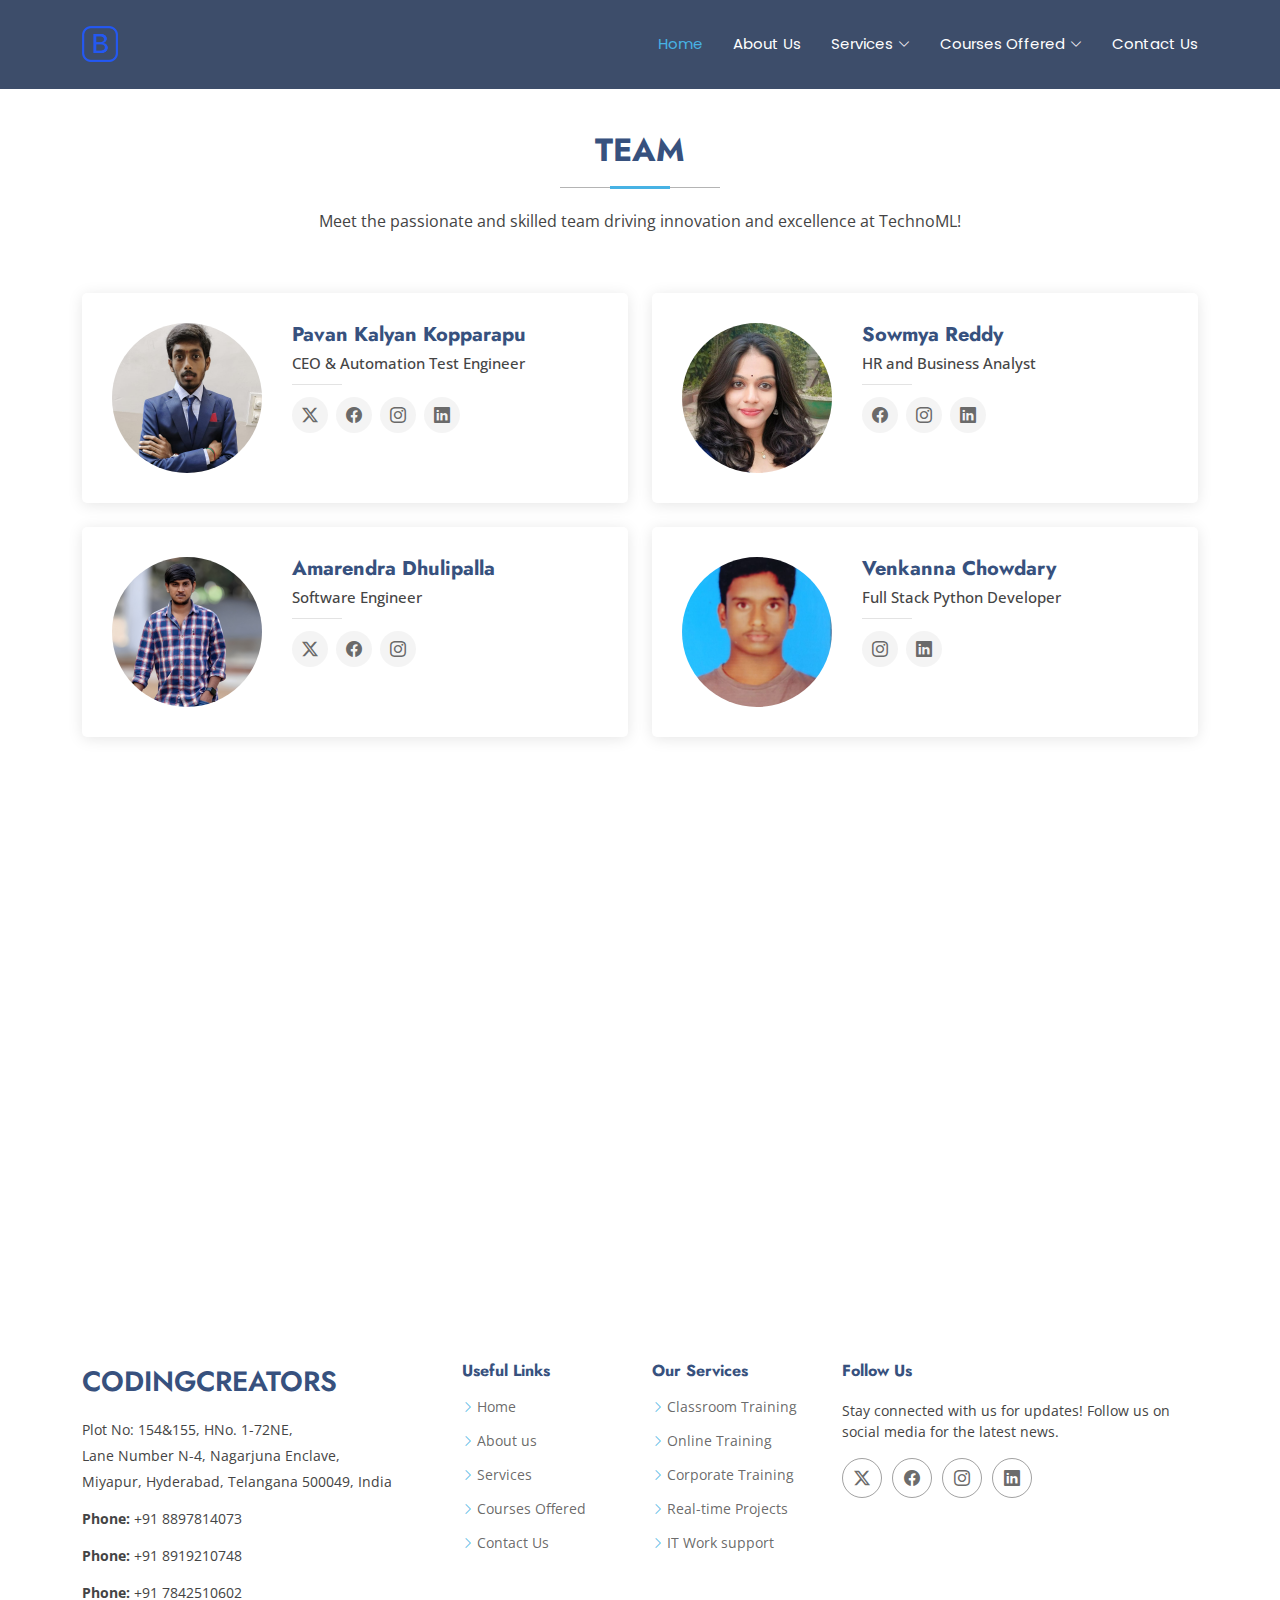
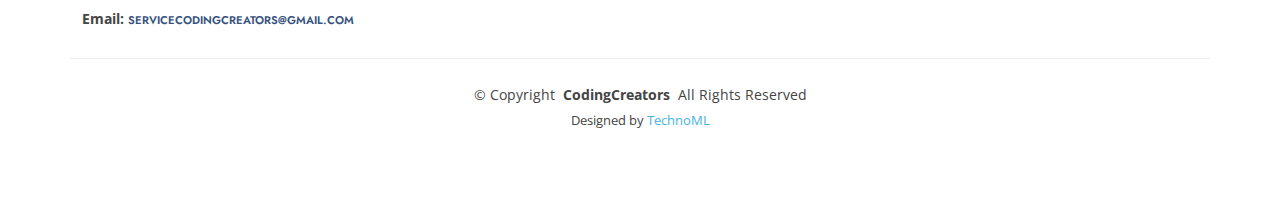
<file: about/index.html>
<!DOCTYPE html>
<html lang="en">

<head>
  <meta charset="utf-8">
  <meta content="width=device-width, initial-scale=1.0" name="viewport">
  <title>About CodingCreators - Empowering IT & Non-IT Professionals</title>

  <meta name="description"
    content="CodingCreators offers expert IT training, work support, and a variety of courses in technology and non-IT fields. Elevate your career with top-notch education and industry-driven solutions.">
  <meta name="keywords"
    content="CodingCreators, IT Courses, Work Support, Technology Training, Non-IT Training, Software Development, Digital Solutions, Online Learning">
  <meta name="author" content="CodingCreators">
  <meta name="robots" content="index, follow">
  <meta name="language" content="English">

  <meta property="og:title" content="CodingCreators - IT Training & Digital Solutions">
  <meta property="og:description"
    content="Learn IT and non-IT courses with CodingCreators. Get expert-led training, industry-based projects, and work support to excel in technology.">
  <meta property="og:url" content="https://www.codingcreators.in/">
  <meta property="og:type" content="website">
  <meta property="og:image" content="https://www.codingcreators.in/assets/img/logo.png">

  <meta name="twitter:card" content="summary_large_image">
  <meta name="twitter:title" content="CodingCreators - IT Training & Work Support">
  <meta name="twitter:description"
    content="Upgrade your skills with CodingCreators. We provide IT courses, job-ready training, and work support for professionals and beginners.">
  <meta name="twitter:image" content="https://www.codingcreators.in/assets/img/logo.png">

  <link rel="canonical" href="https://www.codingcreators.in/about/">

  <script type="application/ld+json">
  {
    "@context": "https://schema.org",
    "@type": "Organization",
    "name": "CodingCreators",
    "url": "https://www.codingcreators.in/",
    "logo": "https://www.codingcreators.in/assets/img/logo.png",
    "founder": "Pavan Kalyan Kopparapu",
    "foundingDate": "2025",
    "foundingLocation": "India",
    "address": {
      "@type": "PostalAddress",
      "streetAddress": "Miyapur",
      "addressLocality": "Hyderabad",
      "addressRegion": "Telangana ",
      "postalCode": "500049",
      "addressCountry": "India"
    },
    "contactPoint": {
      "@type": "ContactPoint",
      "telephone": "+918897814073",
      "contactType": "customer service",
      "email": "contact@codingcreators.in"
    },
    "description": "Codingcreators is a leading provider of IT services, web development, SEO, branding, and mobile app solutions. We also offer professional courses and education programs to empower the next generation of tech innovators.",
    "sameAs": [
      "https://www.facebook.com/profile.php?id=61573908004577",
      "https://x.com/Coding_creators",
      "https://www.linkedin.com/in/codingcreators",
      "https://www.instagram.com/codingcreators.js/"
    ]
  }
  </script>
  <!-- Favicons -->
  <link href="/assets/img/favicon.ico" rel="icon">
  <link href="/assets/img/apple-touch-icon.png" rel="apple-touch-icon">

  <!-- Fonts -->
  <link href="https://fonts.googleapis.com" rel="preconnect">
  <link href="https://fonts.gstatic.com" rel="preconnect" crossorigin>
  <link
    href="https://fonts.googleapis.com/css2?family=Open+Sans:ital,wght@0,300;0,400;0,500;0,600;0,700;0,800;1,300;1,400;1,500;1,600;1,700;1,800&family=Poppins:ital,wght@0,100;0,200;0,300;0,400;0,500;0,600;0,700;0,800;0,900;1,100;1,200;1,300;1,400;1,500;1,600;1,700;1,800;1,900&family=Jost:ital,wght@0,100;0,200;0,300;0,400;0,500;0,600;0,700;0,800;0,900;1,100;1,200;1,300;1,400;1,500;1,600;1,700;1,800;1,900&display=swap"
    rel="stylesheet">

  <!-- Vendor CSS Files -->
  <link href="/assets/vendor/bootstrap/css/bootstrap.min.css" rel="stylesheet">
  <link href="/assets/vendor/bootstrap-icons/bootstrap-icons.css" rel="stylesheet">
  <link href="/assets/vendor/aos/aos.css" rel="stylesheet">
  <link href="/assets/vendor/glightbox/css/glightbox.min.css" rel="stylesheet">
  <link href="/assets/vendor/swiper/swiper-bundle.min.css" rel="stylesheet">

  <!-- Main CSS File -->
  <link href="/assets/css/main.css" rel="stylesheet">

</head>

<body class="starter-page-page">

  <header id="header" class="header d-flex align-items-center fixed-top">
    <div class="container-fluid container-xl position-relative d-flex align-items-center">

      <a href="/" class="logo d-flex align-items-center me-auto">
        <!-- Uncomment the line below if you also wish to use an image logo -->
        <img src="/assets/img/logo.png" alt="codingCreators_Logo">
      </a>
      <nav id="navmenu" class="navmenu">
        <ul>
          <li><a href="/" class="active">Home</a></li>
          <li><a href="/about/">About Us</a></li>
          <li class="dropdown"><a href="/service/"><span>Services</span> <i
                class="bi bi-chevron-down toggle-dropdown"></i></a>
            <ul>
              <li class="dropdown"><a href="/service/#classtraining"><span>Classroom Training</span> <i
                    class="bi bi-chevron-down toggle-dropdown"></i></a>
                <ul>
                  <li><a href="/service/#classtraining">Weekday Classes</a></li>
                  <li><a href="/service/#classtraining">Weekend Classes</a></li>
                </ul>
              </li>
              <li><a href="/service/#onlinetraining">Online Training</a></li>
              <li><a href="/service/#itcorporatetraining">IT Corporate Training </a></li>
              <li><a href="/service/#realtimeproject">IT and Non-IT Real-time Projects</a></li>
              <li><a href="/service/#itsupport">IT and NON-IT Work support</a></li>
            </ul>
          </li>
          <li class="dropdown"><a href="/courses/"><span>Courses Offered</span> <i
                class="bi bi-chevron-down toggle-dropdown"></i></a>
            <ul>
              <!-- <li><a href="#">Dropdown 1</a></li> -->
              <li class="dropdown"><a href="/courses/#programmingdevelopment"><span>Programming & Development
                  </span> <i class="bi bi-chevron-down toggle-dropdown"></i></a>
                <ul>
                  <li><a href="/courses/#programmingdevelopment">Web Development</a></li>
                  <li><a href="/courses/#programmingdevelopment">Mobile App Development</a></li>
                  <li><a href="/courses/#programmingdevelopment">Game Development</a></li>
                  <li><a href="/courses/#programmingdevelopment">Angular JS</a></li>
                  <li><a href="/courses/#programmingdevelopment">JAVA Realtime</a></li>
                  <li><a href="/courses/#programmingdevelopment">React JS</a></li>
                  <li><a href="/courses/#programmingdevelopment">Spring Boot</a></li>
                  <li><a href="/courses/#programmingdevelopment">Python Full Stack</a></li>
                  <li><a href="/courses/#programmingdevelopment">Java Full Stack</a></li>
                  <li><a href="/courses/#programmingdevelopment">Core Java</a></li>
                  <li><a href="/courses/#programmingdevelopment">Advance Java</a></li>
                </ul>
              </li>
              <li class="dropdown"><a href="/courses/#testing"><span>Software Testing & Quality Assurance</span> <i
                    class="bi bi-chevron-down toggle-dropdown"></i></a>
                <ul>
                  <li><a href="/courses/#testing">Manual Testing</a></li>
                  <li><a href="/courses/#testing">Automation Testing</a></li>
                  <li><a href="/courses/#testing">Performance Testing</a></li>
                  <li><a href="/courses/#testing">API Testing</a></li>
                </ul>
              </li>
              <li class="dropdown"><a href="/courses/#datascience"><span>Data Science & Analytics</span> <i
                    class="bi bi-chevron-down toggle-dropdown"></i></a>
                <ul>
                  <li><a href="/courses/#datascience">Data Science with Python or R
                    </a></li>
                  <li><a href="/courses/#datascience">Core Python</a></li>
                  <li><a href="/courses/#datascience">Advance Python</a></li>
                  <li><a href="/courses/#datascience">Machine Learning & AI
                    </a></li>
                  <li><a href="/courses/#datascience">Data Analytics</a></li>
                  <li><a href="/courses/#datascience">Generative AI
                    </a></li>
                </ul>
              </li>
              <li class="dropdown"><a href="/courses/#cloudcomputing"><span>Cloud Computing</span> <i
                    class="bi bi-chevron-down toggle-dropdown"></i></a>
                <ul>
                  <li><a href="/courses/#cloudcomputing">Amazon Web Services</a></li>
                  <li><a href="/courses/#cloudcomputing">Microsoft Azure
                    </a></li>
                  <li><a href="/courses/#cloudcomputing">DevOps</a></li>
                  <li><a href="/courses/#cloudcomputing">Docker Kubernetes
                    </a></li>

                </ul>
              </li>



              <li class="dropdown"><a href="/courses/#dbms"><span>Database Management</span> <i
                    class="bi bi-chevron-down toggle-dropdown"></i></a>
                <ul>
                  <li><a href="/courses/#dbms">SQL</a></li>
                  <li><a href="/courses/#dbms">NoSQL</a></li>
                </ul>
              </li>
              <li class="dropdown"><a href="/courses/#agileproject"><span>Project Management & Agile</span> <i
                    class="bi bi-chevron-down toggle-dropdown"></i></a>
                <ul>
                  <li><a href="/courses/#agileproject">Agile & Scrum Framework
                    </a></li>
                </ul>
              </li>
            </ul>
          </li>
          <li><a href="/contact/">Contact Us</a></li>
        </ul>
        <i class="mobile-nav-toggle d-xl-none bi bi-list"></i>
      </nav>



    </div>
  </header>


  <main class="main">

    <!-- Page Title -->
    <div class="page-title" data-aos="fade">
      <div class="container">
        <nav class="breadcrumbs">
          <ol>
            <li><a href="/">Home</a></li>
            <li class="current">Starter Page</li>
          </ol>
        </nav>
      </div>
    </div><!-- End Page Title -->


    <!-- Team Section -->
    <section id="team" class="team section ">

      <!-- Section Title -->
      <div class="container section-title" data-aos="fade-up">
        <h2>Team</h2>
        <p>Meet the passionate and skilled team driving innovation and excellence at TechnoML!</p>
      </div><!-- End Section Title -->

      <div class="container">

        <div class="row gy-4">

          <div class="col-lg-6" data-aos="fade-up" data-aos-delay="100">
            <div class="team-member d-flex align-items-start">
              <div class="pic"><img src="/assets/img/pavan.png" class="img-fluid" alt=""></div>
              <div class="member-info">
                <h4>Pavan Kalyan Kopparapu </h4>
                <span>CEO & Automation Test Engineer</span>
                <!-- <p>Explicabo voluptatem mollitia et repellat qui dolorum quasi</p> -->
                <div class="social">
                  <a href="https://x.com/KopparapuP85286?t=U-PpBe8Uh9I2EPUOe_y_Jg&s=08" target="_blank"><i
                      class="bi bi-twitter-x"></i></a>
                  <a href="https://www.facebook.com/profile.php?id=100034731161952&mibextid=ZbWKwL" target="_blank"><i
                      class="bi bi-facebook"></i></a>
                  <a href="https://www.instagram.com/pavan88978?igsh=NHNwN2Z0Y2I1bTcz" target="_blank"><i
                      class="bi bi-instagram"></i></a>
                  <a href="https://www.linkedin.com/in/kopparapu-pavankalyan-396bb823a/" target="_blank"> <i
                      class="bi bi-linkedin"></i> </a>
                </div>
              </div>
            </div>
          </div><!-- End Team Member -->

          <div class="col-lg-6" data-aos="fade-up" data-aos-delay="200">
            <div class="team-member d-flex align-items-start">
              <div class="pic"><img src="/assets/img/Sowmya.png" class="img-fluid" alt=""></div>
              <div class="member-info">
                <h4>Sowmya Reddy</h4>
                <span>HR and Business Analyst</span>
                <!-- <p>Aut maiores voluptates amet et quis praesentium qui senda para</p> -->
                <div class="social">
                  <!-- <a href="" target="_blank"><i class="bi bi-twitter-x"></i></a> -->
                  <a href="https://www.facebook.com/profile.php?id=100028331112267" target="_blank"><i
                      class="bi bi-facebook"></i></a>
                  <a href="https://www.instagram.com/rsowmya675?igsh=cnQwNnh1NzB6Zjlz" target="_blank"><i
                      class="bi bi-instagram"></i></a>
                  <a href="https://www.linkedin.com/in/sowmya-reddy-02b939246?utm_source=share&utm_campaign=share_via&utm_content=profile&utm_medium=android_app"
                    target="_blank"> <i class="bi bi-linkedin"></i> </a>
                </div>
              </div>
            </div>
          </div><!-- End Team Member -->

          <div class="col-lg-6" data-aos="fade-up" data-aos-delay="300">
            <div class="team-member d-flex align-items-start">
              <div class="pic"><img src="/assets/img/amar.png" class="img-fluid" alt=""></div>
              <div class="member-info">
                <h4>Amarendra Dhulipalla</h4>
                <span>Software Engineer</span>
                <!-- <p>Quisquam facilis cum velit laborum corrupti fuga rerum quia</p> -->
                <div class="social">
                  <a href="https://x.com/Amarendra072000?t=77HnDqWUXo3Ss-LqWGWtNQ&s=08" target="_blank"><i
                      class="bi bi-twitter-x"></i></a>
                  <a href="https://www.facebook.com/share/1B1uhQpcHN/" target="_blank"><i
                      class="bi bi-facebook"></i></a>
                  <a href="https://www.instagram.com/amarendra_chowdhary?igsh=MWZiZDZqeGtkMHo2ag==" target="_blank"><i
                      class="bi bi-instagram"></i></a>
                  <!-- <a href="" target="_blank"> <i class="bi bi-linkedin"></i> </a> -->
                </div>
              </div>
            </div>
          </div><!-- End Team Member -->

          <div class="col-lg-6" data-aos="fade-up" data-aos-delay="400">
            <div class="team-member d-flex align-items-start">
              <div class="pic"><img src="/assets/img/Venkanna.png" class="img-fluid" alt=""></div>
              <div class="member-info">
                <h4>Venkanna Chowdary</h4>
                <span>Full Stack Python Developer</span>
                <!-- <p>Dolorum tempora officiis odit laborum officiis et et accusamus</p> -->
                <div class="social">
                  <!-- <a href="" target="_blank"><i class="bi bi-twitter-x"></i></a> -->
                  <!-- <a href="" target="_blank"><i class="bi bi-facebook"></i></a> -->
                  <a href="https://www.instagram.com/yvc.0602/" target="_blank"><i class="bi bi-instagram"></i></a>
                  <a href="https://www.linkedin.com/in/venkanna-chowdary-yarlagadda-b52440237/" target="_blank"> <i
                      class="bi bi-linkedin"></i> </a>
                </div>
              </div>
            </div>
          </div><!-- End Team Member -->

        </div>

      </div>

    </section><!-- /Team Section -->
    <!-- About Section -->
    <section id="about" class="about section">

      <!-- Section Title -->
      <div class="container section-title" data-aos="fade-up">
        <h2>About Us</h2>
      </div><!-- End Section Title -->

      <div class="container">

        <div class="row gy-4">

          <div class="col-lg-8 content" data-aos="fade-up" data-aos-delay="100">
            <p>
              Founded in 2025, CodingCreators empowers students with quality tech education, hands-on projects, and
              real-world applications to succeed in the tech industry.
            </p>
            <ul>
              <li><i class="bi bi-check2-circle"></i> <span>Personalized Learning: Tailored programs to suit individual
                  learning needs.
                </span></li>
              <li><i class="bi bi-check2-circle"></i> <span>Industry-Relevant Curriculum: Courses aligned with current
                  tech trends and technologies.
                </span></li>
              <li><i class="bi bi-check2-circle"></i> <span>Job-Ready Skills: Focus on practical skills for career
                  readiness.

                </span></li>
              <li><i class="bi bi-check2-circle"></i> <span>Experienced Mentors: Guidance from experienced industry
                  professionals.

                </span></li>
              <li><i class="bi bi-check2-circle"></i> <span>Flexible Learning Options: Online and offline courses for
                  convenience.







                </span></li>
            </ul>
          </div>
          <div class="col-lg-4   order-1 order-lg-2 why-us-img">
          </div>

        </div>

      </div>

    </section><!-- /About Section -->


  </main>

  <div id="footer"></div>
  <!-- Scroll Top -->

  <script>
    // Load navbar.html into the div with id="navbar"
    fetch('/footer.html')
      .then(response => response.text())
      .then(data => {
        document.getElementById('footer').innerHTML = data;
      });
  </script>
  <!-- Scroll Top -->
  <a href="#" id="scroll-top" class="scroll-top d-flex align-items-center justify-content-center"><i
      class="bi bi-arrow-up-short"></i></a>

  <!-- Preloader -->
  <div id="preloader"></div>

  <!-- Vendor JS Files -->
  <script src="/assets/vendor/bootstrap/js/bootstrap.bundle.min.js"></script>
  <script src="/assets/vendor/php-email-form/validate.js"></script>
  <script src="/assets/vendor/aos/aos.js"></script>
  <script src="/assets/vendor/glightbox/js/glightbox.min.js"></script>
  <script src="/assets/vendor/swiper/swiper-bundle.min.js"></script>
  <script src="/assets/vendor/waypoints/noframework.waypoints.js"></script>
  <script src="/assets/vendor/imagesloaded/imagesloaded.pkgd.min.js"></script>
  <script src="/assets/vendor/isotope-layout/isotope.pkgd.min.js"></script>

  <!-- Main JS File -->
  <script src="/assets/js/main.js"></script>

</body>

</html>
</file>
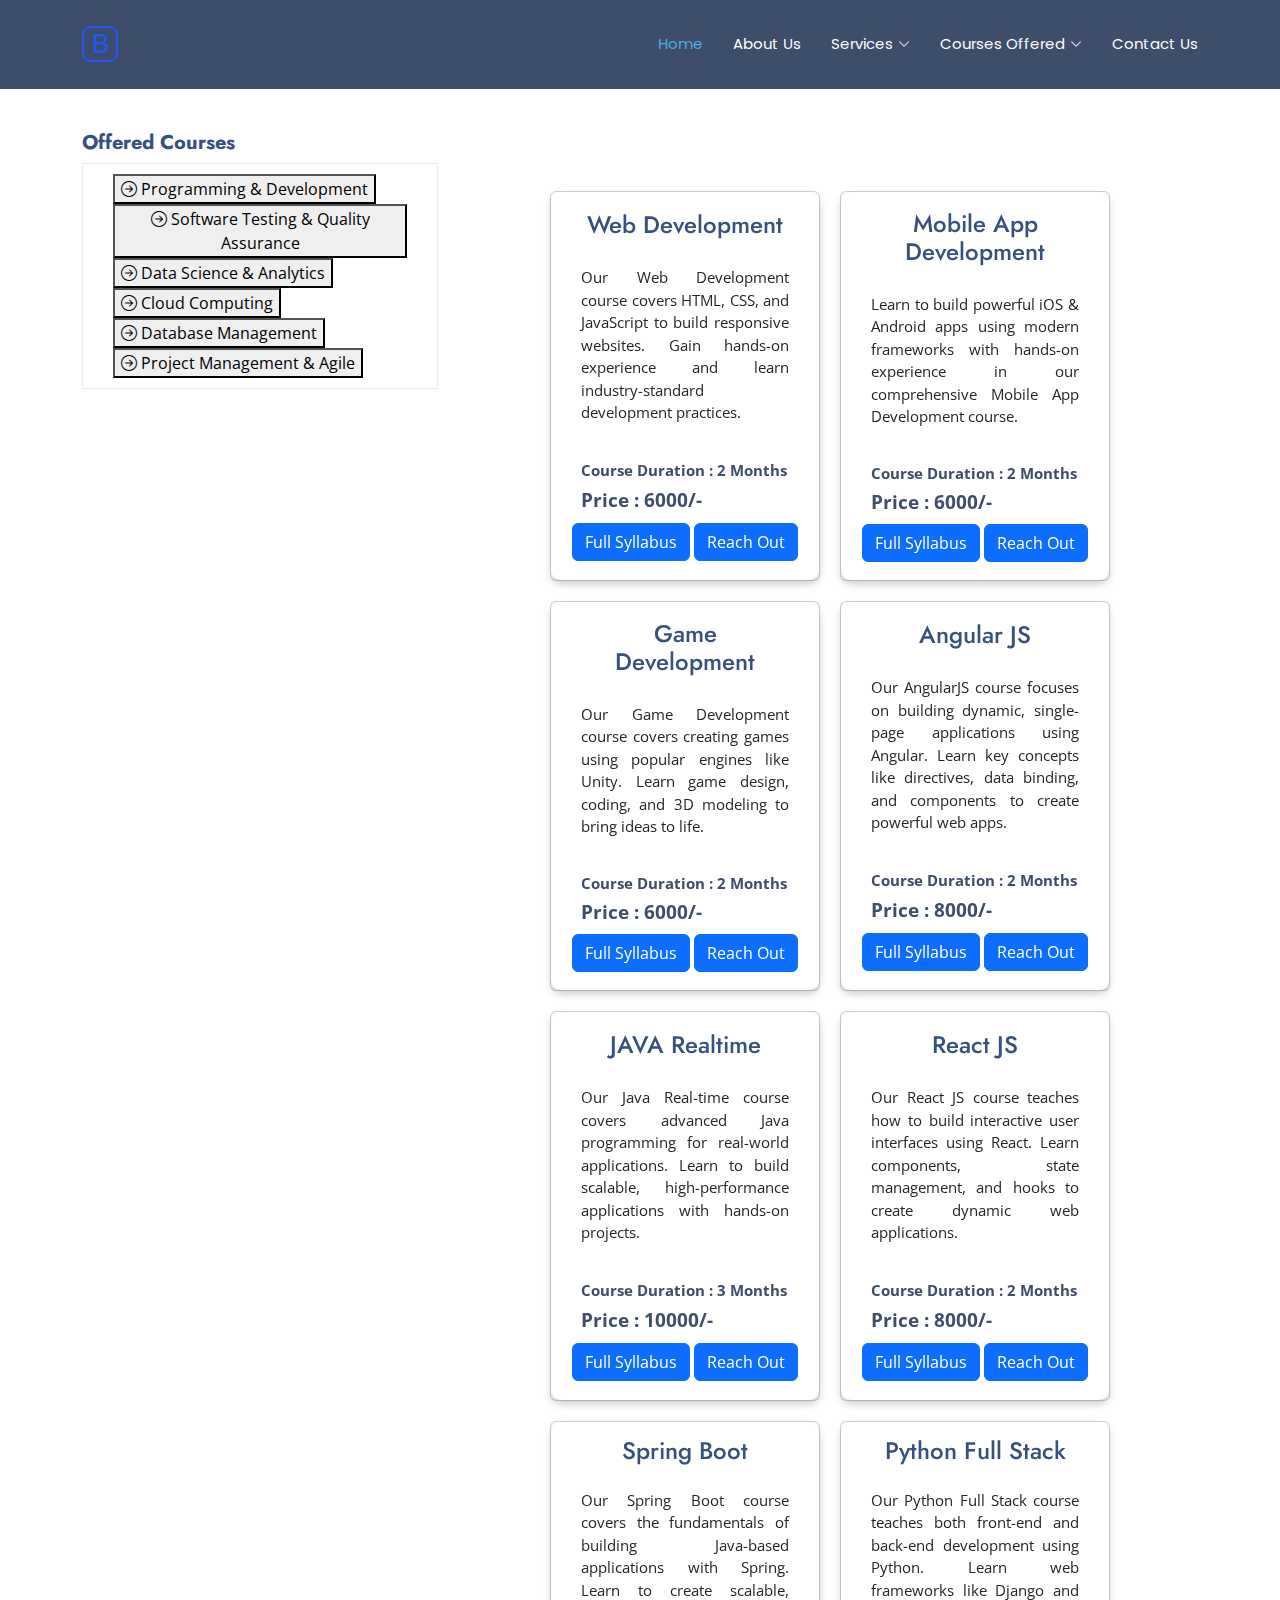
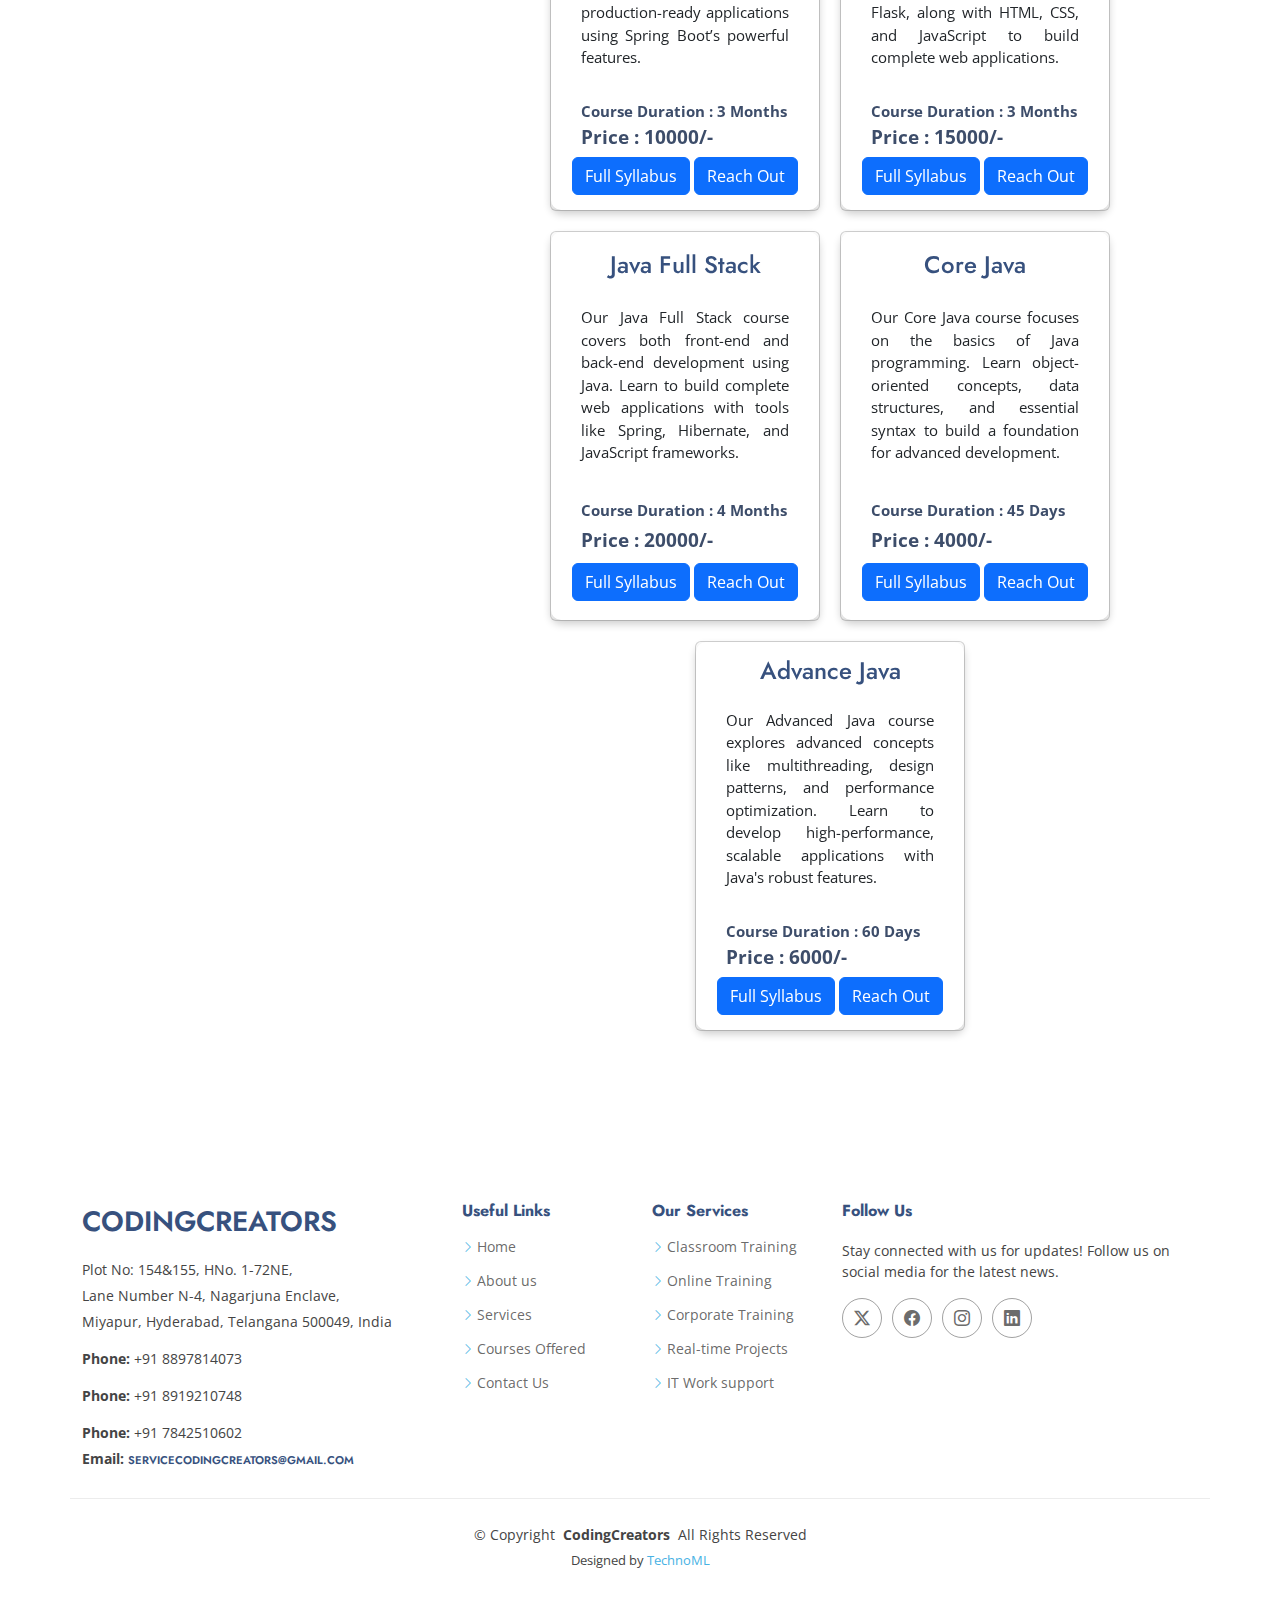
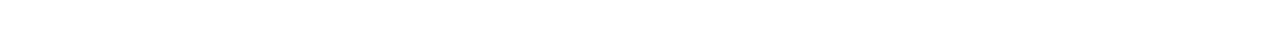
<file: courses/index.html>
<!DOCTYPE html>
<html lang="en">

<head>
  <meta charset="utf-8">
  <meta content="width=device-width, initial-scale=1.0" name="viewport">
  <title>Explore Our Courses - IT & Non-IT Training Programs | CodingCreators</title>

  <meta name="description"
    content="CodingCreators offers expert IT training, work support, and a variety of courses in technology and non-IT fields. Elevate your career with top-notch education and industry-driven solutions.">
  <meta name="keywords"
    content="CodingCreators, IT Courses, Work Support, Technology Training, Non-IT Training, Software Development, Digital Solutions, Online Learning">
  <meta name="author" content="CodingCreators">
  <meta name="robots" content="index, follow">
  <meta name="language" content="English">

  <meta property="og:title" content="CodingCreators - IT Training & Digital Solutions">
  <meta property="og:description"
    content="Learn IT and non-IT courses with CodingCreators. Get expert-led training, industry-based projects, and work support to excel in technology.">
  <meta property="og:url" content="https://www.codingcreators.in/">
  <meta property="og:type" content="website">
  <meta property="og:image" content="https://www.codingcreators.in/assets/img/logo.png">

  <meta name="twitter:card" content="summary_large_image">
  <meta name="twitter:title" content="CodingCreators - IT Training & Work Support">
  <meta name="twitter:description"
    content="Upgrade your skills with CodingCreators. We provide IT courses, job-ready training, and work support for professionals and beginners.">
  <meta name="twitter:image" content="https://www.codingcreators.in/assets/img/logo.png">

  <link rel="canonical" href="https://www.codingcreators.in/courses/">

  <script type="application/ld+json">
  {
    "@context": "https://schema.org",
    "@type": "Organization",
    "name": "CodingCreators",
    "url": "https://www.codingcreators.in/",
    "logo": "https://www.codingcreators.in/assets/img/logo.png",
    "founder": "Pavan Kalyan Kopparapu",
    "foundingDate": "2025",
    "foundingLocation": "India",
    "address": {
      "@type": "PostalAddress",
      "streetAddress": "Miyapur",
      "addressLocality": "Hyderabad",
      "addressRegion": "Telangana ",
      "postalCode": "500049",
      "addressCountry": "India"
    },
    "contactPoint": {
      "@type": "ContactPoint",
      "telephone": "+918897814073",
      "contactType": "customer service",
      "email": "contact@codingcreators.in"
    },
    "description": "Codingcreators is a leading provider of IT services, web development, SEO, branding, and mobile app solutions. We also offer professional courses and education programs to empower the next generation of tech innovators.",
    "sameAs": [
      "https://www.facebook.com/profile.php?id=61573908004577",
      "https://x.com/Coding_creators",
      "https://www.linkedin.com/in/codingcreators",
      "https://www.instagram.com/codingcreators.js/"
    ]
  }
  </script>
  <!-- Favicons -->
  <link href="/assets/img/favicon.ico" rel="icon">
  <link href="/assets/img/apple-touch-icon.png" rel="apple-touch-icon">

  <!-- Fonts -->
  <link href="https://fonts.googleapis.com" rel="preconnect">
  <link href="https://fonts.gstatic.com" rel="preconnect" crossorigin>
  <link
    href="https://fonts.googleapis.com/css2?family=Open+Sans:ital,wght@0,300;0,400;0,500;0,600;0,700;0,800;1,300;1,400;1,500;1,600;1,700;1,800&family=Poppins:ital,wght@0,100;0,200;0,300;0,400;0,500;0,600;0,700;0,800;0,900;1,100;1,200;1,300;1,400;1,500;1,600;1,700;1,800;1,900&family=Jost:ital,wght@0,100;0,200;0,300;0,400;0,500;0,600;0,700;0,800;0,900;1,100;1,200;1,300;1,400;1,500;1,600;1,700;1,800;1,900&display=swap"
    rel="stylesheet">

  <!-- Vendor CSS Files -->
  <link href="/assets/vendor/bootstrap/css/bootstrap.min.css" rel="stylesheet">
  <link href="/assets/vendor/bootstrap-icons/bootstrap-icons.css" rel="stylesheet">
  <link href="/assets/vendor/aos/aos.css" rel="stylesheet">
  <link href="/assets/vendor/glightbox/css/glightbox.min.css" rel="stylesheet">
  <link href="/assets/vendor/swiper/swiper-bundle.min.css" rel="stylesheet">

  <!-- Main CSS File -->
  <link href="/assets/css/main.css" rel="stylesheet">

</head>
<style>
  .card-container {
    display: flex;
    flex-wrap: wrap;
    gap: 20px;
    justify-content: center;
  }

  .card {
    width: 270px;
    height: 390px;
    perspective: 1000px;
    position: relative;
  }

  .card-inner {
    width: 100%;
    height: 100%;
    position: absolute;
    transform-style: preserve-3d;
    transition: transform 0.6s;
  }


  .card-front {
    width: 100%;
    height: 100%;
    position: absolute;
    backface-visibility: hidden;
    border-radius: 10px;
    overflow: hidden;
    box-shadow: 0 4px 8px rgba(0, 0, 0, 0.2);
    background-color: #fff;
    display: flex;
    flex-direction: column;
    justify-content: space-evenly;
    text-align: center;
  }

  .card-front p {
    padding: 0 30px;
    text-align: justify;
  }

  .card-front h1 {
    padding: 0 30px;
    font-size: 1.5rem;
  }

  .card-front img {
    width: 100%;
    height: 100px;
    object-fit: cover;
  }
</style>

<body class="starter-page-page">

  <header id="header" class="header d-flex align-items-center fixed-top">
    <div class="container-fluid container-xl position-relative d-flex align-items-center">

      <a href="/" class="logo d-flex align-items-center me-auto">
        <!-- Uncomment the line below if you also wish to use an image logo -->
        <img src="/assets/img/logo.png" alt="codingCreators_Logo">
      </a>
      <nav id="navmenu" class="navmenu">
        <ul>
          <li><a href="/" class="active">Home</a></li>
          <li><a href="/about/">About Us</a></li>
          <li class="dropdown"><a href="/service/"><span>Services</span> <i
                class="bi bi-chevron-down toggle-dropdown"></i></a>
            <ul>
              <li class="dropdown"><a href="/service/#classtraining"><span>Classroom Training</span> <i
                    class="bi bi-chevron-down toggle-dropdown"></i></a>
                <ul>
                  <li><a href="/service/#classtraining">Weekday Classes</a></li>
                  <li><a href="/service/#classtraining">Weekend Classes</a></li>
                </ul>
              </li>
              <li><a href="/service/#onlinetraining">Online Training</a></li>
              <li><a href="/service/#itcorporatetraining">IT Corporate Training </a></li>
              <li><a href="/service/#realtimeproject">IT and Non-IT Real-time Projects</a></li>
              <li><a href="/service/#itsupport">IT and NON-IT Work support</a></li>
            </ul>
          </li>
          <li class="dropdown"><a href="/courses/"><span>Courses Offered</span> <i
                class="bi bi-chevron-down toggle-dropdown"></i></a>
            <ul>
              <!-- <li><a href="#">Dropdown 1</a></li> -->
              <li class="dropdown"><a class="dropdown-item" href="javascript:void(0);"
                  onclick="showImage('programmingdevelopment')"><span>Programming & Development
                  </span> <i class="bi bi-chevron-down toggle-dropdown"></i></a>
                <ul>
                  <li><a class="dropdown-item" href="javascript:void(0);"
                      onclick="showImage('programmingdevelopment')">Web Development</a></li>
                  <li><a class="dropdown-item" href="javascript:void(0);"
                      onclick="showImage('programmingdevelopment')">Mobile App Development</a></li>
                  <li><a class="dropdown-item" href="javascript:void(0);"
                      onclick="showImage('programmingdevelopment')">Game Development</a></li>
                  <li><a class="dropdown-item" href="javascript:void(0);"
                      onclick="showImage('programmingdevelopment')">Angular JS</a></li>
                  <li><a class="dropdown-item" href="javascript:void(0);"
                      onclick="showImage('programmingdevelopment')">JAVA Realtime</a></li>
                  <li><a class="dropdown-item" href="javascript:void(0);"
                      onclick="showImage('programmingdevelopment')">React JS</a></li>
                  <li><a class="dropdown-item" href="javascript:void(0);"
                      onclick="showImage('programmingdevelopment')">Spring Boot</a></li>
                  <li><a class="dropdown-item" href="javascript:void(0);"
                      onclick="showImage('programmingdevelopment')">Python Full Stack</a></li>
                  <li><a class="dropdown-item" href="javascript:void(0);"
                      onclick="showImage('programmingdevelopment')">Java Full Stack</a></li>
                  <li><a class="dropdown-item" href="javascript:void(0);"
                      onclick="showImage('programmingdevelopment')">Core Java</a></li>
                  <li><a class="dropdown-item" href="javascript:void(0);"
                      onclick="showImage('programmingdevelopment')">Advance Java</a></li>
                </ul>
              </li>
              <li class="dropdown"><a class="dropdown-item" href="javascript:void(0);"
                  onclick="showImage('testing')"><span>Software Testing & Quality Assurance</span> <i
                    class="bi bi-chevron-down toggle-dropdown"></i></a>
                <ul>
                  <li><a class="dropdown-item" href="javascript:void(0);" onclick="showImage('testing')">Manual
                      Testing</a></li>
                  <li><a class="dropdown-item" href="javascript:void(0);" onclick="showImage('testing')">Automation
                      Testing</a></li>
                  <li><a class="dropdown-item" href="javascript:void(0);" onclick="showImage('testing')">Performance
                      Testing</a></li>
                  <li><a class="dropdown-item" href="javascript:void(0);" onclick="showImage('testing')">API Testing</a>
                  </li>

                </ul>
              </li>
              <li class="dropdown"><a class="dropdown-item" href="javascript:void(0);"
                  onclick="showImage('datascience')"><span>Data Science & Analytics</span> <i
                    class="bi bi-chevron-down toggle-dropdown"></i></a>
                <ul>
                  <li><a class="dropdown-item" href="javascript:void(0);" onclick="showImage('datascience')">Data
                      Science with Python or R</a></li>
                  <li><a class="dropdown-item" href="javascript:void(0);" onclick="showImage('datascience')">Core
                      Python</a></li>
                  <li><a class="dropdown-item" href="javascript:void(0);" onclick="showImage('datascience')">Advance
                      Python</a></li>
                  <li><a class="dropdown-item" href="javascript:void(0);" onclick="showImage('datascience')">Machine
                      Learning & AI</a></li>
                  <li><a class="dropdown-item" href="javascript:void(0);" onclick="showImage('datascience')">Data
                      Analytics</a></li>
                  <li><a class="dropdown-item" href="javascript:void(0);" onclick="showImage('datascience')">Generative
                      AI</a></li>

                </ul>
              </li>
              <li class="dropdown"><a class="dropdown-item" href="javascript:void(0);"
                  onclick="showImage('cloudcomputing')"><span>Cloud Computing</span> <i
                    class="bi bi-chevron-down toggle-dropdown"></i></a>
                <ul>
                  <li><a class="dropdown-item" href="javascript:void(0);" onclick="showImage('cloudcomputing')">Amazon
                      Web Services</a></li>
                  <li><a class="dropdown-item" href="javascript:void(0);"
                      onclick="showImage('cloudcomputing')">Microsoft Azure</a></li>
                  <li><a class="dropdown-item" href="javascript:void(0);"
                      onclick="showImage('cloudcomputing')">DevOps</a></li>
                  <li><a class="dropdown-item" href="javascript:void(0);" onclick="showImage('cloudcomputing')">Docker
                      Kubernetes</a></li>
                </ul>
              </li>



              <li class="dropdown"><a class="dropdown-item" href="javascript:void(0);"
                  onclick="showImage('dbms')"><span>Database Management</span> <i
                    class="bi bi-chevron-down toggle-dropdown"></i></a>
                <ul>
                  <li><a class="dropdown-item" href="javascript:void(0);" onclick="showImage('dbms')">SQL</a></li>
                  <li><a class="dropdown-item" href="javascript:void(0);" onclick="showImage('dbms')">NoSQL</a></li>

                </ul>
              </li>
              <li class="dropdown"><a class="dropdown-item" href="javascript:void(0);"
                  onclick="showImage('agileproject')"><span>Project Management & Agile</span> <i
                    class="bi bi-chevron-down toggle-dropdown"></i></a>
                <ul>
                  <li><a class="dropdown-item" href="javascript:void(0);" onclick="showImage('agileproject')">Agile &
                      Scrum Framework</a></li>

                </ul>
              </li>
            </ul>
          </li>
          <li><a href="/contact/">Contact Us</a></li>
        </ul>
        <i class="mobile-nav-toggle d-xl-none bi bi-list"></i>
      </nav>



    </div>
  </header>


  <main class="main">

    <!-- Page Title -->
    <div class="page-title" data-aos="fade">
      <div class="container">
        <nav class="breadcrumbs">
          <ol>
            <li><a href="/">Home</a></li>
            <li class="current">Starter Page</li>
          </ol>
        </nav>
      </div>
    </div><!-- End Page Title -->


    <!-- Service Details Section -->
    <section id="service-details" class="service-details section">

      <div class="container">

        <div class="row gy-4">

          <div class="col-lg-4" data-aos="fade-up" data-aos-delay="100">
            <h4>Offered Courses</h4>
            <div class="services-list">
              <button data-target="programmingdevelopment" href="#" class="active"
                onclick="showImage('programmingdevelopment')"><i class="bi bi-arrow-right-circle"></i><span> Programming
                  & Development</span></button>
              <button data-target="testing" href="#" onclick="showImage('testing')"><i
                  class="bi bi-arrow-right-circle"></i><span> Software
                  Testing & Quality Assurance</span></button>
              <button data-target="datascience" href="#" onclick="showImage('datascience')"><i
                  class="bi bi-arrow-right-circle"></i><span> Data
                  Science & Analytics</span></button>
              <button data-target="cloudcomputing" href="#" onclick="showImage('cloudcomputing')"><i
                  class="bi bi-arrow-right-circle"></i><span>
                  Cloud
                  Computing</span></button>

              <button data-target="dbms" href="#" onclick="showImage('dbms')"><i
                  class="bi bi-arrow-right-circle"></i><span> Database
                  Management</span></button>
              <button data-target="agileproject" href="#" onclick="showImage('agileproject')"><i
                  class="bi bi-arrow-right-circle"></i><span>
                  Project
                  Management & Agile</span></button>


            </div>
          </div>

          <div class="image-display col-lg-8" data-aos="fade-up" data-aos-delay="200">
            <div id="programmingdevelopment" style="display: block;">
              <section id="features-cards" class="features-cards section">

                <div class="card-container">


                  <div class="card">
                    <div class="card-inner">
                      <div class="card-front">
                        <h1>Web Development</h1>
                        <p>Our Web Development course covers HTML, CSS, and JavaScript to build responsive websites.
                          Gain hands-on experience and learn industry-standard development practices.</p>

                        <p style="color: #3D4D6A;"><strong>Course Duration : 2 Months</strong> </p>
                        <p style="font-size: 1.2rem; color: #3D4D6A; margin-top: -30px; margin-bottom: -10px;">
                          <strong>Price : 6000/-</strong>
                        </p>
                        <div>
                          <button class="btn btn-primary" data-file="/assets/syallbus/web develomet.pdf">Full
                            Syllabus</button>
                          <a href="/contact/" class="btn btn-primary reach-out">Reach Out</a>
                        </div>
                      </div>
                    </div>
                  </div>
                  <div class="card">
                    <div class="card-inner">
                      <div class="card-front">
                        <h1>Mobile App Development</h1>
                        <p>Learn to build powerful iOS & Android apps using modern frameworks with hands-on experience
                          in our comprehensive Mobile App Development course. </p>
                        <p style="color: #3D4D6A;"><strong>Course Duration : 2 Months</strong> </p>
                        <p style="font-size: 1.2rem; color: #3D4D6A; margin-top: -30px; margin-bottom: -10px;">
                          <strong>Price : 6000/-</strong>
                        </p>
                        <div>
                          <button class="btn btn-primary"
                            data-file="/assets/syallbus/MOBILE APPLICATION DEVELOPMENT.pdf">Full
                            Syllabus</button>
                          <a href="/contact/" class="btn btn-primary reach-out">Reach Out</a>
                        </div>
                      </div>
                    </div>
                  </div>
                  <div class="card">
                    <div class="card-inner">
                      <div class="card-front">
                        <h1>Game Development</h1>
                        <p>Our Game Development course covers creating games using popular engines like Unity. Learn
                          game design, coding, and 3D modeling to bring ideas to life.</p>
                        <p style="color: #3D4D6A;"><strong>Course Duration : 2 Months</strong> </p>
                        <p style="font-size: 1.2rem; color: #3D4D6A; margin-top: -30px; margin-bottom: -10px;">
                          <strong>Price : 6000/-</strong>
                        </p>
                        <div>
                          <button class="btn btn-primary" data-file="/assets/syallbus/Game Development.pdf">Full
                            Syllabus</button>
                          <a href="/contact/" class="btn btn-primary reach-out">Reach Out</a>
                        </div>
                      </div>
                    </div>
                  </div>
                  <div class="card">
                    <div class="card-inner">
                      <div class="card-front">
                        <h1>Angular JS</h1>
                        <p>Our AngularJS course focuses on building dynamic, single-page applications using Angular.
                          Learn key concepts like directives, data binding, and components to create powerful web apps.
                        </p>
                        <p style="color: #3D4D6A;"><strong>Course Duration : 2 Months</strong> </p>
                        <p style="font-size: 1.2rem; color: #3D4D6A; margin-top: -30px; margin-bottom: -10px;">
                          <strong>Price : 8000/-</strong>
                        </p>
                        <div>
                          <button class="btn btn-primary" data-file="/assets/syallbus/Angular.pdf">Full
                            Syllabus</button>
                          <a href="/contact/" class="btn btn-primary reach-out">Reach Out</a>
                        </div>
                      </div>
                    </div>
                  </div>
                  <div class="card">
                    <div class="card-inner">
                      <div class="card-front">
                        <h1>JAVA Realtime</h1>
                        <p>Our Java Real-time course covers advanced Java programming for real-world applications. Learn
                          to build scalable, high-performance applications with hands-on projects.</p>
                        <p style="color: #3D4D6A;"><strong>Course Duration : 3 Months</strong> </p>
                        <p style="font-size: 1.2rem; color: #3D4D6A; margin-top: -30px; margin-bottom: -10px;">
                          <strong>Price : 10000/-</strong>
                        </p>
                        <div>
                          <button class="btn btn-primary" data-file="/assets/syallbus/JAVA realtime.pdf">Full
                            Syllabus</button>
                          <a href="/contact/" class="btn btn-primary reach-out">Reach Out</a>
                        </div>
                      </div>
                    </div>
                  </div>
                  <div class="card">
                    <div class="card-inner">
                      <div class="card-front">
                        <h1>React JS</h1>
                        <p>Our React JS course teaches how to build interactive user interfaces using React. Learn
                          components, state management, and hooks to create dynamic web applications.</p>
                        <p style="color: #3D4D6A;"><strong>Course Duration : 2 Months</strong> </p>
                        <p style="font-size: 1.2rem; color: #3D4D6A; margin-top: -30px; margin-bottom: -10px;">
                          <strong>Price : 8000/-</strong>
                        </p>
                        <div>
                          <button class="btn btn-primary" data-file="/assets/syallbus/React js.pdf">Full
                            Syllabus</button>
                          <a href="/contact/" class="btn btn-primary reach-out">Reach Out</a>
                        </div>
                      </div>
                    </div>
                  </div>
                  <div class="card">
                    <div class="card-inner">
                      <div class="card-front">
                        <h1>Spring Boot</h1>
                        <p>Our Spring Boot course covers the fundamentals of building Java-based applications with
                          Spring. Learn to create scalable, production-ready applications using Spring Boot’s powerful
                          features.</p>
                        <p style="color: #3D4D6A;"><strong>Course Duration : 3 Months</strong> </p>
                        <p style="font-size: 1.2rem; color: #3D4D6A; margin-top: -30px; margin-bottom: -10px;">
                          <strong>Price : 10000/-</strong>
                        </p>
                        <div>
                          <button class="btn btn-primary" data-file="/assets/syallbus/Spring Boot.pdf">Full
                            Syllabus</button>
                          <a href="/contact/" class="btn btn-primary reach-out">Reach Out</a>
                        </div>
                      </div>
                    </div>
                  </div>
                  <div class="card">
                    <div class="card-inner">
                      <div class="card-front">
                        <h1>Python Full Stack</h1>
                        <p>Our Python Full Stack course teaches both front-end and back-end development using Python.
                          Learn web frameworks like Django and Flask, along with HTML, CSS, and JavaScript to build
                          complete web applications.</p>
                        <p style="color: #3D4D6A;"><strong>Course Duration : 3 Months</strong> </p>
                        <p style="font-size: 1.2rem; color: #3D4D6A; margin-top: -30px; margin-bottom: -10px;">
                          <strong>Price : 15000/-</strong>
                        </p>
                        <div>
                          <button class="btn btn-primary" data-file="/assets/syallbus/python full stack.pdf">Full
                            Syllabus</button>
                          <a href="/contact/" class="btn btn-primary reach-out">Reach Out</a>
                        </div>
                      </div>
                    </div>
                  </div>
                  <div class="card">
                    <div class="card-inner">
                      <div class="card-front">
                        <h1>Java Full Stack</h1>
                        <p>Our Java Full Stack course covers both front-end and back-end development using Java. Learn
                          to build complete web applications with tools like Spring, Hibernate, and JavaScript
                          frameworks.</p>
                        <p style="color: #3D4D6A;"><strong>Course Duration : 4 Months</strong> </p>
                        <p style="font-size: 1.2rem; color: #3D4D6A; margin-top: -30px; margin-bottom: -10px;">
                          <strong>Price : 20000/-</strong>
                        </p>
                        <div>
                          <button class="btn btn-primary" data-file="/assets/syallbus/java full stack.pdf">Full
                            Syllabus</button>
                          <a href="/contact/" class="btn btn-primary reach-out">Reach Out</a>
                        </div>
                      </div>
                    </div>
                  </div>
                  <div class="card">
                    <div class="card-inner">
                      <div class="card-front">
                        <h1>Core Java</h1>
                        <p>Our Core Java course focuses on the basics of Java programming. Learn object-oriented
                          concepts, data structures, and essential syntax to build a foundation for advanced
                          development.</p>
                        <p style="color: #3D4D6A;"><strong>Course Duration : 45 Days</strong> </p>
                        <p style="font-size: 1.2rem; color: #3D4D6A; margin-top: -30px; margin-bottom: -10px;">
                          <strong>Price : 4000/-</strong>
                        </p>
                        <div>
                          <button class="btn btn-primary" data-file="/assets/syallbus/core java.pdf">Full
                            Syllabus</button>
                          <a href="/contact/" class="btn btn-primary reach-out">Reach Out</a>
                        </div>
                      </div>
                    </div>
                  </div>

                  <div class="card">
                    <div class="card-inner">
                      <div class="card-front">
                        <h1>Advance Java</h1>
                        <p>Our Advanced Java course explores advanced concepts like multithreading, design patterns, and
                          performance optimization. Learn to develop high-performance, scalable applications with Java's
                          robust features.</p>
                        <p style="color: #3D4D6A;"><strong>Course Duration : 60 Days</strong> </p>
                        <p style="font-size: 1.2rem; color: #3D4D6A; margin-top: -30px; margin-bottom: -10px;">
                          <strong>Price : 6000/-</strong>
                        </p>
                        <div>
                          <button class="btn btn-primary" data-file="/assets/syallbus/advance java.pdf">Full
                            Syllabus</button>
                          <a href="/contact/" class="btn btn-primary reach-out">Reach Out</a>
                        </div>
                      </div>
                    </div>
                  </div>
                </div>
            </div>
            <div id="testing" style="display: none;">
              <section id="features-cards" class="features-cards section">

                <div class="card-container">
                  <div class="card">
                    <div class="card-inner">
                      <div class="card-front">
                        <h1>Manual Testing</h1>
                        <p>Our Manual Testing course covers the fundamentals of software testing. Learn to identify
                          defects, create test cases, and ensure the quality of applications through hands-on practice
                          and real-world scenarios.</p>
                        <p style="color: #3D4D6A;"><strong>Course Duration : 45 Days</strong> </p>
                        <p style="font-size: 1.2rem; color: #3D4D6A; margin-top: -30px; margin-bottom: -10px;">
                          <strong>Price : 4000/-</strong>
                        </p>
                        <div>
                          <button class="btn btn-primary" data-file="/assets/syallbus/sofware testing.pdf">Full
                            Syllabus</button>
                          <a href="/contact/" class="btn btn-primary reach-out">Reach Out</a>
                        </div>
                      </div>
                    </div>
                  </div>
                  <div class="card">
                    <div class="card-inner">
                      <div class="card-front">
                        <h1>Automation Testing</h1>
                        <p>Our Automation Testing course teaches how to automate tests using tools like Selenium. Learn
                          to create efficient test scripts, improve testing processes, and enhance software quality
                          through automation.</p>
                        <p style="color: #3D4D6A;"><strong>Course Duration : 60 Days</strong> </p>
                        <p style="font-size: 1.2rem; color: #3D4D6A; margin-top: -30px; margin-bottom: -10px;">
                          <strong>Price : 12000/-</strong>
                        </p>
                        <div>
                          <button class="btn btn-primary" data-file="/assets/syallbus/sofware testing.pdf">Full
                            Syllabus</button>
                          <a href="/contact/" class="btn btn-primary reach-out">Reach Out</a>
                        </div>
                      </div>
                    </div>
                  </div>
                  <div class="card">
                    <div class="card-inner">
                      <div class="card-front">
                        <h1>Performance Testing</h1>
                        <p>Our Performance Testing course evaluates the speed, scalability, and stability of
                          applications. Learn to use tools like JMeter and LoadRunner for thorough performance
                          assessments.</p>
                        <p style="color: #3D4D6A;"><strong>Course Duration : 2 Months</strong> </p>
                        <p style="font-size: 1.2rem; color: #3D4D6A; margin-top: -30px; margin-bottom: -10px;">
                          <strong>Price : 8000/-</strong>
                        </p>
                        <div>
                          <button class="btn btn-primary" data-file="/assets/syallbus/performace testing.pdf">Full
                            Syllabus</button>
                          <a href="/contact/" class="btn btn-primary reach-out">Reach Out</a>
                        </div>
                      </div>
                    </div>
                  </div>
                  <div class="card">
                    <div class="card-inner">
                      <div class="card-front">
                        <h1>API Testing</h1>
                        <p>Our API Testing course covers the essentials of testing APIs for functionality, security, and
                          performance. Learn to use tools like Postman and SoapUI to automate and validate API endpoints
                          efficiently.</p>
                        <p style="color: #3D4D6A;"><strong>Course Duration : 2 Months</strong> </p>
                        <p style="font-size: 1.2rem; color: #3D4D6A; margin-top: -30px; margin-bottom: -10px;">
                          <strong>Price : 10000/-</strong>
                        </p>
                        <div>
                          <button class="btn btn-primary" data-file="/assets/syallbus/API Testing.pdf">Full
                            Syllabus</button>
                          <a href="/contact/" class="btn btn-primary reach-out">Reach Out</a>
                        </div>
                      </div>
                    </div>
                  </div>
                </div>
            </div>
            <div id="datascience" style="display: none;">
              <section id="features-cards" class="features-cards section">

                <div class="card-container">
                  <div class="card">
                    <div class="card-inner">
                      <div class="card-front">
                        <h1>Data Science with Python or R</h1>
                        <p>Our Data Science with Python or R course teaches data analysis, visualization, and machine
                          learning. Learn to work with data using libraries to gain insights and make data-driven
                          decisions.</p>
                        <p style="color: #3D4D6A;"><strong>Course Duration : 4 Months</strong> </p>
                        <p style="font-size: 1.2rem; color: #3D4D6A; margin-top: -30px; margin-bottom: -10px;">
                          <strong>Price : 18000/-</strong>
                        </p>
                        <div>
                          <button class="btn btn-primary" data-file="/assets/syallbus/Data Science.pdf">Full
                            Syllabus</button>
                          <a href="/contact/" class="btn btn-primary reach-out">Reach Out</a>
                        </div>
                      </div>
                    </div>
                  </div>

                  <div class="card">
                    <div class="card-inner">
                      <div class="card-front">
                        <h1>Core Python</h1>
                        <p>Our Core Python course covers the fundamentals of Python programming. Learn key concepts like
                          variables, data types, functions, and control flow to build strong coding foundations.</p>
                        <p style="color: #3D4D6A;"><strong>Course Duration : 45 Days</strong> </p>
                        <p style="font-size: 1.2rem; color: #3D4D6A; margin-top: -30px; margin-bottom: -10px;">
                          <strong>Price : 4000/-</strong>
                        </p>
                        <div>
                          <button class="btn btn-primary" data-file="/assets/syallbus/core python.pdf">Full
                            Syllabus</button>
                          <a href="/contact/" class="btn btn-primary reach-out">Reach Out</a>
                        </div>
                      </div>
                    </div>
                  </div>
                  <div class="card">
                    <div class="card-inner">
                      <div class="card-front">
                        <h1>Advance Python</h1>
                        <p>Our Advanced Python course dives deeper into Python’s powerful features. Learn advanced
                          topics like decorators, generators, and multi-threading to enhance your programming skills and
                          build complex applications.</p>
                        <p style="color: #3D4D6A;"><strong>Course Duration : 60 Days</strong> </p>
                        <p style="font-size: 1.2rem; color: #3D4D6A; margin-top: -30px; margin-bottom: -10px;">
                          <strong>Price : 6000/-</strong>
                        </p>
                        <div>
                          <button class="btn btn-primary" data-file="/assets/syallbus/ADVANCED PYTHON.pdf">Full
                            Syllabus</button>
                          <a href="/contact/" class="btn btn-primary reach-out">Reach Out</a>
                        </div>
                      </div>
                    </div>
                  </div>
                  <div class="card">
                    <div class="card-inner">
                      <div class="card-front">
                        <h1>Machine Learning & AI</h1>
                        <p>Our Machine Learning & AI course covers algorithms, models, and neural networks. Learn to
                          build intelligent systems using popular libraries like TensorFlow and Scikit-learn.</p>
                        <p style="color: #3D4D6A;"><strong>Course Duration : 4 Months</strong> </p>
                        <p style="font-size: 1.2rem; color: #3D4D6A; margin-top: -30px; margin-bottom: -10px;">
                          <strong>Price : 18000/-</strong>
                        </p>
                        <div>
                          <button class="btn btn-primary" data-file="/assets/syallbus/Machine Learning.pdf">Full
                            Syllabus</button>
                          <a href="/contact/" class="btn btn-primary reach-out">Reach Out</a>
                        </div>
                      </div>
                    </div>
                  </div>
                  <div class="card">
                    <div class="card-inner">
                      <div class="card-front">
                        <h1>Data Analytics</h1>
                        <p>Master data analytics with our training program. Learn data visualization, statistical
                          analysis, and machine learning using industry-standard tools. Gain hands-on experience and
                          build real-world projects.</p>
                        <p style="color: #3D4D6A;"><strong>Course Duration : 3 Months</strong> </p>
                        <p style="font-size: 1.2rem; color: #3D4D6A; margin-top: -30px; margin-bottom: -10px;">
                          <strong>Price : 15000/-</strong>
                        </p>
                        <div>
                          <button class="btn btn-primary" data-file="/assets/syallbus/Data analytics.pdf">Full
                            Syllabus</button>
                          <a href="/contact/" class="btn btn-primary reach-out">Reach Out</a>
                        </div>
                      </div>
                    </div>
                  </div>
                  <div class="card">
                    <div class="card-inner">
                      <div class="card-front">
                        <h1>Generative AI</h1>
                        <p>Our Generative AI course focuses on creating models that generate new data, such as text,
                          images, and music. Learn to work with advanced AI techniques and tools like GANs and deep
                          learning to build innovative applications.</p>
                        <p style="color: #3D4D6A;"><strong>Course Duration : 3 Months</strong> </p>
                        <p style="font-size: 1.2rem; color: #3D4D6A; margin-top: -30px; margin-bottom: -10px;">
                          <strong>Price : 15000/-</strong>
                        </p>
                        <div>
                          <button class="btn btn-primary" data-file="/assets/syallbus/GEN-AI.pdf">Full
                            Syllabus</button>
                          <a href="/contact/" class="btn btn-primary reach-out">Reach Out</a>
                        </div>
                      </div>
                    </div>
                  </div>
                </div>
            </div>
            <div id="cloudcomputing" style="display: none;">
              <section id="features-cards" class="features-cards section">

                <div class="card-container">
                  <div class="card">
                    <div class="card-inner">
                      <div class="card-front">
                        <h1>Amazon Web Services</h1>
                        <p>Our Amazon Web Services course covers cloud computing fundamentals, focusing on AWS tools and
                          services. Learn to deploy, manage, and scale applications using AWS.</p>
                        <p style="color: #3D4D6A;"><strong>Course Duration : 3 Months</strong> </p>
                        <p style="font-size: 1.2rem; color: #3D4D6A; margin-top: -30px; margin-bottom: -10px;">
                          <strong>Price : 10000/-</strong>
                        </p>
                        <div>
                          <button class="btn btn-primary" data-file="/assets/syallbus/AWS.pdf">Full
                            Syllabus</button>
                          <a href="/contact/" class="btn btn-primary reach-out">Reach Out</a>
                        </div>
                      </div>
                    </div>
                  </div>
                  <div class="card">
                    <div class="card-inner">
                      <div class="card-front">
                        <h1>Microsoft Azure</h1>
                        <p>Our Microsoft Azure course covers cloud services and solutions offered by Azure. Learn to
                          build, deploy, and manage scalable applications using Azure’s powerful tools for computing,
                          storage, and networking.</p>
                        <p style="color: #3D4D6A;"><strong>Course Duration : 3 Months</strong> </p>
                        <p style="font-size: 1.2rem; color: #3D4D6A; margin-top: -30px; margin-bottom: -10px;">
                          <strong>Price : 5000/-</strong>
                        </p>
                        <div>
                          <button class="btn btn-primary" data-file="/assets/syallbus/Microsoft azure cloud.pdf">Full
                            Syllabus</button>
                          <a href="/contact/" class="btn btn-primary reach-out">Reach Out</a>
                        </div>
                      </div>
                    </div>
                  </div>

                  <div class="card">
                    <div class="card-inner">
                      <div class="card-front">
                        <h1>DevOps</h1>
                        <p>Our DevOps course focuses on integrating development and operations for faster delivery.
                          Learn tools like Docker, Kubernetes, and Jenkins to automate and streamline the development
                          lifecycle.</p>
                        <p style="color: #3D4D6A;"><strong>Course Duration : 4 Months</strong> </p>
                        <p style="font-size: 1.2rem; color: #3D4D6A; margin-top: -30px; margin-bottom: -10px;">
                          <strong>Price : 15000/-</strong>
                        </p>
                        <div>
                          <button class="btn btn-primary" data-file="/assets/syallbus/Devops.pdf">Full
                            Syllabus</button>
                          <a href="/contact/" class="btn btn-primary reach-out">Reach Out</a>
                        </div>
                      </div>
                    </div>
                  </div>
                  <div class="card">
                    <div class="card-inner">
                      <div class="card-front">
                        <h1>Docker Kubernetes</h1>
                        <p>

                          Master Docker for containerization and Kubernetes for orchestration. This course
                          covers building, deploying, scaling, and managing containerized applications, equipping you
                          with essential DevOps skills.</p>
                        <p style="color: #3D4D6A;"><strong>Course Duration : 3 Months</strong> </p>
                        <p style="font-size: 1.2rem; color: #3D4D6A; margin-top: -30px; margin-bottom: -10px;">
                          <strong>Price : 10000/-</strong>
                        </p>
                        <div>
                          <button class="btn btn-primary" data-file="/assets/syallbus/Docker Kubernetes.pdf">Full
                            Syllabus</button>
                          <a href="/contact/" class="btn btn-primary reach-out">Reach Out</a>
                        </div>
                      </div>
                    </div>
                  </div>
                </div>
            </div>

            <div id="dbms" style="display: none;">
              <section id="features-cards" class="features-cards section">

                <div class="card-container">
                  <div class="card">
                    <div class="card-inner">
                      <div class="card-front">
                        <h1>SQL</h1>
                        <p>Our SQL course covers the fundamentals of database management and querying. Learn to write
                          efficient SQL queries, manage data, and perform complex operations in relational databases.
                        </p>
                        <p style="color: #3D4D6A;"><strong>Course Duration : 2 Months</strong> </p>
                        <p style="font-size: 1.2rem; color: #3D4D6A; margin-top: -30px; margin-bottom: -10px;">
                          <strong>Price : 3000/-</strong>
                        </p>
                        <div>
                          <button class="btn btn-primary" data-file="/assets/syallbus/SQL.pdf">Full
                            Syllabus</button>
                          <a href="/contact/" class="btn btn-primary reach-out">Reach Out</a>
                        </div>
                      </div>
                    </div>
                  </div>
                  <div class="card">
                    <div class="card-inner">
                      <div class="card-front">
                        <h1>NoSQL</h1>
                        <p>Our NoSQL course focuses on non-relational databases like MongoDB and Cassandra. Learn to
                          store, query, and manage data for scalable, high-performance applications.</p>
                        <p style="color: #3D4D6A;"><strong>Course Duration : 2 Months</strong> </p>
                        <p style="font-size: 1.2rem; color: #3D4D6A; margin-top: -30px; margin-bottom: -10px;">
                          <strong>Price : 5000/-</strong>
                        </p>
                        <div>
                          <button class="btn btn-primary" data-file="/assets/syallbus/NoSQL.pdf">Full
                            Syllabus</button>
                          <a href="/contact/" class="btn btn-primary reach-out">Reach Out</a>
                        </div>
                      </div>
                    </div>
                  </div>

                </div>
            </div>
            <div id="agileproject" style="display: none;">
              <section id="features-cards" class="features-cards section">

                <div class="card-container">
                  <div class="card">
                    <div class="card-inner">
                      <div class="card-front">
                        <h1>Agile & Scrum Framework</h1>
                        <p>Our Agile & Scrum Framework course covers Agile development and the Scrum methodology. Learn
                          to manage projects efficiently, collaborate effectively, and deliver iterative results.</p>
                        <p style="color: #3D4D6A;"><strong>Course Duration : 2 Months</strong> </p>
                        <p style="font-size: 1.2rem; color: #3D4D6A; margin-top: -30px; margin-bottom: -10px;">
                          <strong>Price : 3000/-</strong>
                        </p>
                        <div>
                          <button class="btn btn-primary" data-file="/assets/syallbus/Agile.pdf">Full
                            Syllabus</button>
                          <a href="/contact/" class="btn btn-primary reach-out">Reach Out</a>
                        </div>
                      </div>
                    </div>
                  </div>
                </div>
            </div>

          </div>
        </div>
      </div>

      </div>

      </div>

    </section><!-- /Service Details Section -->

  </main>

  <div id="footer"></div>
  <!-- Scroll Top -->

  <script>
    // Load navbar.html into the div with id="navbar"
    fetch('/footer.html')
      .then(response => response.text())
      .then(data => {
        document.getElementById('footer').innerHTML = data;
      });
  </script>


  <script>
    document.addEventListener("DOMContentLoaded", function () {
      // Check if there's a hash in the URL when the page loads
      if (window.location.hash) {
        const contentId = window.location.hash.substring(1); // Remove #
        showImage(contentId);
      }
    });

    document.addEventListener("DOMContentLoaded", function () {
      document.querySelectorAll(".reach-out").forEach(function (button) {
        button.addEventListener("click", function (event) {
          const courseTitle = this.closest(".card-front").querySelector("h1").textContent;
          this.href = `/contact/?course=${encodeURIComponent(courseTitle)}`;
        });
      });
    });
    function showImage(contentId) {
      event.preventDefault(); // Prevent default scrolling behavior

      // Hide all content sections
      const allContent = document.querySelectorAll('.image-display > div');
      allContent.forEach(content => content.style.display = 'none');

      // Show the targeted section
      const selectedContent = document.getElementById(contentId);
      if (selectedContent) {
        selectedContent.style.display = 'block';

        // Update the URL hash without affecting scrolling
        history.replaceState(null, null, `#${contentId}`);
      }

      // Remove "active" class from all buttons
      const buttons = document.querySelectorAll('.services-list button');
      buttons.forEach(button => button.classList.remove('active'));

      // Add "active" class to the correct button
      const activeButton = document.querySelector(`.services-list button[data-target="${contentId}"]`);
      if (activeButton) {
        activeButton.classList.add('active');
      }

      // Close dropdown if applicable
      const dropdown = document.querySelector('.dropdown-menu.show');
      if (dropdown) {
        dropdown.classList.remove('show');
      }

      const dropdownToggle = document.querySelector(`.dropdown-toggle[aria-expanded="true"]`);
      if (dropdownToggle) {
        dropdownToggle.setAttribute('aria-expanded', 'false');
      }
    }


  </script>



  <!-- Scroll Top -->
  <a href="#" id="scroll-top" class="scroll-top d-flex align-items-center justify-content-center"><i
      class="bi bi-arrow-up-short"></i></a>

  <!-- Preloader -->
  <div id="preloader"></div>

  <!-- Vendor JS Files -->
  <script src="/assets/vendor/bootstrap/js/bootstrap.bundle.min.js"></script>
  <script src="/assets/vendor/php-email-form/validate.js"></script>
  <script src="/assets/vendor/aos/aos.js"></script>
  <script src="/assets/vendor/glightbox/js/glightbox.min.js"></script>
  <script src="/assets/vendor/swiper/swiper-bundle.min.js"></script>
  <script src="/assets/vendor/waypoints/noframework.waypoints.js"></script>
  <script src="/assets/vendor/imagesloaded/imagesloaded.pkgd.min.js"></script>
  <script src="/assets/vendor/isotope-layout/isotope.pkgd.min.js"></script>

  <!-- Main JS File -->
  <script src="/assets/js/main.js"></script>

</body>

</html>
</file>
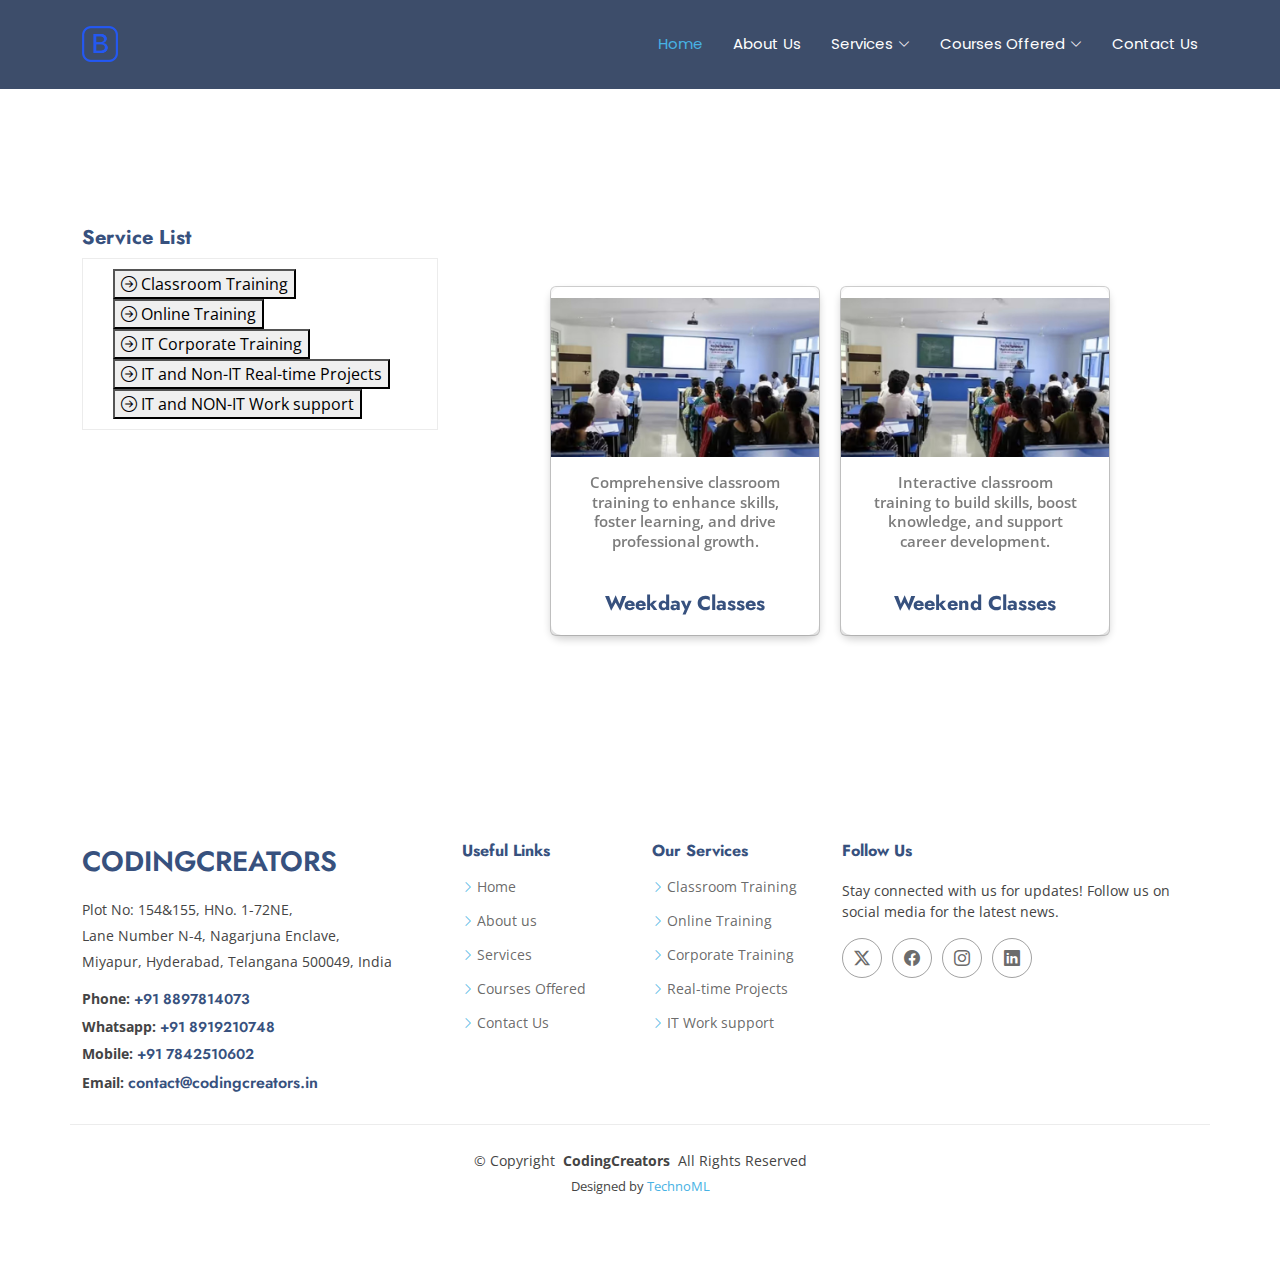
<file: service/index.html>
<!DOCTYPE html>
<html lang="en">

<head>
  <meta charset="utf-8">
  <meta content="width=device-width, initial-scale=1.0" name="viewport">
  <title>Our Services - IT Training, Work Support & Digital Solutions | CodingCreators</title>

  <meta name="description"
    content="CodingCreators – Best IT training institute in Hyderabad offering online & offline IT courses, real-time project training, work support, and corporate IT training with placement assistance.">

  <meta name="keywords"
    content="IT training institute in Hyderabad, Best IT courses online and offline, Software training with real-time projects, Online IT classes with job support, Best training institute for freshers, Work support for IT professionals, Live online training for Java, Python, Selenium, Classroom IT training near me, Real-time project training in Hyderabad, Corporate IT training institute">

  <meta name="author" content="CodingCreators">
  <meta name="robots" content="index, follow">
  <meta name="language" content="English">

  <meta property="og:title" content="CodingCreators - IT Training & Digital Solutions">
  <meta property="og:description"
    content="Learn IT and non-IT courses with CodingCreators. Get expert-led training, industry-based projects, and work support to excel in technology.">
  <meta property="og:url" content="https://www.codingcreators.in/service/">
  <meta property="og:type" content="website">
  <meta property="og:image" content="https://www.codingcreators.in/assets/img/logo.png">

  <meta name="twitter:card" content="summary_large_image">
  <meta name="twitter:title" content="CodingCreators - IT Training & Work Support">
  <meta name="twitter:description"
    content="Upgrade your skills with CodingCreators. We provide IT courses, job-ready training, and work support for professionals and beginners.">
  <meta name="twitter:image" content="https://www.codingcreators.in/assets/img/logo.png">

  <link rel="canonical" href="https://www.codingcreators.in/service/">

  <script type="application/ld+json">
  {
    "@context": "https://schema.org",
    "@type": "Service",
    "name": "CodingCreators",
    "serviceType": "Web Development",
    "url": "https://www.codingcreators.in/",
    "logo": "https://www.codingcreators.in/assets/img/logo.png",
    "founder": "Pavan Kalyan Kopparapu",
    "foundingDate": "2025",
    "foundingLocation": "India",
    "address": {
      "@type": "PostalAddress",
      "streetAddress": "Miyapur",
      "addressLocality": "Hyderabad",
      "addressRegion": "Telangana ",
      "postalCode": "500049",
      "addressCountry": "India"
    },
    "provider": {
    "@type": "Organization",
    "name": "CodingCreators"
    },
    "contactPoint": {
      "@type": "ContactPoint",
      "telephone": "+918897814073",
      "contactType": "customer service",
      "email": "contact@codingcreators.in"
    },
    "areaServed": "India",
    "description": "Professional web development services including HTML, CSS, React, Next.js, and PHP development.",
    "sameAs": [
      "https://www.facebook.com/profile.php?id=61573908004577",
      "https://x.com/Coding_creators",
      "https://www.linkedin.com/in/codingcreators",
      "https://www.instagram.com/codingcreators.js/"
    ]
  }
  </script>
  <!-- Favicons -->
  <link href="/assets/img/favicon.ico" rel="icon">
  <link href="/assets/img/apple-touch`-icon.png" rel="apple-touch-icon">
  <!-- Fonts -->
  <link href="https://fonts.googleapis.com" rel="preconnect">
  <link href="https://fonts.gstatic.com" rel="preconnect" crossorigin>
  <link
    href="https://fonts.googleapis.com/css2?family=Open+Sans:ital,wght@0,300;0,400;0,500;0,600;0,700;0,800;1,300;1,400;1,500;1,600;1,700;1,800&family=Poppins:ital,wght@0,100;0,200;0,300;0,400;0,500;0,600;0,700;0,800;0,900;1,100;1,200;1,300;1,400;1,500;1,600;1,700;1,800;1,900&family=Jost:ital,wght@0,100;0,200;0,300;0,400;0,500;0,600;0,700;0,800;0,900;1,100;1,200;1,300;1,400;1,500;1,600;1,700;1,800;1,900&display=swap"
    rel="stylesheet">

  <!-- Vendor CSS Files -->
  <link href="/assets/vendor/bootstrap/css/bootstrap.min.css" rel="stylesheet">
  <link href="/assets/vendor/bootstrap-icons/bootstrap-icons.css" rel="stylesheet">
  <link href="/assets/vendor/aos/aos.css" rel="stylesheet">
  <link href="/assets/vendor/glightbox/css/glightbox.min.css" rel="stylesheet">
  <link href="/assets/vendor/swiper/swiper-bundle.min.css" rel="stylesheet">

  <!-- Main CSS File -->
  <link href="/assets/css/main.css" rel="stylesheet">

</head>
<style>
  .card-container {
    display: flex;
    flex-wrap: wrap;
    gap: 20px;
    justify-content: center;
  }

  .card {
    width: 270px;
    height: 350px;
    perspective: 1000px;
    position: relative;
  }

  .card-inner {
    width: 100%;
    height: 100%;
    position: absolute;
    transform-style: preserve-3d;
    transition: transform 0.6s;
  }


  .card-front,
  .card-back {
    width: 100%;
    height: 100%;
    position: absolute;
    backface-visibility: hidden;
    border-radius: 10px;
    overflow: hidden;
    box-shadow: 0 4px 8px rgba(0, 0, 0, 0.2);
  }

  .card-front {
    background-color: #fff;
    display: flex;
    flex-direction: column;
    align-items: center;
    justify-content: space-evenly;
    text-align: center;
  }

  .card-front p {
    padding: 0 30px;
  }

  .card-front h1 {
    padding: 0 30px;
    font-size: 1.5rem;
  }

  .card-front img {
    width: 100%;
    object-fit: cover;
  }
</style>

<body class="starter-page-page">

  <header id="header" class="header d-flex align-items-center fixed-top">
    <div class="container-fluid container-xl position-relative d-flex align-items-center">

      <a href="/" class="logo d-flex align-items-center me-auto">
        <!-- Uncomment the line below if you also wish to use an image logo -->
        <img src="/assets/img/logo.png" alt="codingCreators_Logo">
      </a>
      <nav id="navmenu" class="navmenu">
        <ul>
          <li><a href="/" class="active">Home</a></li>
          <li><a href="/about/">About Us</a></li>
          <li class="dropdown"><a href="/service/"><span>Services</span> <i
                class="bi bi-chevron-down toggle-dropdown"></i></a>
            <ul>
              <li class="dropdown"><a class="dropdown-item" href="javascript:void(0);"
                  onclick="showImage('classtraining')"><span>Classroom Training</span> <i
                    class="bi bi-chevron-down toggle-dropdown"></i></a>
                <ul>
                  <li><a class="dropdown-item" href="javascript:void(0);" onclick="showImage('classtraining')">Weekday
                      Classes</a></li>
                  <li><a class="dropdown-item" href="javascript:void(0);" onclick="showImage('classtraining')">Weekend
                      Classes</a></li>
                </ul>
              </li>
              <li><a class="dropdown-item" href="javascript:void(0);" onclick="showImage('onlinetraining')">Online
                  Training</a></li>
              <li><a class="dropdown-item" href="javascript:void(0);" onclick="showImage('itcorporatetraining')">IT
                  Corporate Training</a></li>
              <li><a class="dropdown-item" href="javascript:void(0);" onclick="showImage('realtimeproject')">IT and
                  Non-IT Real-time Projects</a></li>
              <li><a class="dropdown-item" href="javascript:void(0);" onclick="showImage('itsupport')">IT and
                  NON-IT Work support</a></li>

            </ul>
          </li>
          <li class="dropdown"><a href="/courses/"><span>Courses Offered</span> <i
                class="bi bi-chevron-down toggle-dropdown"></i></a>
            <ul>
              <!-- <li><a href="#">Dropdown 1</a></li> -->
              <li class="dropdown"><a href="/courses/#programmingdevelopment"><span>Programming & Development
                  </span> <i class="bi bi-chevron-down toggle-dropdown"></i></a>
                <ul>
                  <li><a href="/courses/#programmingdevelopment">Web Development</a></li>
                  <li><a href="/courses/#programmingdevelopment">Mobile App Development</a></li>
                  <li><a href="/courses/#programmingdevelopment">Game Development</a></li>
                  <li><a href="/courses/#programmingdevelopment">Angular JS</a></li>
                  <li><a href="/courses/#programmingdevelopment">JAVA Realtime</a></li>
                  <li><a href="/courses/#programmingdevelopment">React JS</a></li>
                  <li><a href="/courses/#programmingdevelopment">Spring Boot</a></li>
                  <li><a href="/courses/#programmingdevelopment">Python Full Stack</a></li>
                  <li><a href="/courses/#programmingdevelopment">Java Full Stack</a></li>
                  <li><a href="/courses/#programmingdevelopment">Core Java</a></li>
                  <li><a href="/courses/#programmingdevelopment">Advance Java</a></li>
                </ul>
              </li>
              <li class="dropdown"><a href="/courses/#testing"><span>Software Testing & Quality Assurance</span> <i
                    class="bi bi-chevron-down toggle-dropdown"></i></a>
                <ul>
                  <li><a href="/courses/#testing">Manual Testing</a></li>
                  <li><a href="/courses/#testing">Automation Testing</a></li>
                  <li><a href="/courses/#testing">Performance Testing</a></li>
                  <li><a href="/courses/#testing">API Testing</a></li>
                </ul>
              </li>
              <li class="dropdown"><a href="/courses/#datascience"><span>Data Science & Analytics</span> <i
                    class="bi bi-chevron-down toggle-dropdown"></i></a>
                <ul>
                  <li><a href="/courses/#datascience">Data Science with Python or R
                    </a></li>
                  <li><a href="/courses/#datascience">Core Python</a></li>
                  <li><a href="/courses/#datascience">Advance Python</a></li>
                  <li><a href="/courses/#datascience">Machine Learning & AI
                    </a></li>
                  <li><a href="/courses/#datascience">Data Analytics</a></li>
                  <li><a href="/courses/#datascience">Generative AI
                    </a></li>
                </ul>
              </li>
              <li class="dropdown"><a href="/courses/#cloudcomputing"><span>Cloud Computing</span> <i
                    class="bi bi-chevron-down toggle-dropdown"></i></a>
                <ul>
                  <li><a href="/courses/#cloudcomputing">Amazon Web Services</a></li>
                  <li><a href="/courses/#cloudcomputing">Microsoft Azure
                    </a></li>
                  <li><a href="/courses/#cloudcomputing">DevOps</a></li>
                  <li><a href="/courses/#cloudcomputing">Docker Kubernetes
                    </a></li>

                </ul>
              </li>



              <li class="dropdown"><a href="/courses/#dbms"><span>Database Management</span> <i
                    class="bi bi-chevron-down toggle-dropdown"></i></a>
                <ul>
                  <li><a href="/courses/#dbms">SQL</a></li>
                  <li><a href="/courses/#dbms">NoSQL</a></li>
                </ul>
              </li>
              <li class="dropdown"><a href="/courses/#agileproject"><span>Project Management & Agile</span> <i
                    class="bi bi-chevron-down toggle-dropdown"></i></a>
                <ul>
                  <li><a href="/courses/#agileproject">Agile & Scrum Framework
                    </a></li>
                </ul>
              </li>
            </ul>
          </li>
          <li><a href="/contact/">Contact Us</a></li>
        </ul>
        <i class="mobile-nav-toggle d-xl-none bi bi-list"></i>
      </nav>



    </div>
  </header>


  <main class="main">

    <!-- Page Title -->
    <div class="page-title" data-aos="fade">
      <div class="container">
        <nav class="breadcrumbs">
          <ol>
            <li><a href="/">Home</a></li>
            <li class="current">Starter Page</li>
          </ol>
        </nav>
      </div>
    </div><!-- End Page Title -->


    <!-- Service Details Section -->
    <section id="service-details" class="service-details section hero section">

      <div class="container">

        <div class="row gy-4">

          <div class="col-lg-4" data-aos="fade-up" data-aos-delay="100">
            <h4>Service List</h4>
            <div class="services-list">
              <button data-target="classtraining" class="active" onclick="showImage('classtraining')"><i
                  class="bi bi-arrow-right-circle"></i><span>
                  Classroom Training</span></button>
              <button data-target="onlinetraining" onclick="showImage('onlinetraining')"><i
                  class="bi bi-arrow-right-circle"></i><span>
                  Online Training</span></button>
              <button data-target="itcorporatetraining" onclick="showImage('itcorporatetraining')"><i
                  class="bi bi-arrow-right-circle"></i><span> IT
                  Corporate Training
                </span></button>
              <button data-target="realtimeproject" onclick="showImage('realtimeproject')"><i
                  class="bi bi-arrow-right-circle"></i><span> IT and
                  Non-IT Real-time Projects</span></button>
              <button data-target="itsupport" onclick="showImage('itsupport')"><i
                  class="bi bi-arrow-right-circle"></i><span> IT and
                  NON-IT Work support</span></button>
            </div>
          </div>

          <div class="image-display col-lg-8" data-aos="fade-up" data-aos-delay="200">
            <div id="classtraining" style="display: block;">
              <section id="features-cards" class="features-cards section">

                <div class="card-container">
                  <div class="card">
                    <div class="card-inner">
                      <div class="card-front">
                        <img src="/assets/img/weekend.jpg" alt="Weekday IT classroom training in Hyderabad">
                        <p>Comprehensive classroom training to enhance skills, foster learning, and drive professional
                          growth.</p>
                        <h4>Weekday Classes</h4>

                      </div>
                    </div>
                  </div>
                  <div class="card">
                    <div class="card-inner">
                      <div class="card-front">
                        <img src="/assets/img/weekend2.jpg" alt="Weekday IT classroom training in Hyderabad">
                        <p>Interactive classroom training to build skills, boost knowledge, and support career
                          development.</p>
                        <h4>Weekend Classes</h4>

                      </div>
                    </div>
                  </div>
                </div>
            </div>
            <div id="onlinetraining" style="display: none;">
              <section id="features-cards" class="features-cards section">
                <div class="card-container">
                  <div class="card">
                    <div class="card-inner">
                      <div class="card-front">
                        <img src="/assets/img/online clasess.jpg" alt="online_classes">
                        <p>Flexible and accessible online training to enhance skills and advance professional growth at
                          your own pace.</p>
                        <h4>Online Training</h4>

                      </div>
                    </div>
                  </div>
                  <div class="card">
                    <div class="card-inner">
                      <div class="card-front">
                        <img src="/assets/img/online clasess2.jpg" alt="online_classes">
                        <p>Comprehensive online training to boost skills, knowledge, and career development at your
                          convenience.</p>
                        <h4>Online Training</h4>

                      </div>
                    </div>
                  </div>

                </div>
            </div>
            <div id="itcorporatetraining" style="display: none;">
              <section id="features-cards" class="features-cards section">

                <div class="card-container">
                  <div class="card">
                    <div class="card-inner">
                      <div class="card-front">
                        <img src="/assets/img/it corparate traing.jpg" alt="it_corparate_training">
                        <p>Expert IT corporate training to improve skills, increase efficiency, and support business
                          success.</p>
                        <h4>IT Corporate Training</h4>

                      </div>
                    </div>
                  </div>
                  <div class="card">
                    <div class="card-inner">
                      <div class="card-front">
                        <img src="/assets/img/it corparate traing2.jpg" alt="it_corparate_training">
                        <p>Offering IT corporate training to enhance skills, boost productivity, and drive business
                          growth.</p>
                        <h4>IT Corporate Training</h4>

                      </div>
                    </div>
                  </div>
                </div>
            </div>
            <div id="realtimeproject" style="display: none;">
              <section id="features-cards" class="features-cards section">

                <div class="card-container">
                  <div class="card">
                    <div class="card-inner">
                      <div class="card-front">
                        <img src="/assets/img/services.jpg" alt="service">
                        <p> Delivering IT and Non-IT real-time project support with efficient solutions for your
                          business needs.


                        </p>
                        <h4>Final Year Projects</h4>
                      </div>
                    </div>
                  </div>
                  <div class="card">
                    <div class="card-inner">
                      <div class="card-front">
                        <h4>Final Year Projects</h4>
                        <ul>
                          <li>IoT Projects</li>
                          <li>Software Projects</li>
                          <li>Embedded Projects</li>
                          <li>Android Projects</li>
                          <li>Python Projects</li>
                          <li>Matlab Projects</li>
                          <li>Mini Projects</li>
                        </ul>
                        <a href="/contact/" class="btn btn-primary">Reach Out</a>
                      </div>
                    </div>
                  </div>

                </div>
            </div>
            <div id="itsupport" style="display: none;">
              <section id="features-cards" class="features-cards section">

                <div class="card-container">
                  <div class="card">
                    <div class="card-inner">
                      <div class="card-front">
                        <img src="/assets/img/it work support.jpg" alt="it_work_support">
                        <p> Offering professional IT support to ensure seamless technology management and optimization
                          for your business. </p>
                        <h4> Work support</h4>
                      </div>
                    </div>
                  </div>
                  <div class="card">
                    <div class="card-inner">
                      <div class="card-front">
                        <img src="/assets/img/it work support2.jpg" alt="it_work_support">
                        <p>Providing reliable Non-IT work support to streamline your business operations, enhance
                          productivity, and ensure efficiency. </p>
                        <h4> Work support</h4>

                      </div>
                    </div>
                  </div>
                </div>
            </div>
          </div>
        </div>
      </div>

      </div>

      </div>

    </section><!-- /Service Details Section -->

  </main>

  <footer id="footer" class="footer">



    <div class="container footer-top">
      <div class="row gy-4">
        <div class="col-lg-4 col-md-6 footer-about">
          <a href="/" class="d-flex align-items-center">
            <span class="sitename">CodingCreators</span>
          </a>
          <div class="footer-contact pt-3">

            <p>Plot No: 154&155, HNo. 1-72NE,</p>
            <p> Lane Number N-4, Nagarjuna Enclave,</p>
            <p> Miyapur, Hyderabad, Telangana 500049, India</p>
            <p class="mt-3"><strong>Phone:</strong> <a style="font-size: 0.9rem;" href="tel:+918897814073">+91
                8897814073</a></p>
            <p><strong>Whatsapp:</strong> <a style="font-size: 0.9rem;" href="https://wa.me/918919210748"
                target="_blank">+91
                8919210748</a></p>
            <p><strong>Mobile:</strong> <a style="font-size: 0.9rem;" href="tel:+917842510602">+91
                7842510602</a>
            </p>
            <p><strong>Email:</strong> <a style="font-size: 1rem; text-transform: lowercase;" target="_blank"
                href="mailto:contact@codingcreators.in" rel="noopener noreferrer">
                <span>contact@codingcreators.in</span>
              </a>
            </p>
          </div>
        </div>

        <div class="col-lg-2 col-md-3 footer-links">
          <h4>Useful Links</h4>
          <ul>
            <li><i class="bi bi-chevron-right"></i> <a href="/">Home</a></li>
            <li><i class="bi bi-chevron-right"></i> <a href="/about/">About us</a></li>
            <li><i class="bi bi-chevron-right"></i> <a href="/service/">Services</a></li>
            <li><i class="bi bi-chevron-right"></i> <a href="/courses/">Courses Offered</a></li>
            <li><i class="bi bi-chevron-right"></i> <a href="/contact/">Contact Us</a></li>
          </ul>
        </div>
        <div class="col-lg-2 col-md-3 footer-links">
          <h4>Our Services</h4>
          <ul>
            <li><i class="bi bi-chevron-right"></i><a class="dropdown-item" href="javascript:void(0);"
                onclick="showImage('classtraining')"><span>Classroom Training</span> </a>
            </li>
            <li><i class="bi bi-chevron-right"></i><a class="dropdown-item" href="javascript:void(0);"
                onclick="showImage('onlinetraining')">Online
                Training</a></li>
            <li><i class="bi bi-chevron-right"></i><a class="dropdown-item" href="javascript:void(0);"
                onclick="showImage('itcorporatetraining')">Corporate Training</a></li>
            <li><i class="bi bi-chevron-right"></i><a class="dropdown-item" href="javascript:void(0);"
                onclick="showImage('realtimeproject')">Real-time Projects</a></li>
            <li><i class="bi bi-chevron-right"></i><a class="dropdown-item" href="javascript:void(0);"
                onclick="showImage('itsupport')">IT Work support</a></li>
          </ul>
        </div>


        <div class="col-lg-4 col-md-12">
          <h4>Follow Us</h4>
          <p>
            Stay connected with us for updates! Follow us on social media for the latest news.</p>
          <div class="social-links d-flex">
            <a href="https://x.com/Coding_creators" target="_blank">
              <i class="bi bi-twitter-x"></i>
            </a>
            <a href="https://www.facebook.com/profile.php?id=61573908004577" target="_blank"><i
                class="bi bi-facebook"></i>
            </a>
            <a href="https://www.instagram.com/codingcreators.js/" target="_blank"><i class="bi bi-instagram"></i>
            </a>
            <a href="https://www.linkedin.com/in/codingcreators" target="_blank"><i class="bi bi-linkedin"></i>
            </a>
          </div>
        </div>

      </div>
    </div>

    <div class="container copyright text-center mt-4">
      <p>© <span>Copyright</span> <strong class="px-1 sitename">CodingCreators</strong> <span>All Rights
          Reserved</span></p>
      <div class="credits">
        Designed by <a href="https://www.technoml.in/">TechnoML</a>
      </div>
    </div>

  </footer>


  <script>
    document.addEventListener("DOMContentLoaded", function () {
      // Check if there's a hash in the URL when the page loads
      if (window.location.hash) {
        const contentId = window.location.hash.substring(1); // Remove #
        showImage(contentId);
      }
    });

    function showImage(contentId) {
      event.preventDefault(); // Prevent default scrolling behavior

      // Hide all content sections
      const allContent = document.querySelectorAll('.image-display > div');
      allContent.forEach(content => content.style.display = 'none');

      // Show the targeted section
      const selectedContent = document.getElementById(contentId);
      if (selectedContent) {
        selectedContent.style.display = 'block';

        // Update the URL hash without affecting scrolling
        history.replaceState(null, null, `#${contentId}`);
      }

      // Remove "active" class from all buttons
      const buttons = document.querySelectorAll('.services-list button');
      buttons.forEach(button => button.classList.remove('active'));

      // Add "active" class to the correct button
      const activeButton = document.querySelector(`.services-list button[data-target="${contentId}"]`);
      if (activeButton) {
        activeButton.classList.add('active');
      }

      // Close dropdown if applicable
      const dropdown = document.querySelector('.dropdown-menu.show');
      if (dropdown) {
        dropdown.classList.remove('show');
      }

      const dropdownToggle = document.querySelector(`.dropdown-toggle[aria-expanded="true"]`);
      if (dropdownToggle) {
        dropdownToggle.setAttribute('aria-expanded', 'false');
      }
    }



  </script>



  <!-- Scroll Top -->
  <a href="#" id="scroll-top" class="scroll-top d-flex align-items-center justify-content-center"><i
      class="bi bi-arrow-up-short"></i></a>

  <!-- Preloader -->
  <div id="preloader"></div>

  <!-- Vendor JS Files -->
  <script src="/assets/vendor/bootstrap/js/bootstrap.bundle.min.js"></script>
  <script src="/assets/vendor/php-email-form/validate.js"></script>
  <script src="/assets/vendor/aos/aos.js"></script>
  <script src="/assets/vendor/glightbox/js/glightbox.min.js"></script>
  <script src="/assets/vendor/swiper/swiper-bundle.min.js"></script>
  <script src="/assets/vendor/waypoints/noframework.waypoints.js"></script>
  <script src="/assets/vendor/imagesloaded/imagesloaded.pkgd.min.js"></script>
  <script src="/assets/vendor/isotope-layout/isotope.pkgd.min.js"></script>

  <!-- Main JS File -->
  <script src="/assets/js/main.js"></script>
  <script>
    document.addEventListener("DOMContentLoaded", function () {
      document.querySelectorAll('a[href^="#"]').forEach(anchor => {
        anchor.addEventListener("click", function (e) {
          e.preventDefault();
          const target = document.querySelector(this.getAttribute("href"));
          if (target) {
            target.scrollIntoView({
              behavior: "smooth",
              block: "start"
            });
          }
        });
      });
    });

  </script>
</body>

</html>
</file>
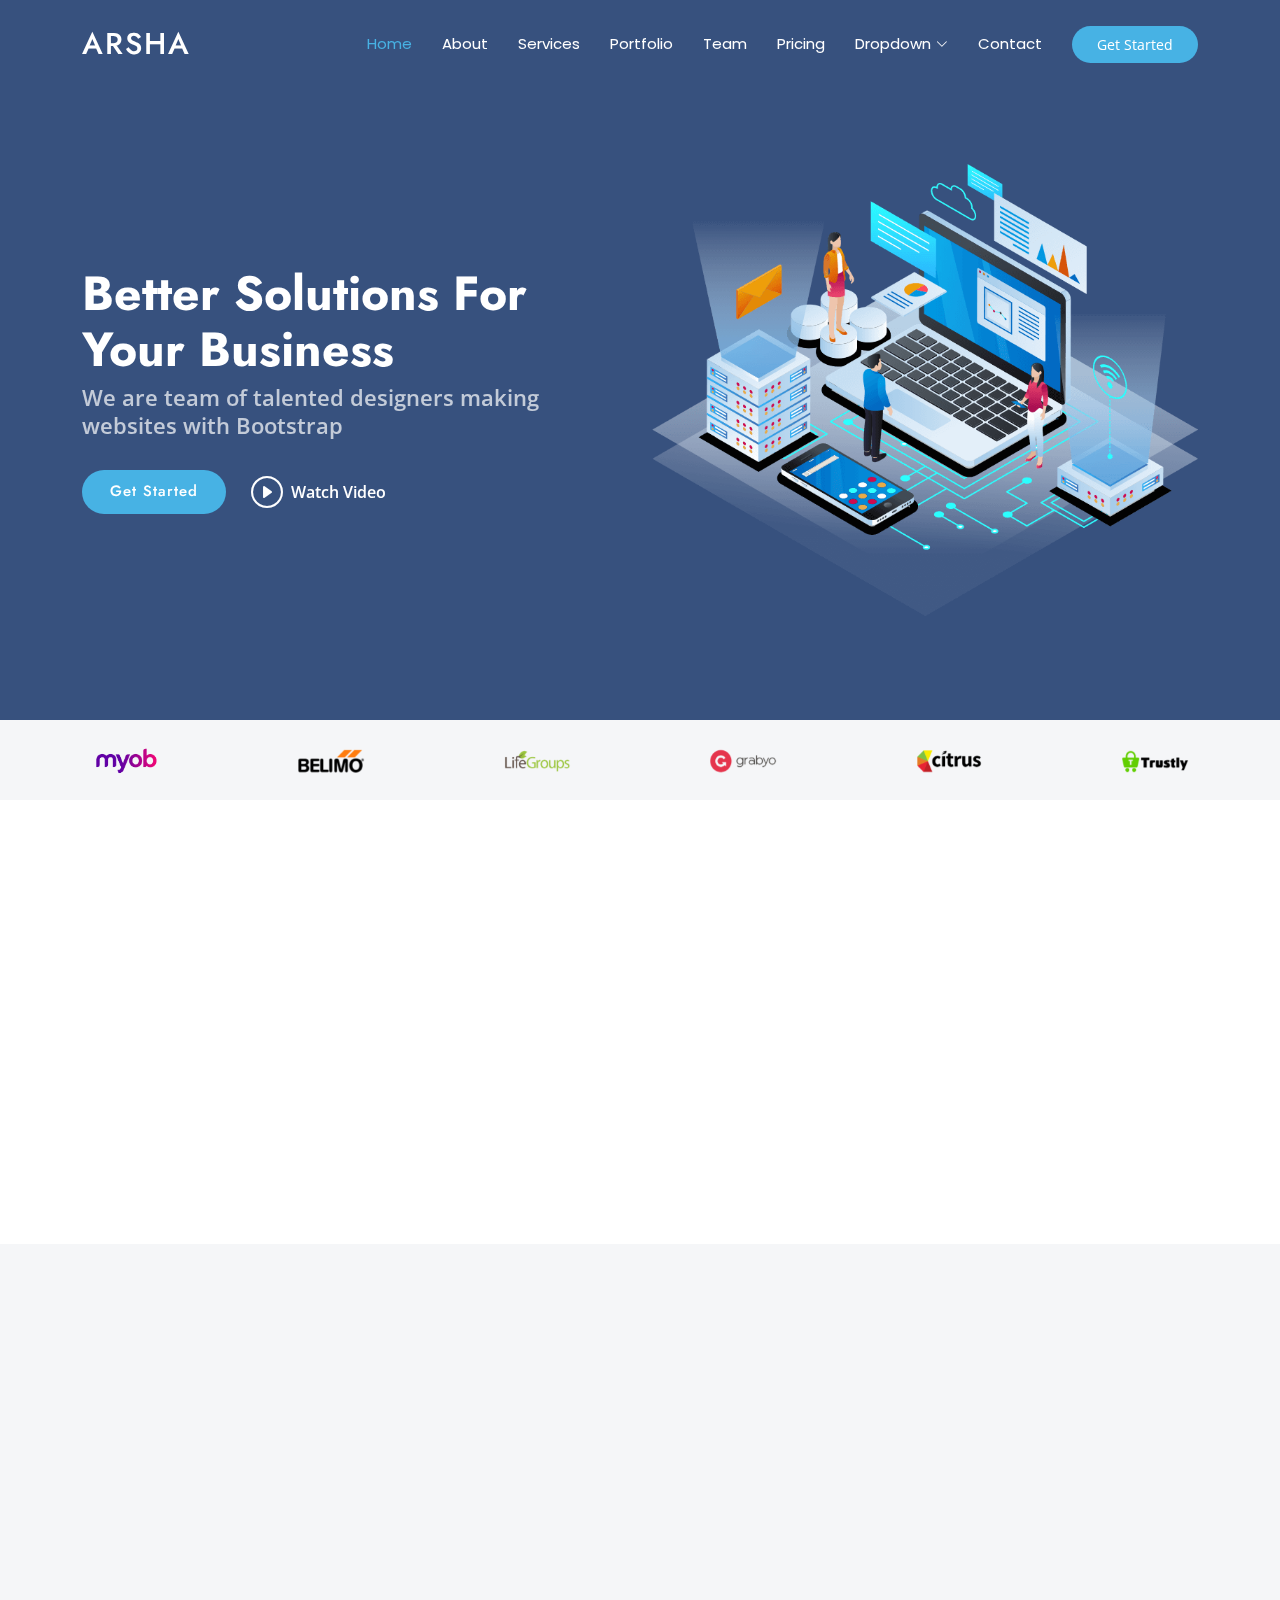
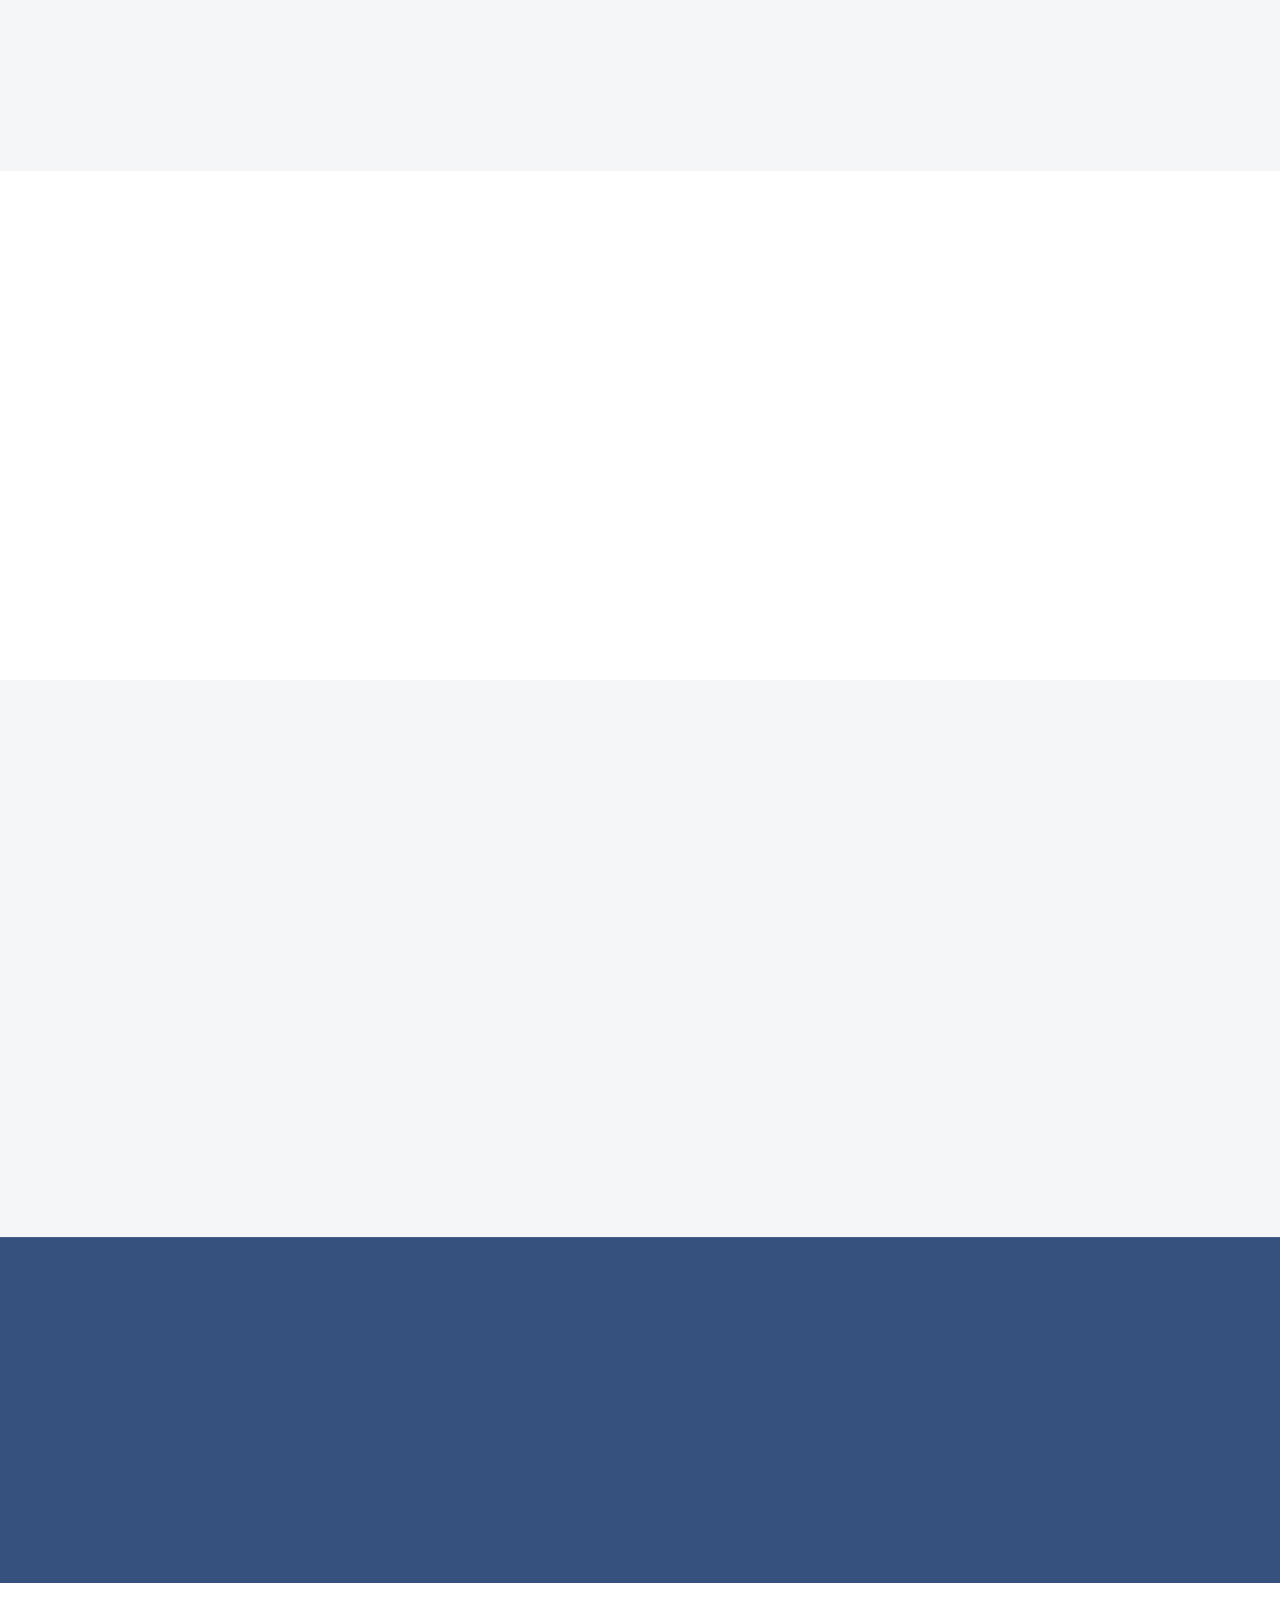
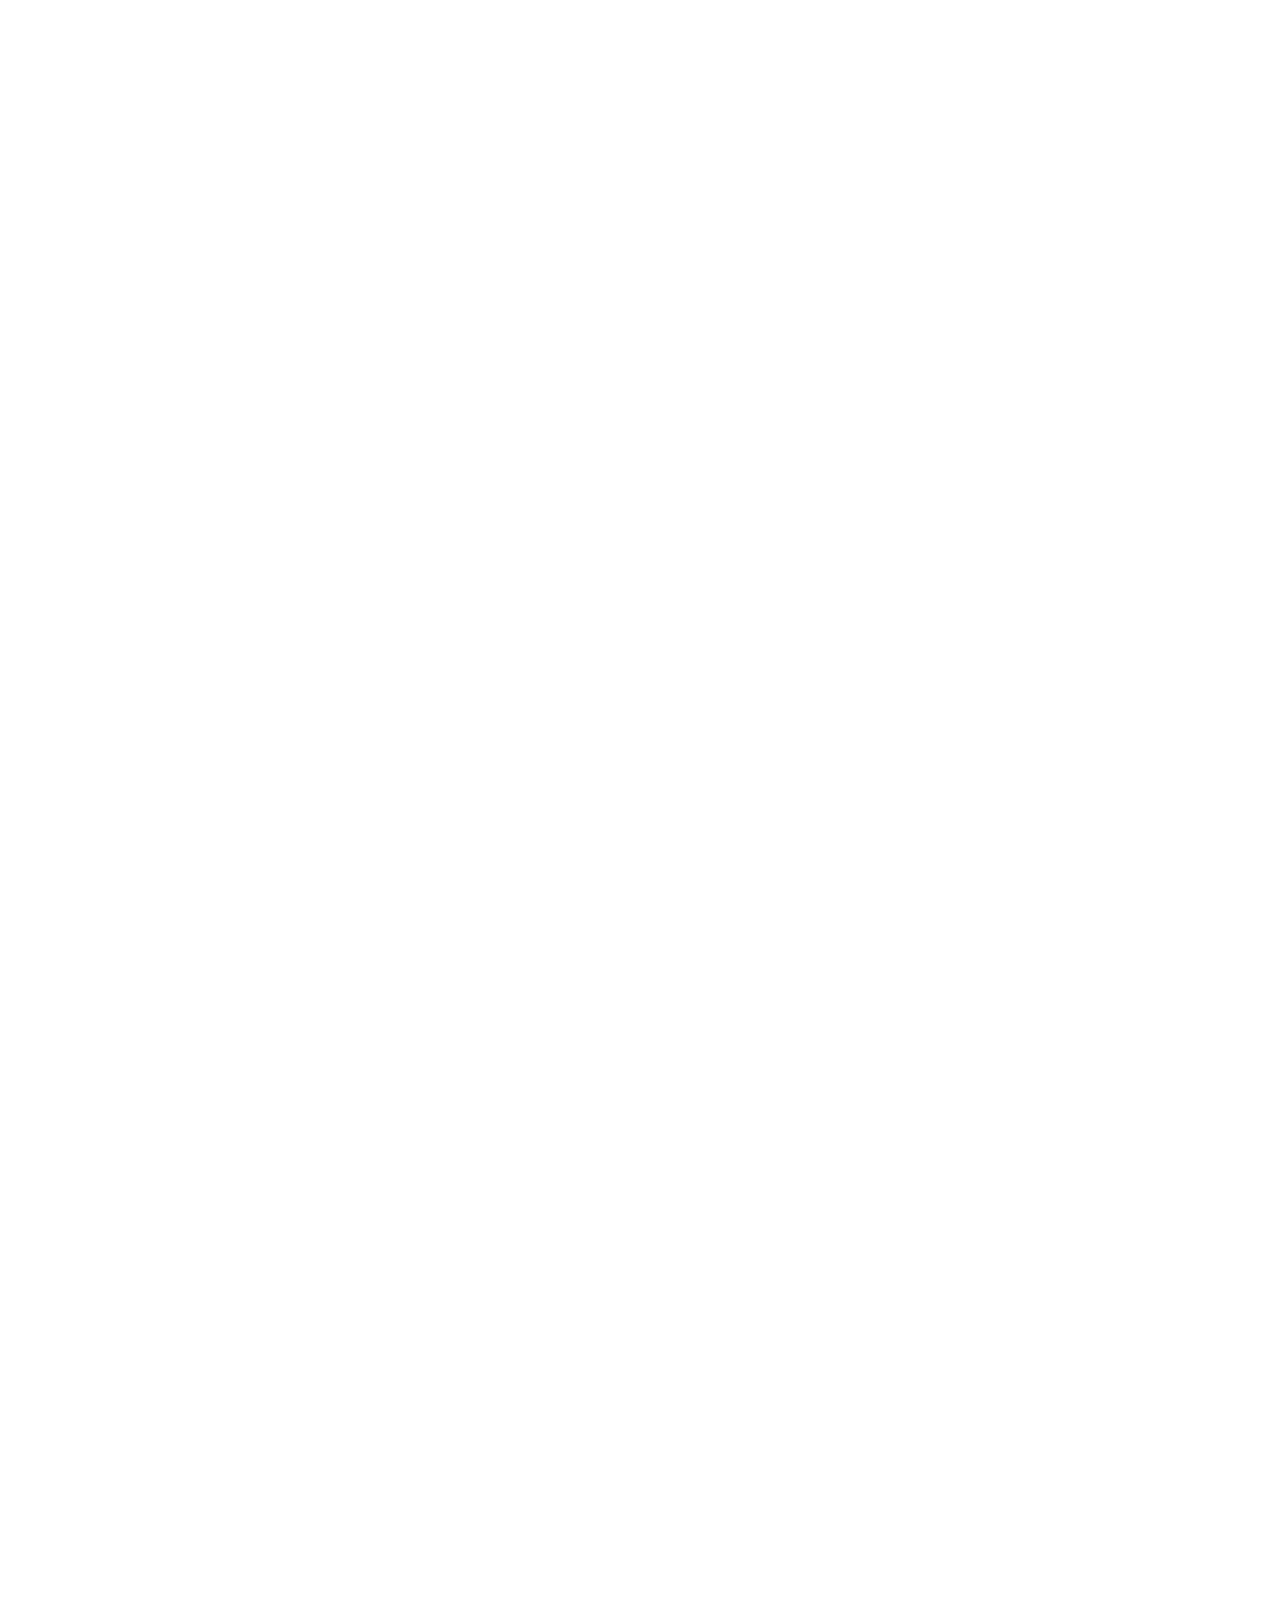
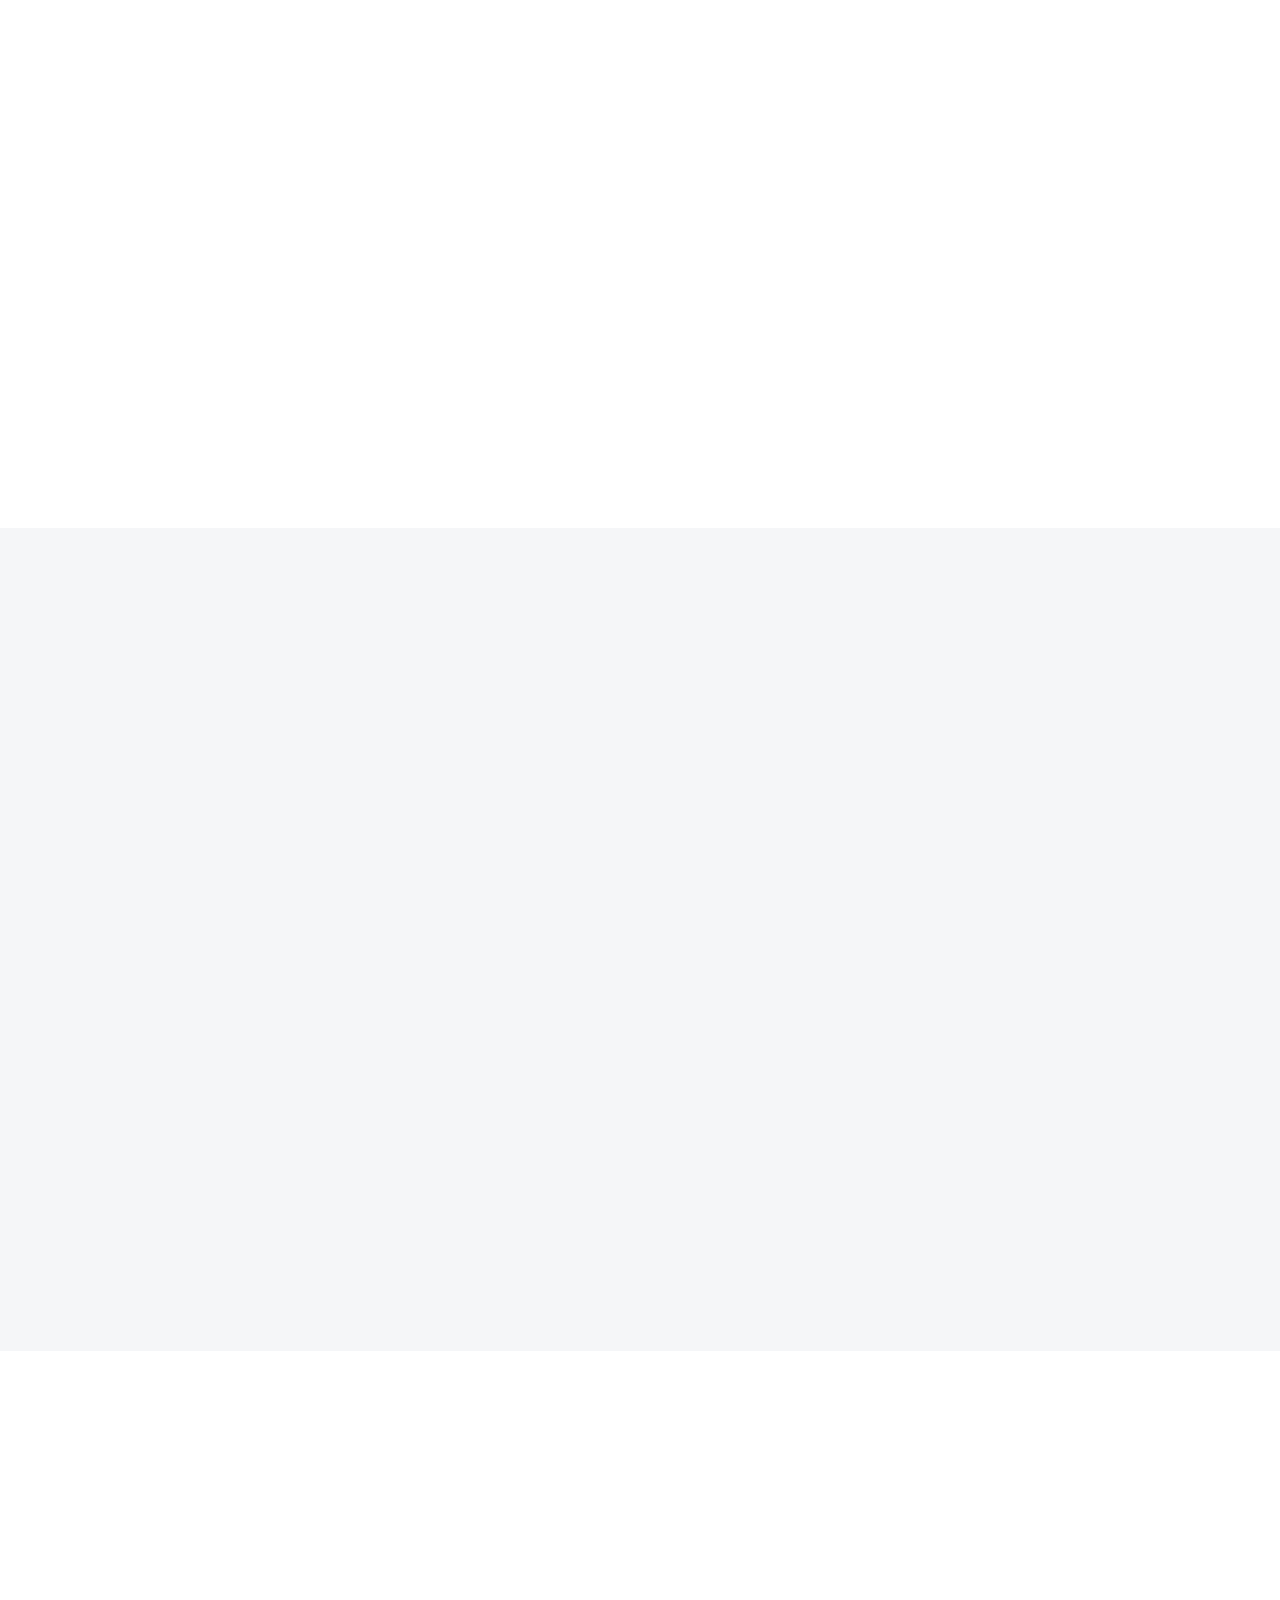
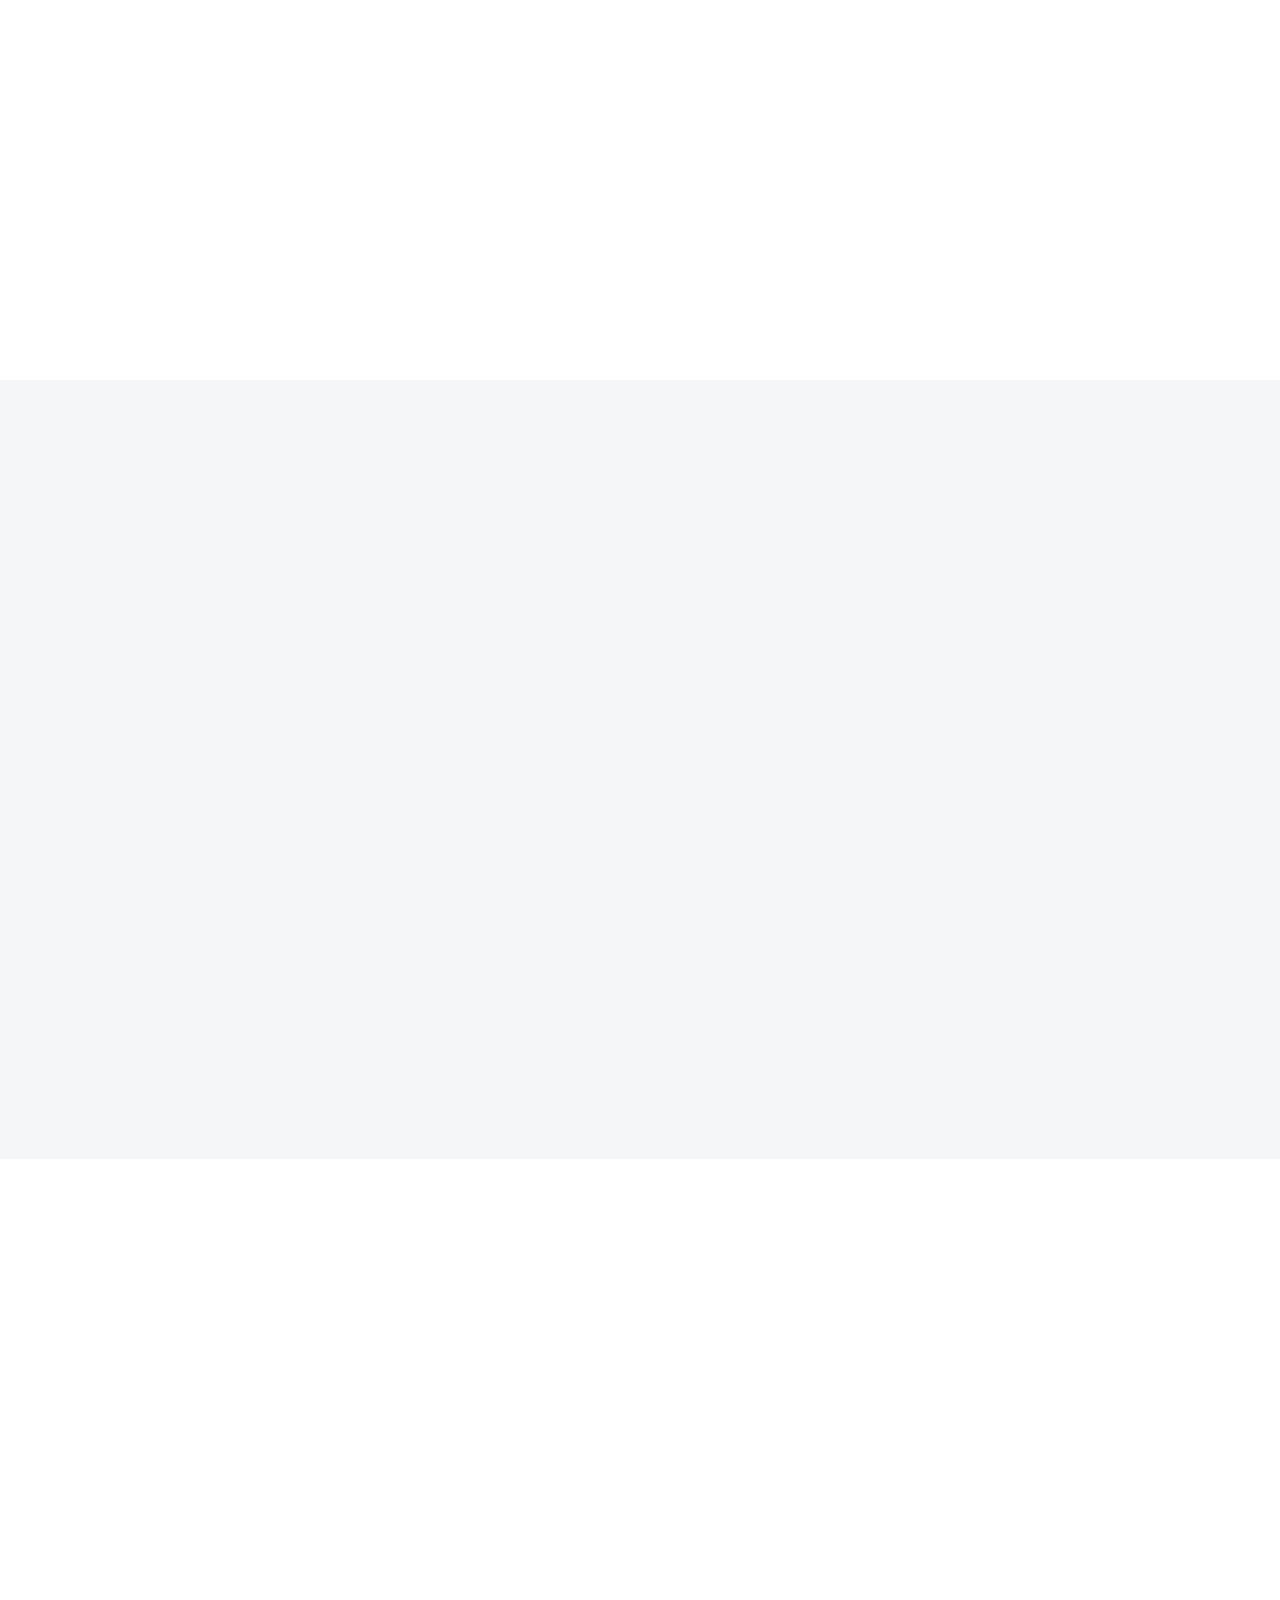
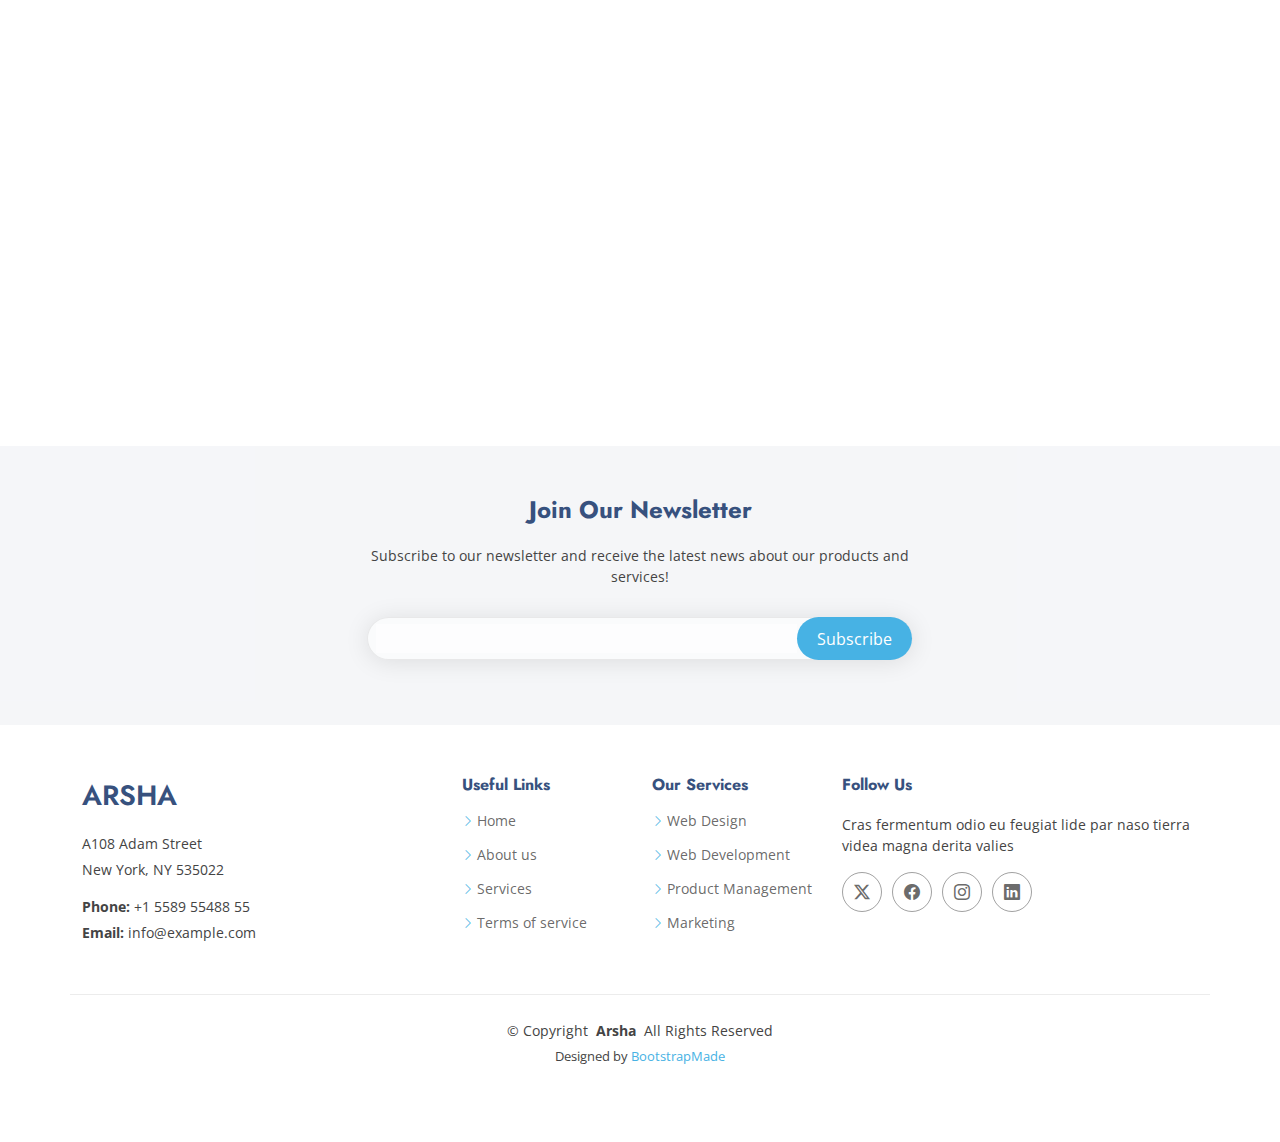
<file: index2.html>
<!DOCTYPE html>
<html lang="en">

<head>
  <meta charset="utf-8">
  <meta content="width=device-width, initial-scale=1.0" name="viewport">
  <title>Index - Arsha Bootstrap Template</title>
  <meta name="description" content="">
  <meta name="keywords" content="">

  <!-- Favicons -->
  <link href="assets/img/favicon.png" rel="icon">
  <link href="assets/img/apple-touch-icon.png" rel="apple-touch-icon">

  <!-- Fonts -->
  <link href="https://fonts.googleapis.com" rel="preconnect">
  <link href="https://fonts.gstatic.com" rel="preconnect" crossorigin>
  <link href="https://fonts.googleapis.com/css2?family=Open+Sans:ital,wght@0,300;0,400;0,500;0,600;0,700;0,800;1,300;1,400;1,500;1,600;1,700;1,800&family=Poppins:ital,wght@0,100;0,200;0,300;0,400;0,500;0,600;0,700;0,800;0,900;1,100;1,200;1,300;1,400;1,500;1,600;1,700;1,800;1,900&family=Jost:ital,wght@0,100;0,200;0,300;0,400;0,500;0,600;0,700;0,800;0,900;1,100;1,200;1,300;1,400;1,500;1,600;1,700;1,800;1,900&display=swap" rel="stylesheet">

  <!-- Vendor CSS Files -->
  <link href="assets/vendor/bootstrap/css/bootstrap.min.css" rel="stylesheet">
  <link href="assets/vendor/bootstrap-icons/bootstrap-icons.css" rel="stylesheet">
  <link href="assets/vendor/aos/aos.css" rel="stylesheet">
  <link href="assets/vendor/glightbox/css/glightbox.min.css" rel="stylesheet">
  <link href="assets/vendor/swiper/swiper-bundle.min.css" rel="stylesheet">

  <!-- Main CSS File -->
  <link href="assets/css/main.css" rel="stylesheet">

  <!-- =======================================================
  * Template Name: Arsha
  * Template URL: https://bootstrapmade.com/arsha-free-bootstrap-html-template-corporate/
  * Updated: Aug 07 2024 with Bootstrap v5.3.3
  * Author: BootstrapMade.com
  * License: https://bootstrapmade.com/license/
  ======================================================== -->
</head>

<body class="index-page">

  <header id="header" class="header d-flex align-items-center fixed-top">
    <div class="container-fluid container-xl position-relative d-flex align-items-center">

      <a href="index.html" class="logo d-flex align-items-center me-auto">
        <!-- Uncomment the line below if you also wish to use an image logo -->
        <!-- <img src="assets/img/logo.png" alt=""> -->
        <h1 class="sitename">Arsha</h1>
      </a>

      <nav id="navmenu" class="navmenu">
        <ul>
          <li><a href="#hero" class="active">Home</a></li>
          <li><a href="#about">About</a></li>
          <li><a href="#services">Services</a></li>
          <li><a href="#portfolio">Portfolio</a></li>
          <li><a href="#team">Team</a></li>
          <li><a href="#pricing">Pricing</a></li>
          <li class="dropdown"><a href="#"><span>Dropdown</span> <i class="bi bi-chevron-down toggle-dropdown"></i></a>
            <ul>
              <li><a href="#">Dropdown 1</a></li>
              <li class="dropdown"><a href="#"><span>Deep Dropdown</span> <i class="bi bi-chevron-down toggle-dropdown"></i></a>
                <ul>
                  <li><a href="#">Deep Dropdown 1</a></li>
                  <li><a href="#">Deep Dropdown 2</a></li>
                  <li><a href="#">Deep Dropdown 3</a></li>
                  <li><a href="#">Deep Dropdown 4</a></li>
                  <li><a href="#">Deep Dropdown 5</a></li>
                </ul>
              </li>
              <li><a href="#">Dropdown 2</a></li>
              <li><a href="#">Dropdown 3</a></li>
              <li><a href="#">Dropdown 4</a></li>
            </ul>
          </li>
          <li><a href="#contact">Contact</a></li>
        </ul>
        <i class="mobile-nav-toggle d-xl-none bi bi-list"></i>
      </nav>

      <a class="btn-getstarted" href="#about">Get Started</a>

    </div>
  </header>

  <main class="main">

    <!-- Hero Section -->
    <section id="hero" class="hero section dark-background">

      <div class="container">
        <div class="row gy-4">
          <div class="col-lg-6 order-2 order-lg-1 d-flex flex-column justify-content-center" data-aos="zoom-out">
            <h1>Better Solutions For Your Business</h1>
            <p>We are team of talented designers making websites with Bootstrap</p>
            <div class="d-flex">
              <a href="#about" class="btn-get-started">Get Started</a>
              <a href="https://www.youtube.com/watch?v=Y7f98aduVJ8" class="glightbox btn-watch-video d-flex align-items-center"><i class="bi bi-play-circle"></i><span>Watch Video</span></a>
            </div>
          </div>
          <div class="col-lg-6 order-1 order-lg-2 hero-img" data-aos="zoom-out" data-aos-delay="200">
            <img src="assets/img/hero-img.png" class="img-fluid animated" alt="">
          </div>
        </div>
      </div>

    </section><!-- /Hero Section -->

    <!-- Clients Section -->
    <section id="clients" class="clients section light-background">

      <div class="container" data-aos="zoom-in">

        <div class="swiper init-swiper">
          <script type="application/json" class="swiper-config">
            {
              "loop": true,
              "speed": 600,
              "autoplay": {
                "delay": 5000
              },
              "slidesPerView": "auto",
              "pagination": {
                "el": ".swiper-pagination",
                "type": "bullets",
                "clickable": true
              },
              "breakpoints": {
                "320": {
                  "slidesPerView": 2,
                  "spaceBetween": 40
                },
                "480": {
                  "slidesPerView": 3,
                  "spaceBetween": 60
                },
                "640": {
                  "slidesPerView": 4,
                  "spaceBetween": 80
                },
                "992": {
                  "slidesPerView": 5,
                  "spaceBetween": 120
                },
                "1200": {
                  "slidesPerView": 6,
                  "spaceBetween": 120
                }
              }
            }
          </script>
          <div class="swiper-wrapper align-items-center">
            <div class="swiper-slide"><img src="assets/img/clients/client-1.png" class="img-fluid" alt=""></div>
            <div class="swiper-slide"><img src="assets/img/clients/client-2.png" class="img-fluid" alt=""></div>
            <div class="swiper-slide"><img src="assets/img/clients/client-3.png" class="img-fluid" alt=""></div>
            <div class="swiper-slide"><img src="assets/img/clients/client-4.png" class="img-fluid" alt=""></div>
            <div class="swiper-slide"><img src="assets/img/clients/client-5.png" class="img-fluid" alt=""></div>
            <div class="swiper-slide"><img src="assets/img/clients/client-6.png" class="img-fluid" alt=""></div>
            <div class="swiper-slide"><img src="assets/img/clients/client-7.png" class="img-fluid" alt=""></div>
            <div class="swiper-slide"><img src="assets/img/clients/client-8.png" class="img-fluid" alt=""></div>
          </div>
        </div>

      </div>

    </section><!-- /Clients Section -->

    <!-- About Section -->
    <section id="about" class="about section">

      <!-- Section Title -->
      <div class="container section-title" data-aos="fade-up">
        <h2>About Us</h2>
      </div><!-- End Section Title -->

      <div class="container">

        <div class="row gy-4">

          <div class="col-lg-6 content" data-aos="fade-up" data-aos-delay="100">
            <p>
              Lorem ipsum dolor sit amet, consectetur adipiscing elit, sed do eiusmod tempor incididunt ut labore et dolore
              magna aliqua.
            </p>
            <ul>
              <li><i class="bi bi-check2-circle"></i> <span>Ullamco laboris nisi ut aliquip ex ea commodo consequat.</span></li>
              <li><i class="bi bi-check2-circle"></i> <span>Duis aute irure dolor in reprehenderit in voluptate velit.</span></li>
              <li><i class="bi bi-check2-circle"></i> <span>Ullamco laboris nisi ut aliquip ex ea commodo</span></li>
            </ul>
          </div>

          <div class="col-lg-6" data-aos="fade-up" data-aos-delay="200">
            <p>Ullamco laboris nisi ut aliquip ex ea commodo consequat. Duis aute irure dolor in reprehenderit in voluptate velit esse cillum dolore eu fugiat nulla pariatur. Excepteur sint occaecat cupidatat non proident, sunt in culpa qui officia deserunt mollit anim id est laborum. </p>
            <a href="#" class="read-more"><span>Read More</span><i class="bi bi-arrow-right"></i></a>
          </div>

        </div>

      </div>

    </section><!-- /About Section -->

    <!-- Why Us Section -->
    <section id="why-us" class="section why-us light-background" data-builder="section">

      <div class="container-fluid">

        <div class="row gy-4">

          <div class="col-lg-7 d-flex flex-column justify-content-center order-2 order-lg-1">

            <div class="content px-xl-5" data-aos="fade-up" data-aos-delay="100">
              <h3><span>Eum ipsam laborum deleniti </span><strong>velit pariatur architecto aut nihil</strong></h3>
              <p>
                Lorem ipsum dolor sit amet, consectetur adipiscing elit, sed do eiusmod tempor incididunt ut labore et dolore magna aliqua. Duis aute irure dolor in reprehenderit
              </p>
            </div>

            <div class="faq-container px-xl-5" data-aos="fade-up" data-aos-delay="200">

              <div class="faq-item faq-active">

                <h3><span>01</span> Non consectetur a erat nam at lectus urna duis?</h3>
                <div class="faq-content">
                  <p>Feugiat pretium nibh ipsum consequat. Tempus iaculis urna id volutpat lacus laoreet non curabitur gravida. Venenatis lectus magna fringilla urna porttitor rhoncus dolor purus non.</p>
                </div>
                <i class="faq-toggle bi bi-chevron-right"></i>
              </div><!-- End Faq item-->

              <div class="faq-item">
                <h3><span>02</span> Feugiat scelerisque varius morbi enim nunc faucibus a pellentesque?</h3>
                <div class="faq-content">
                  <p>Dolor sit amet consectetur adipiscing elit pellentesque habitant morbi. Id interdum velit laoreet id donec ultrices. Fringilla phasellus faucibus scelerisque eleifend donec pretium. Est pellentesque elit ullamcorper dignissim. Mauris ultrices eros in cursus turpis massa tincidunt dui.</p>
                </div>
                <i class="faq-toggle bi bi-chevron-right"></i>
              </div><!-- End Faq item-->

              <div class="faq-item">
                <h3><span>03</span> Dolor sit amet consectetur adipiscing elit pellentesque?</h3>
                <div class="faq-content">
                  <p>Eleifend mi in nulla posuere sollicitudin aliquam ultrices sagittis orci. Faucibus pulvinar elementum integer enim. Sem nulla pharetra diam sit amet nisl suscipit. Rutrum tellus pellentesque eu tincidunt. Lectus urna duis convallis convallis tellus. Urna molestie at elementum eu facilisis sed odio morbi quis</p>
                </div>
                <i class="faq-toggle bi bi-chevron-right"></i>
              </div><!-- End Faq item-->

            </div>

          </div>

          <div class="col-lg-5 order-1 order-lg-2 why-us-img">
            <img src="assets/img/why-us.png" class="img-fluid" alt="" data-aos="zoom-in" data-aos-delay="100">
          </div>
        </div>

      </div>

    </section><!-- /Why Us Section -->

    <!-- Skills Section -->
    <section id="skills" class="skills section">

      <div class="container" data-aos="fade-up" data-aos-delay="100">

        <div class="row">

          <div class="col-lg-6 d-flex align-items-center">
            <img src="assets/img/skills.png" class="img-fluid" alt="">
          </div>

          <div class="col-lg-6 pt-4 pt-lg-0 content">

            <h3>Voluptatem dignissimos provident quasi corporis voluptas</h3>
            <p class="fst-italic">
              Lorem ipsum dolor sit amet, consectetur adipiscing elit, sed do eiusmod tempor incididunt ut labore et dolore magna aliqua.
            </p>

            <div class="skills-content skills-animation">

              <div class="progress">
                <span class="skill"><span>HTML</span> <i class="val">100%</i></span>
                <div class="progress-bar-wrap">
                  <div class="progress-bar" role="progressbar" aria-valuenow="100" aria-valuemin="0" aria-valuemax="100"></div>
                </div>
              </div><!-- End Skills Item -->

              <div class="progress">
                <span class="skill"><span>CSS</span> <i class="val">90%</i></span>
                <div class="progress-bar-wrap">
                  <div class="progress-bar" role="progressbar" aria-valuenow="90" aria-valuemin="0" aria-valuemax="100"></div>
                </div>
              </div><!-- End Skills Item -->

              <div class="progress">
                <span class="skill"><span>JavaScript</span> <i class="val">75%</i></span>
                <div class="progress-bar-wrap">
                  <div class="progress-bar" role="progressbar" aria-valuenow="75" aria-valuemin="0" aria-valuemax="100"></div>
                </div>
              </div><!-- End Skills Item -->

              <div class="progress">
                <span class="skill"><span>Photoshop</span> <i class="val">55%</i></span>
                <div class="progress-bar-wrap">
                  <div class="progress-bar" role="progressbar" aria-valuenow="55" aria-valuemin="0" aria-valuemax="100"></div>
                </div>
              </div><!-- End Skills Item -->

            </div>

          </div>
        </div>

      </div>

    </section><!-- /Skills Section -->

    <!-- Services Section -->
    <section id="services" class="services section light-background">

      <!-- Section Title -->
      <div class="container section-title" data-aos="fade-up">
        <h2>Services</h2>
        <p>Necessitatibus eius consequatur ex aliquid fuga eum quidem sint consectetur velit</p>
      </div><!-- End Section Title -->

      <div class="container">

        <div class="row gy-4">

          <div class="col-xl-3 col-md-6 d-flex" data-aos="fade-up" data-aos-delay="100">
            <div class="service-item position-relative">
              <div class="icon"><i class="bi bi-activity icon"></i></div>
              <h4><a href="" class="stretched-link">Lorem Ipsum</a></h4>
              <p>Voluptatum deleniti atque corrupti quos dolores et quas molestias excepturi</p>
            </div>
          </div><!-- End Service Item -->

          <div class="col-xl-3 col-md-6 d-flex" data-aos="fade-up" data-aos-delay="200">
            <div class="service-item position-relative">
              <div class="icon"><i class="bi bi-bounding-box-circles icon"></i></div>
              <h4><a href="" class="stretched-link">Sed ut perspici</a></h4>
              <p>Duis aute irure dolor in reprehenderit in voluptate velit esse cillum dolore</p>
            </div>
          </div><!-- End Service Item -->

          <div class="col-xl-3 col-md-6 d-flex" data-aos="fade-up" data-aos-delay="300">
            <div class="service-item position-relative">
              <div class="icon"><i class="bi bi-calendar4-week icon"></i></div>
              <h4><a href="" class="stretched-link">Magni Dolores</a></h4>
              <p>Excepteur sint occaecat cupidatat non proident, sunt in culpa qui officia</p>
            </div>
          </div><!-- End Service Item -->

          <div class="col-xl-3 col-md-6 d-flex" data-aos="fade-up" data-aos-delay="400">
            <div class="service-item position-relative">
              <div class="icon"><i class="bi bi-broadcast icon"></i></div>
              <h4><a href="" class="stretched-link">Nemo Enim</a></h4>
              <p>At vero eos et accusamus et iusto odio dignissimos ducimus qui blanditiis</p>
            </div>
          </div><!-- End Service Item -->

        </div>

      </div>

    </section><!-- /Services Section -->

    <!-- Call To Action Section -->
    <section id="call-to-action" class="call-to-action section dark-background">

      <img src="assets/img/cta-bg.jpg" alt="">

      <div class="container">

        <div class="row" data-aos="zoom-in" data-aos-delay="100">
          <div class="col-xl-9 text-center text-xl-start">
            <h3>Call To Action</h3>
            <p>Duis aute irure dolor in reprehenderit in voluptate velit esse cillum dolore eu fugiat nulla pariatur. Excepteur sint occaecat cupidatat non proident, sunt in culpa qui officia deserunt mollit anim id est laborum.</p>
          </div>
          <div class="col-xl-3 cta-btn-container text-center">
            <a class="cta-btn align-middle" href="#">Call To Action</a>
          </div>
        </div>

      </div>

    </section><!-- /Call To Action Section -->

    <!-- Portfolio Section -->
    <section id="portfolio" class="portfolio section">

      <!-- Section Title -->
      <div class="container section-title" data-aos="fade-up">
        <h2>Portfolio</h2>
        <p>Necessitatibus eius consequatur ex aliquid fuga eum quidem sint consectetur velit</p>
      </div><!-- End Section Title -->

      <div class="container">

        <div class="isotope-layout" data-default-filter="*" data-layout="masonry" data-sort="original-order">

          <ul class="portfolio-filters isotope-filters" data-aos="fade-up" data-aos-delay="100">
            <li data-filter="*" class="filter-active">All</li>
            <li data-filter=".filter-app">App</li>
            <li data-filter=".filter-product">Card</li>
            <li data-filter=".filter-branding">Web</li>
          </ul><!-- End Portfolio Filters -->

          <div class="row gy-4 isotope-container" data-aos="fade-up" data-aos-delay="200">

            <div class="col-lg-4 col-md-6 portfolio-item isotope-item filter-app">
              <img src="assets/img/masonry-portfolio/masonry-portfolio-1.jpg" class="img-fluid" alt="">
              <div class="portfolio-info">
                <h4>App 1</h4>
                <p>Lorem ipsum, dolor sit</p>
                <a href="assets/img/masonry-portfolio/masonry-portfolio-1.jpg" title="App 1" data-gallery="portfolio-gallery-app" class="glightbox preview-link"><i class="bi bi-zoom-in"></i></a>
                <a href="portfolio-details.html" title="More Details" class="details-link"><i class="bi bi-link-45deg"></i></a>
              </div>
            </div><!-- End Portfolio Item -->

            <div class="col-lg-4 col-md-6 portfolio-item isotope-item filter-product">
              <img src="assets/img/masonry-portfolio/masonry-portfolio-2.jpg" class="img-fluid" alt="">
              <div class="portfolio-info">
                <h4>Product 1</h4>
                <p>Lorem ipsum, dolor sit</p>
                <a href="assets/img/masonry-portfolio/masonry-portfolio-2.jpg" title="Product 1" data-gallery="portfolio-gallery-product" class="glightbox preview-link"><i class="bi bi-zoom-in"></i></a>
                <a href="portfolio-details.html" title="More Details" class="details-link"><i class="bi bi-link-45deg"></i></a>
              </div>
            </div><!-- End Portfolio Item -->

            <div class="col-lg-4 col-md-6 portfolio-item isotope-item filter-branding">
              <img src="assets/img/masonry-portfolio/masonry-portfolio-3.jpg" class="img-fluid" alt="">
              <div class="portfolio-info">
                <h4>Branding 1</h4>
                <p>Lorem ipsum, dolor sit</p>
                <a href="assets/img/masonry-portfolio/masonry-portfolio-3.jpg" title="Branding 1" data-gallery="portfolio-gallery-branding" class="glightbox preview-link"><i class="bi bi-zoom-in"></i></a>
                <a href="portfolio-details.html" title="More Details" class="details-link"><i class="bi bi-link-45deg"></i></a>
              </div>
            </div><!-- End Portfolio Item -->

            <div class="col-lg-4 col-md-6 portfolio-item isotope-item filter-app">
              <img src="assets/img/masonry-portfolio/masonry-portfolio-4.jpg" class="img-fluid" alt="">
              <div class="portfolio-info">
                <h4>App 2</h4>
                <p>Lorem ipsum, dolor sit</p>
                <a href="assets/img/masonry-portfolio/masonry-portfolio-4.jpg" title="App 2" data-gallery="portfolio-gallery-app" class="glightbox preview-link"><i class="bi bi-zoom-in"></i></a>
                <a href="portfolio-details.html" title="More Details" class="details-link"><i class="bi bi-link-45deg"></i></a>
              </div>
            </div><!-- End Portfolio Item -->

            <div class="col-lg-4 col-md-6 portfolio-item isotope-item filter-product">
              <img src="assets/img/masonry-portfolio/masonry-portfolio-5.jpg" class="img-fluid" alt="">
              <div class="portfolio-info">
                <h4>Product 2</h4>
                <p>Lorem ipsum, dolor sit</p>
                <a href="assets/img/masonry-portfolio/masonry-portfolio-5.jpg" title="Product 2" data-gallery="portfolio-gallery-product" class="glightbox preview-link"><i class="bi bi-zoom-in"></i></a>
                <a href="portfolio-details.html" title="More Details" class="details-link"><i class="bi bi-link-45deg"></i></a>
              </div>
            </div><!-- End Portfolio Item -->

            <div class="col-lg-4 col-md-6 portfolio-item isotope-item filter-branding">
              <img src="assets/img/masonry-portfolio/masonry-portfolio-6.jpg" class="img-fluid" alt="">
              <div class="portfolio-info">
                <h4>Branding 2</h4>
                <p>Lorem ipsum, dolor sit</p>
                <a href="assets/img/masonry-portfolio/masonry-portfolio-6.jpg" title="Branding 2" data-gallery="portfolio-gallery-branding" class="glightbox preview-link"><i class="bi bi-zoom-in"></i></a>
                <a href="portfolio-details.html" title="More Details" class="details-link"><i class="bi bi-link-45deg"></i></a>
              </div>
            </div><!-- End Portfolio Item -->

            <div class="col-lg-4 col-md-6 portfolio-item isotope-item filter-app">
              <img src="assets/img/masonry-portfolio/masonry-portfolio-7.jpg" class="img-fluid" alt="">
              <div class="portfolio-info">
                <h4>App 3</h4>
                <p>Lorem ipsum, dolor sit</p>
                <a href="assets/img/masonry-portfolio/masonry-portfolio-7.jpg" title="App 3" data-gallery="portfolio-gallery-app" class="glightbox preview-link"><i class="bi bi-zoom-in"></i></a>
                <a href="portfolio-details.html" title="More Details" class="details-link"><i class="bi bi-link-45deg"></i></a>
              </div>
            </div><!-- End Portfolio Item -->

            <div class="col-lg-4 col-md-6 portfolio-item isotope-item filter-product">
              <img src="assets/img/masonry-portfolio/masonry-portfolio-8.jpg" class="img-fluid" alt="">
              <div class="portfolio-info">
                <h4>Product 3</h4>
                <p>Lorem ipsum, dolor sit</p>
                <a href="assets/img/masonry-portfolio/masonry-portfolio-8.jpg" title="Product 3" data-gallery="portfolio-gallery-product" class="glightbox preview-link"><i class="bi bi-zoom-in"></i></a>
                <a href="portfolio-details.html" title="More Details" class="details-link"><i class="bi bi-link-45deg"></i></a>
              </div>
            </div><!-- End Portfolio Item -->

            <div class="col-lg-4 col-md-6 portfolio-item isotope-item filter-branding">
              <img src="assets/img/masonry-portfolio/masonry-portfolio-9.jpg" class="img-fluid" alt="">
              <div class="portfolio-info">
                <h4>Branding 3</h4>
                <p>Lorem ipsum, dolor sit</p>
                <a href="assets/img/masonry-portfolio/masonry-portfolio-9.jpg" title="Branding 2" data-gallery="portfolio-gallery-branding" class="glightbox preview-link"><i class="bi bi-zoom-in"></i></a>
                <a href="portfolio-details.html" title="More Details" class="details-link"><i class="bi bi-link-45deg"></i></a>
              </div>
            </div><!-- End Portfolio Item -->

          </div><!-- End Portfolio Container -->

        </div>

      </div>

    </section><!-- /Portfolio Section -->

    <!-- Team Section -->
    <section id="team" class="team section">

      <!-- Section Title -->
      <div class="container section-title" data-aos="fade-up">
        <h2>Team</h2>
        <p>Necessitatibus eius consequatur ex aliquid fuga eum quidem sint consectetur velit</p>
      </div><!-- End Section Title -->

      <div class="container">

        <div class="row gy-4">

          <div class="col-lg-6" data-aos="fade-up" data-aos-delay="100">
            <div class="team-member d-flex align-items-start">
              <div class="pic"><img src="assets/img/team/team-1.jpg" class="img-fluid" alt=""></div>
              <div class="member-info">
                <h4>Walter White</h4>
                <span>Chief Executive Officer</span>
                <p>Explicabo voluptatem mollitia et repellat qui dolorum quasi</p>
                <div class="social">
                  <a href=""><i class="bi bi-twitter-x"></i></a>
                  <a href=""><i class="bi bi-facebook"></i></a>
                  <a href=""><i class="bi bi-instagram"></i></a>
                  <a href=""> <i class="bi bi-linkedin"></i> </a>
                </div>
              </div>
            </div>
          </div><!-- End Team Member -->

          <div class="col-lg-6" data-aos="fade-up" data-aos-delay="200">
            <div class="team-member d-flex align-items-start">
              <div class="pic"><img src="assets/img/team/team-2.jpg" class="img-fluid" alt=""></div>
              <div class="member-info">
                <h4>Sarah Jhonson</h4>
                <span>Product Manager</span>
                <p>Aut maiores voluptates amet et quis praesentium qui senda para</p>
                <div class="social">
                  <a href=""><i class="bi bi-twitter-x"></i></a>
                  <a href=""><i class="bi bi-facebook"></i></a>
                  <a href=""><i class="bi bi-instagram"></i></a>
                  <a href=""> <i class="bi bi-linkedin"></i> </a>
                </div>
              </div>
            </div>
          </div><!-- End Team Member -->

          <div class="col-lg-6" data-aos="fade-up" data-aos-delay="300">
            <div class="team-member d-flex align-items-start">
              <div class="pic"><img src="assets/img/team/team-3.jpg" class="img-fluid" alt=""></div>
              <div class="member-info">
                <h4>William Anderson</h4>
                <span>CTO</span>
                <p>Quisquam facilis cum velit laborum corrupti fuga rerum quia</p>
                <div class="social">
                  <a href=""><i class="bi bi-twitter-x"></i></a>
                  <a href=""><i class="bi bi-facebook"></i></a>
                  <a href=""><i class="bi bi-instagram"></i></a>
                  <a href=""> <i class="bi bi-linkedin"></i> </a>
                </div>
              </div>
            </div>
          </div><!-- End Team Member -->

          <div class="col-lg-6" data-aos="fade-up" data-aos-delay="400">
            <div class="team-member d-flex align-items-start">
              <div class="pic"><img src="assets/img/team/team-4.jpg" class="img-fluid" alt=""></div>
              <div class="member-info">
                <h4>Amanda Jepson</h4>
                <span>Accountant</span>
                <p>Dolorum tempora officiis odit laborum officiis et et accusamus</p>
                <div class="social">
                  <a href=""><i class="bi bi-twitter-x"></i></a>
                  <a href=""><i class="bi bi-facebook"></i></a>
                  <a href=""><i class="bi bi-instagram"></i></a>
                  <a href=""> <i class="bi bi-linkedin"></i> </a>
                </div>
              </div>
            </div>
          </div><!-- End Team Member -->

        </div>

      </div>

    </section><!-- /Team Section -->

    <!-- Pricing Section -->
    <section id="pricing" class="pricing section light-background">

      <!-- Section Title -->
      <div class="container section-title" data-aos="fade-up">
        <h2>Pricing</h2>
        <p>Necessitatibus eius consequatur ex aliquid fuga eum quidem sint consectetur velit</p>
      </div><!-- End Section Title -->

      <div class="container">

        <div class="row gy-4">

          <div class="col-lg-4" data-aos="zoom-in" data-aos-delay="100">
            <div class="pricing-item">
              <h3>Free Plan</h3>
              <h4><sup>$</sup>0<span> / month</span></h4>
              <ul>
                <li><i class="bi bi-check"></i> <span>Quam adipiscing vitae proin</span></li>
                <li><i class="bi bi-check"></i> <span>Nec feugiat nisl pretium</span></li>
                <li><i class="bi bi-check"></i> <span>Nulla at volutpat diam uteera</span></li>
                <li class="na"><i class="bi bi-x"></i> <span>Pharetra massa massa ultricies</span></li>
                <li class="na"><i class="bi bi-x"></i> <span>Massa ultricies mi quis hendrerit</span></li>
              </ul>
              <a href="#" class="buy-btn">Buy Now</a>
            </div>
          </div><!-- End Pricing Item -->

          <div class="col-lg-4" data-aos="zoom-in" data-aos-delay="200">
            <div class="pricing-item featured">
              <h3>Business Plan</h3>
              <h4><sup>$</sup>29<span> / month</span></h4>
              <ul>
                <li><i class="bi bi-check"></i> <span>Quam adipiscing vitae proin</span></li>
                <li><i class="bi bi-check"></i> <span>Nec feugiat nisl pretium</span></li>
                <li><i class="bi bi-check"></i> <span>Nulla at volutpat diam uteera</span></li>
                <li><i class="bi bi-check"></i> <span>Pharetra massa massa ultricies</span></li>
                <li><i class="bi bi-check"></i> <span>Massa ultricies mi quis hendrerit</span></li>
              </ul>
              <a href="#" class="buy-btn">Buy Now</a>
            </div>
          </div><!-- End Pricing Item -->

          <div class="col-lg-4" data-aos="zoom-in" data-aos-delay="300">
            <div class="pricing-item">
              <h3>Developer Plan</h3>
              <h4><sup>$</sup>49<span> / month</span></h4>
              <ul>
                <li><i class="bi bi-check"></i> <span>Quam adipiscing vitae proin</span></li>
                <li><i class="bi bi-check"></i> <span>Nec feugiat nisl pretium</span></li>
                <li><i class="bi bi-check"></i> <span>Nulla at volutpat diam uteera</span></li>
                <li><i class="bi bi-check"></i> <span>Pharetra massa massa ultricies</span></li>
                <li><i class="bi bi-check"></i> <span>Massa ultricies mi quis hendrerit</span></li>
              </ul>
              <a href="#" class="buy-btn">Buy Now</a>
            </div>
          </div><!-- End Pricing Item -->

        </div>

      </div>

    </section><!-- /Pricing Section -->

    <!-- Testimonials Section -->
    <section id="testimonials" class="testimonials section">

      <!-- Section Title -->
      <div class="container section-title" data-aos="fade-up">
        <h2>Testimonials</h2>
        <p>Necessitatibus eius consequatur ex aliquid fuga eum quidem sint consectetur velit</p>
      </div><!-- End Section Title -->

      <div class="container" data-aos="fade-up" data-aos-delay="100">

        <div class="swiper init-swiper">
          <script type="application/json" class="swiper-config">
            {
              "loop": true,
              "speed": 600,
              "autoplay": {
                "delay": 5000
              },
              "slidesPerView": "auto",
              "pagination": {
                "el": ".swiper-pagination",
                "type": "bullets",
                "clickable": true
              }
            }
          </script>
          <div class="swiper-wrapper">

            <div class="swiper-slide">
              <div class="testimonial-item">
                <img src="assets/img/testimonials/testimonials-1.jpg" class="testimonial-img" alt="">
                <h3>Saul Goodman</h3>
                <h4>Ceo &amp; Founder</h4>
                <div class="stars">
                  <i class="bi bi-star-fill"></i><i class="bi bi-star-fill"></i><i class="bi bi-star-fill"></i><i class="bi bi-star-fill"></i><i class="bi bi-star-fill"></i>
                </div>
                <p>
                  <i class="bi bi-quote quote-icon-left"></i>
                  <span>Proin iaculis purus consequat sem cure digni ssim donec porttitora entum suscipit rhoncus. Accusantium quam, ultricies eget id, aliquam eget nibh et. Maecen aliquam, risus at semper.</span>
                  <i class="bi bi-quote quote-icon-right"></i>
                </p>
              </div>
            </div><!-- End testimonial item -->

            <div class="swiper-slide">
              <div class="testimonial-item">
                <img src="assets/img/testimonials/testimonials-2.jpg" class="testimonial-img" alt="">
                <h3>Sara Wilsson</h3>
                <h4>Designer</h4>
                <div class="stars">
                  <i class="bi bi-star-fill"></i><i class="bi bi-star-fill"></i><i class="bi bi-star-fill"></i><i class="bi bi-star-fill"></i><i class="bi bi-star-fill"></i>
                </div>
                <p>
                  <i class="bi bi-quote quote-icon-left"></i>
                  <span>Export tempor illum tamen malis malis eram quae irure esse labore quem cillum quid cillum eram malis quorum velit fore eram velit sunt aliqua noster fugiat irure amet legam anim culpa.</span>
                  <i class="bi bi-quote quote-icon-right"></i>
                </p>
              </div>
            </div><!-- End testimonial item -->

            <div class="swiper-slide">
              <div class="testimonial-item">
                <img src="assets/img/testimonials/testimonials-3.jpg" class="testimonial-img" alt="">
                <h3>Jena Karlis</h3>
                <h4>Store Owner</h4>
                <div class="stars">
                  <i class="bi bi-star-fill"></i><i class="bi bi-star-fill"></i><i class="bi bi-star-fill"></i><i class="bi bi-star-fill"></i><i class="bi bi-star-fill"></i>
                </div>
                <p>
                  <i class="bi bi-quote quote-icon-left"></i>
                  <span>Enim nisi quem export duis labore cillum quae magna enim sint quorum nulla quem veniam duis minim tempor labore quem eram duis noster aute amet eram fore quis sint minim.</span>
                  <i class="bi bi-quote quote-icon-right"></i>
                </p>
              </div>
            </div><!-- End testimonial item -->

            <div class="swiper-slide">
              <div class="testimonial-item">
                <img src="assets/img/testimonials/testimonials-4.jpg" class="testimonial-img" alt="">
                <h3>Matt Brandon</h3>
                <h4>Freelancer</h4>
                <div class="stars">
                  <i class="bi bi-star-fill"></i><i class="bi bi-star-fill"></i><i class="bi bi-star-fill"></i><i class="bi bi-star-fill"></i><i class="bi bi-star-fill"></i>
                </div>
                <p>
                  <i class="bi bi-quote quote-icon-left"></i>
                  <span>Fugiat enim eram quae cillum dolore dolor amet nulla culpa multos export minim fugiat minim velit minim dolor enim duis veniam ipsum anim magna sunt elit fore quem dolore labore illum veniam.</span>
                  <i class="bi bi-quote quote-icon-right"></i>
                </p>
              </div>
            </div><!-- End testimonial item -->

            <div class="swiper-slide">
              <div class="testimonial-item">
                <img src="assets/img/testimonials/testimonials-5.jpg" class="testimonial-img" alt="">
                <h3>John Larson</h3>
                <h4>Entrepreneur</h4>
                <div class="stars">
                  <i class="bi bi-star-fill"></i><i class="bi bi-star-fill"></i><i class="bi bi-star-fill"></i><i class="bi bi-star-fill"></i><i class="bi bi-star-fill"></i>
                </div>
                <p>
                  <i class="bi bi-quote quote-icon-left"></i>
                  <span>Quis quorum aliqua sint quem legam fore sunt eram irure aliqua veniam tempor noster veniam enim culpa labore duis sunt culpa nulla illum cillum fugiat legam esse veniam culpa fore nisi cillum quid.</span>
                  <i class="bi bi-quote quote-icon-right"></i>
                </p>
              </div>
            </div><!-- End testimonial item -->

          </div>
          <div class="swiper-pagination"></div>
        </div>

      </div>

    </section><!-- /Testimonials Section -->

    <!-- Faq 2 Section -->
    <section id="faq-2" class="faq-2 section light-background">

      <!-- Section Title -->
      <div class="container section-title" data-aos="fade-up">
        <h2>Frequently Asked Questions</h2>
        <p>Magnam dolores commodi suscipit. Necessitatibus eius consequatur ex aliquid fuga eum quidem. Sit sint consectetur velit. Quisquam quos quisquam cupiditate. Et nemo qui impedit suscipit alias ea. Quia fugiat sit in iste officiis commodi quidem hic quas.</p>
      </div><!-- End Section Title -->

      <div class="container">

        <div class="row justify-content-center">

          <div class="col-lg-10">

            <div class="faq-container">

              <div class="faq-item faq-active" data-aos="fade-up" data-aos-delay="200">
                <i class="faq-icon bi bi-question-circle"></i>
                <h3>Non consectetur a erat nam at lectus urna duis?</h3>
                <div class="faq-content">
                  <p>Feugiat pretium nibh ipsum consequat. Tempus iaculis urna id volutpat lacus laoreet non curabitur gravida. Venenatis lectus magna fringilla urna porttitor rhoncus dolor purus non.</p>
                </div>
                <i class="faq-toggle bi bi-chevron-right"></i>
              </div><!-- End Faq item-->

              <div class="faq-item" data-aos="fade-up" data-aos-delay="300">
                <i class="faq-icon bi bi-question-circle"></i>
                <h3>Feugiat scelerisque varius morbi enim nunc faucibus a pellentesque?</h3>
                <div class="faq-content">
                  <p>Dolor sit amet consectetur adipiscing elit pellentesque habitant morbi. Id interdum velit laoreet id donec ultrices. Fringilla phasellus faucibus scelerisque eleifend donec pretium. Est pellentesque elit ullamcorper dignissim. Mauris ultrices eros in cursus turpis massa tincidunt dui.</p>
                </div>
                <i class="faq-toggle bi bi-chevron-right"></i>
              </div><!-- End Faq item-->

              <div class="faq-item" data-aos="fade-up" data-aos-delay="400">
                <i class="faq-icon bi bi-question-circle"></i>
                <h3>Dolor sit amet consectetur adipiscing elit pellentesque?</h3>
                <div class="faq-content">
                  <p>Eleifend mi in nulla posuere sollicitudin aliquam ultrices sagittis orci. Faucibus pulvinar elementum integer enim. Sem nulla pharetra diam sit amet nisl suscipit. Rutrum tellus pellentesque eu tincidunt. Lectus urna duis convallis convallis tellus. Urna molestie at elementum eu facilisis sed odio morbi quis</p>
                </div>
                <i class="faq-toggle bi bi-chevron-right"></i>
              </div><!-- End Faq item-->

              <div class="faq-item" data-aos="fade-up" data-aos-delay="500">
                <i class="faq-icon bi bi-question-circle"></i>
                <h3>Ac odio tempor orci dapibus. Aliquam eleifend mi in nulla?</h3>
                <div class="faq-content">
                  <p>Dolor sit amet consectetur adipiscing elit pellentesque habitant morbi. Id interdum velit laoreet id donec ultrices. Fringilla phasellus faucibus scelerisque eleifend donec pretium. Est pellentesque elit ullamcorper dignissim. Mauris ultrices eros in cursus turpis massa tincidunt dui.</p>
                </div>
                <i class="faq-toggle bi bi-chevron-right"></i>
              </div><!-- End Faq item-->

              <div class="faq-item" data-aos="fade-up" data-aos-delay="600">
                <i class="faq-icon bi bi-question-circle"></i>
                <h3>Tempus quam pellentesque nec nam aliquam sem et tortor consequat?</h3>
                <div class="faq-content">
                  <p>Molestie a iaculis at erat pellentesque adipiscing commodo. Dignissim suspendisse in est ante in. Nunc vel risus commodo viverra maecenas accumsan. Sit amet nisl suscipit adipiscing bibendum est. Purus gravida quis blandit turpis cursus in</p>
                </div>
                <i class="faq-toggle bi bi-chevron-right"></i>
              </div><!-- End Faq item-->

            </div>

          </div>

        </div>

      </div>

    </section><!-- /Faq 2 Section -->

    <!-- Contact Section -->
    <section id="contact" class="contact section">

      <!-- Section Title -->
      <div class="container section-title" data-aos="fade-up">
        <h2>Contact</h2>
        <p>Necessitatibus eius consequatur ex aliquid fuga eum quidem sint consectetur velit</p>
      </div><!-- End Section Title -->

      <div class="container" data-aos="fade-up" data-aos-delay="100">

        <div class="row gy-4">

          <div class="col-lg-5">

            <div class="info-wrap">
              <div class="info-item d-flex" data-aos="fade-up" data-aos-delay="200">
                <i class="bi bi-geo-alt flex-shrink-0"></i>
                <div>
                  <h3>Address</h3>
                  <p>A108 Adam Street, New York, NY 535022</p>
                </div>
              </div><!-- End Info Item -->

              <div class="info-item d-flex" data-aos="fade-up" data-aos-delay="300">
                <i class="bi bi-telephone flex-shrink-0"></i>
                <div>
                  <h3>Call Us</h3>
                  <p>+1 5589 55488 55</p>
                </div>
              </div><!-- End Info Item -->

              <div class="info-item d-flex" data-aos="fade-up" data-aos-delay="400">
                <i class="bi bi-envelope flex-shrink-0"></i>
                <div>
                  <h3>Email Us</h3>
                  <p>info@example.com</p>
                </div>
              </div><!-- End Info Item -->

              <iframe src="https://www.google.com/maps/embed?pb=!1m14!1m8!1m3!1d48389.78314118045!2d-74.006138!3d40.710059!3m2!1i1024!2i768!4f13.1!3m3!1m2!1s0x89c25a22a3bda30d%3A0xb89d1fe6bc499443!2sDowntown%20Conference%20Center!5e0!3m2!1sen!2sus!4v1676961268712!5m2!1sen!2sus" frameborder="0" style="border:0; width: 100%; height: 270px;" allowfullscreen="" loading="lazy" referrerpolicy="no-referrer-when-downgrade"></iframe>
            </div>
          </div>

          <div class="col-lg-7">
            <form action="forms/contact.php" method="post" class="php-email-form" data-aos="fade-up" data-aos-delay="200">
              <div class="row gy-4">

                <div class="col-md-6">
                  <label for="name-field" class="pb-2">Your Name</label>
                  <input type="text" name="name" id="name-field" class="form-control" required="">
                </div>

                <div class="col-md-6">
                  <label for="email-field" class="pb-2">Your Email</label>
                  <input type="email" class="form-control" name="email" id="email-field" required="">
                </div>

                <div class="col-md-12">
                  <label for="subject-field" class="pb-2">Subject</label>
                  <input type="text" class="form-control" name="subject" id="subject-field" required="">
                </div>

                <div class="col-md-12">
                  <label for="message-field" class="pb-2">Message</label>
                  <textarea class="form-control" name="message" rows="10" id="message-field" required=""></textarea>
                </div>

                <div class="col-md-12 text-center">
                  <div class="loading">Loading</div>
                  <div class="error-message"></div>
                  <div class="sent-message">Your message has been sent. Thank you!</div>

                  <button type="submit">Send Message</button>
                </div>

              </div>
            </form>
          </div><!-- End Contact Form -->

        </div>

      </div>

    </section><!-- /Contact Section -->

  </main>

  <footer id="footer" class="footer">

    <div class="footer-newsletter">
      <div class="container">
        <div class="row justify-content-center text-center">
          <div class="col-lg-6">
            <h4>Join Our Newsletter</h4>
            <p>Subscribe to our newsletter and receive the latest news about our products and services!</p>
            <form action="forms/newsletter.php" method="post" class="php-email-form">
              <div class="newsletter-form"><input type="email" name="email"><input type="submit" value="Subscribe"></div>
              <div class="loading">Loading</div>
              <div class="error-message"></div>
              <div class="sent-message">Your subscription request has been sent. Thank you!</div>
            </form>
          </div>
        </div>
      </div>
    </div>

    <div class="container footer-top">
      <div class="row gy-4">
        <div class="col-lg-4 col-md-6 footer-about">
          <a href="index.html" class="d-flex align-items-center">
            <span class="sitename">Arsha</span>
          </a>
          <div class="footer-contact pt-3">
            <p>A108 Adam Street</p>
            <p>New York, NY 535022</p>
            <p class="mt-3"><strong>Phone:</strong> <span>+1 5589 55488 55</span></p>
            <p><strong>Email:</strong> <span>info@example.com</span></p>
          </div>
        </div>

        <div class="col-lg-2 col-md-3 footer-links">
          <h4>Useful Links</h4>
          <ul>
            <li><i class="bi bi-chevron-right"></i> <a href="#">Home</a></li>
            <li><i class="bi bi-chevron-right"></i> <a href="#">About us</a></li>
            <li><i class="bi bi-chevron-right"></i> <a href="#">Services</a></li>
            <li><i class="bi bi-chevron-right"></i> <a href="#">Terms of service</a></li>
          </ul>
        </div>

        <div class="col-lg-2 col-md-3 footer-links">
          <h4>Our Services</h4>
          <ul>
            <li><i class="bi bi-chevron-right"></i> <a href="#">Web Design</a></li>
            <li><i class="bi bi-chevron-right"></i> <a href="#">Web Development</a></li>
            <li><i class="bi bi-chevron-right"></i> <a href="#">Product Management</a></li>
            <li><i class="bi bi-chevron-right"></i> <a href="#">Marketing</a></li>
          </ul>
        </div>

        <div class="col-lg-4 col-md-12">
          <h4>Follow Us</h4>
          <p>Cras fermentum odio eu feugiat lide par naso tierra videa magna derita valies</p>
          <div class="social-links d-flex">
            <a href=""><i class="bi bi-twitter-x"></i></a>
            <a href=""><i class="bi bi-facebook"></i></a>
            <a href=""><i class="bi bi-instagram"></i></a>
            <a href=""><i class="bi bi-linkedin"></i></a>
          </div>
        </div>

      </div>
    </div>

    <div class="container copyright text-center mt-4">
      <p>© <span>Copyright</span> <strong class="px-1 sitename">Arsha</strong> <span>All Rights Reserved</span></p>
      <div class="credits">
        <!-- All the links in the footer should remain intact. -->
        <!-- You can delete the links only if you've purchased the pro version. -->
        <!-- Licensing information: https://bootstrapmade.com/license/ -->
        <!-- Purchase the pro version with working PHP/AJAX contact form: [buy-url] -->
        Designed by <a href="https://bootstrapmade.com/">BootstrapMade</a>
      </div>
    </div>

  </footer>

  <!-- Scroll Top -->
  <a href="#" id="scroll-top" class="scroll-top d-flex align-items-center justify-content-center"><i class="bi bi-arrow-up-short"></i></a>

  <!-- Preloader -->
  <div id="preloader"></div>

  <!-- Vendor JS Files -->
  <script src="assets/vendor/bootstrap/js/bootstrap.bundle.min.js"></script>
  <script src="assets/vendor/php-email-form/validate.js"></script>
  <script src="assets/vendor/aos/aos.js"></script>
  <script src="assets/vendor/glightbox/js/glightbox.min.js"></script>
  <script src="assets/vendor/swiper/swiper-bundle.min.js"></script>
  <script src="assets/vendor/waypoints/noframework.waypoints.js"></script>
  <script src="assets/vendor/imagesloaded/imagesloaded.pkgd.min.js"></script>
  <script src="assets/vendor/isotope-layout/isotope.pkgd.min.js"></script>

  <!-- Main JS File -->
  <script src="assets/js/main.js"></script>

</body>

</html>
</file>
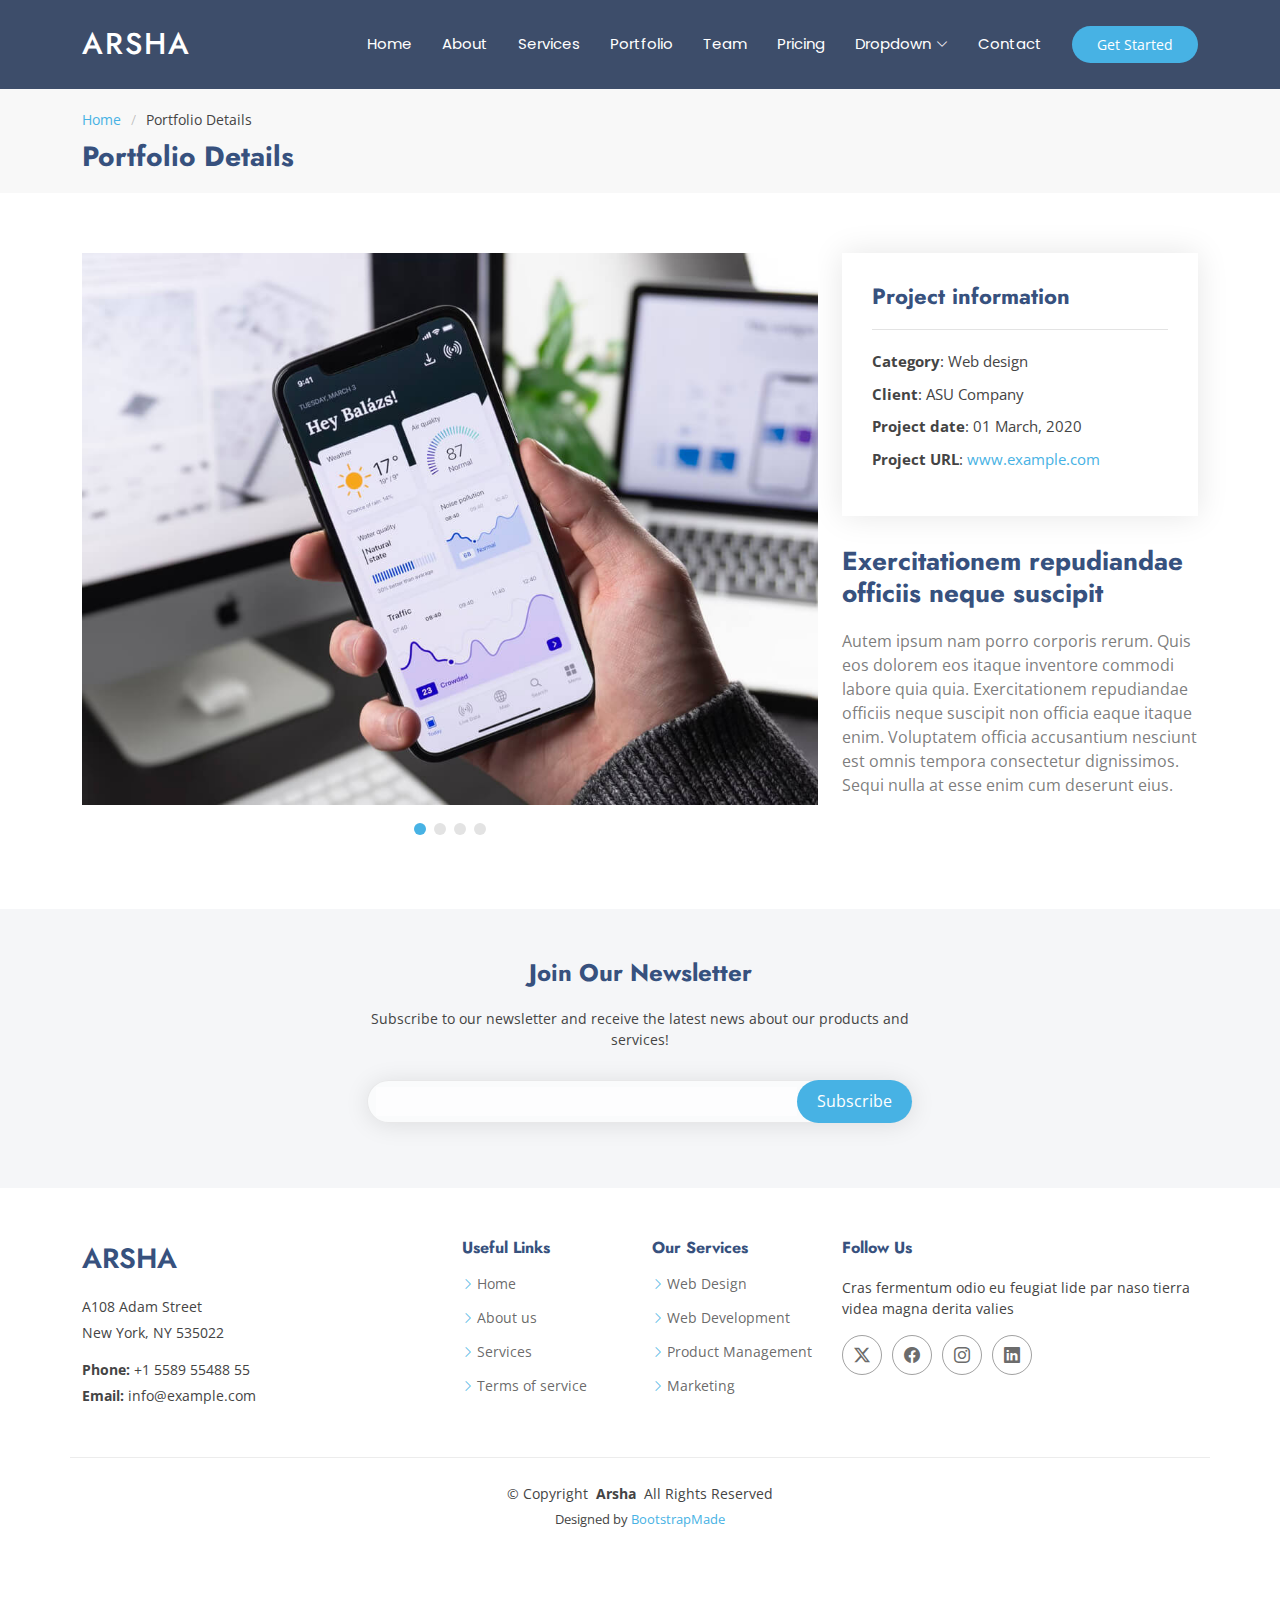
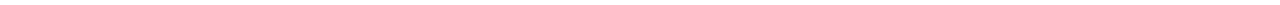
<file: portfolio-details.html>
<!DOCTYPE html>
<html lang="en">

<head>
  <meta charset="utf-8">
  <meta content="width=device-width, initial-scale=1.0" name="viewport">
  <title>Portfolio Details - Arsha Bootstrap Template</title>
  <meta name="description" content="">
  <meta name="keywords" content="">

  <!-- Favicons -->
  <link href="assets/img/favicon.png" rel="icon">
  <link href="assets/img/apple-touch-icon.png" rel="apple-touch-icon">

  <!-- Fonts -->
  <link href="https://fonts.googleapis.com" rel="preconnect">
  <link href="https://fonts.gstatic.com" rel="preconnect" crossorigin>
  <link href="https://fonts.googleapis.com/css2?family=Open+Sans:ital,wght@0,300;0,400;0,500;0,600;0,700;0,800;1,300;1,400;1,500;1,600;1,700;1,800&family=Poppins:ital,wght@0,100;0,200;0,300;0,400;0,500;0,600;0,700;0,800;0,900;1,100;1,200;1,300;1,400;1,500;1,600;1,700;1,800;1,900&family=Jost:ital,wght@0,100;0,200;0,300;0,400;0,500;0,600;0,700;0,800;0,900;1,100;1,200;1,300;1,400;1,500;1,600;1,700;1,800;1,900&display=swap" rel="stylesheet">

  <!-- Vendor CSS Files -->
  <link href="assets/vendor/bootstrap/css/bootstrap.min.css" rel="stylesheet">
  <link href="assets/vendor/bootstrap-icons/bootstrap-icons.css" rel="stylesheet">
  <link href="assets/vendor/aos/aos.css" rel="stylesheet">
  <link href="assets/vendor/glightbox/css/glightbox.min.css" rel="stylesheet">
  <link href="assets/vendor/swiper/swiper-bundle.min.css" rel="stylesheet">

  <!-- Main CSS File -->
  <link href="assets/css/main.css" rel="stylesheet">

  <!-- =======================================================
  * Template Name: Arsha
  * Template URL: https://bootstrapmade.com/arsha-free-bootstrap-html-template-corporate/
  * Updated: Aug 07 2024 with Bootstrap v5.3.3
  * Author: BootstrapMade.com
  * License: https://bootstrapmade.com/license/
  ======================================================== -->
</head>

<body class="portfolio-details-page">

  <header id="header" class="header d-flex align-items-center sticky-top">
    <div class="container-fluid container-xl position-relative d-flex align-items-center">

      <a href="index.html" class="logo d-flex align-items-center me-auto">
        <!-- Uncomment the line below if you also wish to use an image logo -->
        <!-- <img src="assets/img/logo.png" alt=""> -->
        <h1 class="sitename">Arsha</h1>
      </a>

      <nav id="navmenu" class="navmenu">
        <ul>
          <li><a href="#hero">Home</a></li>
          <li><a href="#about">About</a></li>
          <li><a href="#services">Services</a></li>
          <li><a href="#portfolio">Portfolio</a></li>
          <li><a href="#team">Team</a></li>
          <li><a href="#pricing">Pricing</a></li>
          <li class="dropdown"><a href="#"><span>Dropdown</span> <i class="bi bi-chevron-down toggle-dropdown"></i></a>
            <ul>
              <li><a href="#">Dropdown 1</a></li>
              <li class="dropdown"><a href="#"><span>Deep Dropdown</span> <i class="bi bi-chevron-down toggle-dropdown"></i></a>
                <ul>
                  <li><a href="#">Deep Dropdown 1</a></li>
                  <li><a href="#">Deep Dropdown 2</a></li>
                  <li><a href="#">Deep Dropdown 3</a></li>
                  <li><a href="#">Deep Dropdown 4</a></li>
                  <li><a href="#">Deep Dropdown 5</a></li>
                </ul>
              </li>
              <li><a href="#">Dropdown 2</a></li>
              <li><a href="#">Dropdown 3</a></li>
              <li><a href="#">Dropdown 4</a></li>
            </ul>
          </li>
          <li><a href="#contact">Contact</a></li>
        </ul>
        <i class="mobile-nav-toggle d-xl-none bi bi-list"></i>
      </nav>

      <a class="btn-getstarted" href="#about">Get Started</a>

    </div>
  </header>

  <main class="main">

    <!-- Page Title -->
    <div class="page-title" data-aos="fade">
      <div class="container">
        <nav class="breadcrumbs">
          <ol>
            <li><a href="index.html">Home</a></li>
            <li class="current">Portfolio Details</li>
          </ol>
        </nav>
        <h1>Portfolio Details</h1>
      </div>
    </div><!-- End Page Title -->

    <!-- Portfolio Details Section -->
    <section id="portfolio-details" class="portfolio-details section">

      <div class="container" data-aos="fade-up" data-aos-delay="100">

        <div class="row gy-4">

          <div class="col-lg-8">
            <div class="portfolio-details-slider swiper init-swiper">

              <script type="application/json" class="swiper-config">
                {
                  "loop": true,
                  "speed": 600,
                  "autoplay": {
                    "delay": 5000
                  },
                  "slidesPerView": "auto",
                  "pagination": {
                    "el": ".swiper-pagination",
                    "type": "bullets",
                    "clickable": true
                  }
                }
              </script>

              <div class="swiper-wrapper align-items-center">

                <div class="swiper-slide">
                  <img src="assets/img/portfolio/app-1.jpg" alt="">
                </div>

                <div class="swiper-slide">
                  <img src="assets/img/portfolio/product-1.jpg" alt="">
                </div>

                <div class="swiper-slide">
                  <img src="assets/img/portfolio/branding-1.jpg" alt="">
                </div>

                <div class="swiper-slide">
                  <img src="assets/img/portfolio/books-1.jpg" alt="">
                </div>

              </div>
              <div class="swiper-pagination"></div>
            </div>
          </div>

          <div class="col-lg-4">
            <div class="portfolio-info" data-aos="fade-up" data-aos-delay="200">
              <h3>Project information</h3>
              <ul>
                <li><strong>Category</strong>: Web design</li>
                <li><strong>Client</strong>: ASU Company</li>
                <li><strong>Project date</strong>: 01 March, 2020</li>
                <li><strong>Project URL</strong>: <a href="#">www.example.com</a></li>
              </ul>
            </div>
            <div class="portfolio-description" data-aos="fade-up" data-aos-delay="300">
              <h2>Exercitationem repudiandae officiis neque suscipit</h2>
              <p>
                Autem ipsum nam porro corporis rerum. Quis eos dolorem eos itaque inventore commodi labore quia quia. Exercitationem repudiandae officiis neque suscipit non officia eaque itaque enim. Voluptatem officia accusantium nesciunt est omnis tempora consectetur dignissimos. Sequi nulla at esse enim cum deserunt eius.
              </p>
            </div>
          </div>

        </div>

      </div>

    </section><!-- /Portfolio Details Section -->

  </main>

  <footer id="footer" class="footer">

    <div class="footer-newsletter">
      <div class="container">
        <div class="row justify-content-center text-center">
          <div class="col-lg-6">
            <h4>Join Our Newsletter</h4>
            <p>Subscribe to our newsletter and receive the latest news about our products and services!</p>
            <form action="forms/newsletter.php" method="post" class="php-email-form">
              <div class="newsletter-form"><input type="email" name="email"><input type="submit" value="Subscribe"></div>
              <div class="loading">Loading</div>
              <div class="error-message"></div>
              <div class="sent-message">Your subscription request has been sent. Thank you!</div>
            </form>
          </div>
        </div>
      </div>
    </div>

    <div class="container footer-top">
      <div class="row gy-4">
        <div class="col-lg-4 col-md-6 footer-about">
          <a href="index.html" class="d-flex align-items-center">
            <span class="sitename">Arsha</span>
          </a>
          <div class="footer-contact pt-3">
            <p>A108 Adam Street</p>
            <p>New York, NY 535022</p>
            <p class="mt-3"><strong>Phone:</strong> <span>+1 5589 55488 55</span></p>
            <p><strong>Email:</strong> <span>info@example.com</span></p>
          </div>
        </div>

        <div class="col-lg-2 col-md-3 footer-links">
          <h4>Useful Links</h4>
          <ul>
            <li><i class="bi bi-chevron-right"></i> <a href="#">Home</a></li>
            <li><i class="bi bi-chevron-right"></i> <a href="#">About us</a></li>
            <li><i class="bi bi-chevron-right"></i> <a href="#">Services</a></li>
            <li><i class="bi bi-chevron-right"></i> <a href="#">Terms of service</a></li>
          </ul>
        </div>

        <div class="col-lg-2 col-md-3 footer-links">
          <h4>Our Services</h4>
          <ul>
            <li><i class="bi bi-chevron-right"></i> <a href="#">Web Design</a></li>
            <li><i class="bi bi-chevron-right"></i> <a href="#">Web Development</a></li>
            <li><i class="bi bi-chevron-right"></i> <a href="#">Product Management</a></li>
            <li><i class="bi bi-chevron-right"></i> <a href="#">Marketing</a></li>
          </ul>
        </div>

        <div class="col-lg-4 col-md-12">
          <h4>Follow Us</h4>
          <p>Cras fermentum odio eu feugiat lide par naso tierra videa magna derita valies</p>
          <div class="social-links d-flex">
            <a href=""><i class="bi bi-twitter-x"></i></a>
            <a href=""><i class="bi bi-facebook"></i></a>
            <a href=""><i class="bi bi-instagram"></i></a>
            <a href=""><i class="bi bi-linkedin"></i></a>
          </div>
        </div>

      </div>
    </div>

    <div class="container copyright text-center mt-4">
      <p>© <span>Copyright</span> <strong class="px-1 sitename">Arsha</strong> <span>All Rights Reserved</span></p>
      <div class="credits">
        <!-- All the links in the footer should remain intact. -->
        <!-- You can delete the links only if you've purchased the pro version. -->
        <!-- Licensing information: https://bootstrapmade.com/license/ -->
        <!-- Purchase the pro version with working PHP/AJAX contact form: [buy-url] -->
        Designed by <a href="https://bootstrapmade.com/">BootstrapMade</a>
      </div>
    </div>

  </footer>

  <!-- Scroll Top -->
  <a href="#" id="scroll-top" class="scroll-top d-flex align-items-center justify-content-center"><i class="bi bi-arrow-up-short"></i></a>

  <!-- Preloader -->
  <div id="preloader"></div>

  <!-- Vendor JS Files -->
  <script src="assets/vendor/bootstrap/js/bootstrap.bundle.min.js"></script>
  <script src="assets/vendor/php-email-form/validate.js"></script>
  <script src="assets/vendor/aos/aos.js"></script>
  <script src="assets/vendor/glightbox/js/glightbox.min.js"></script>
  <script src="assets/vendor/swiper/swiper-bundle.min.js"></script>
  <script src="assets/vendor/waypoints/noframework.waypoints.js"></script>
  <script src="assets/vendor/imagesloaded/imagesloaded.pkgd.min.js"></script>
  <script src="assets/vendor/isotope-layout/isotope.pkgd.min.js"></script>

  <!-- Main JS File -->
  <script src="assets/js/main.js"></script>

</body>

</html>
</file>
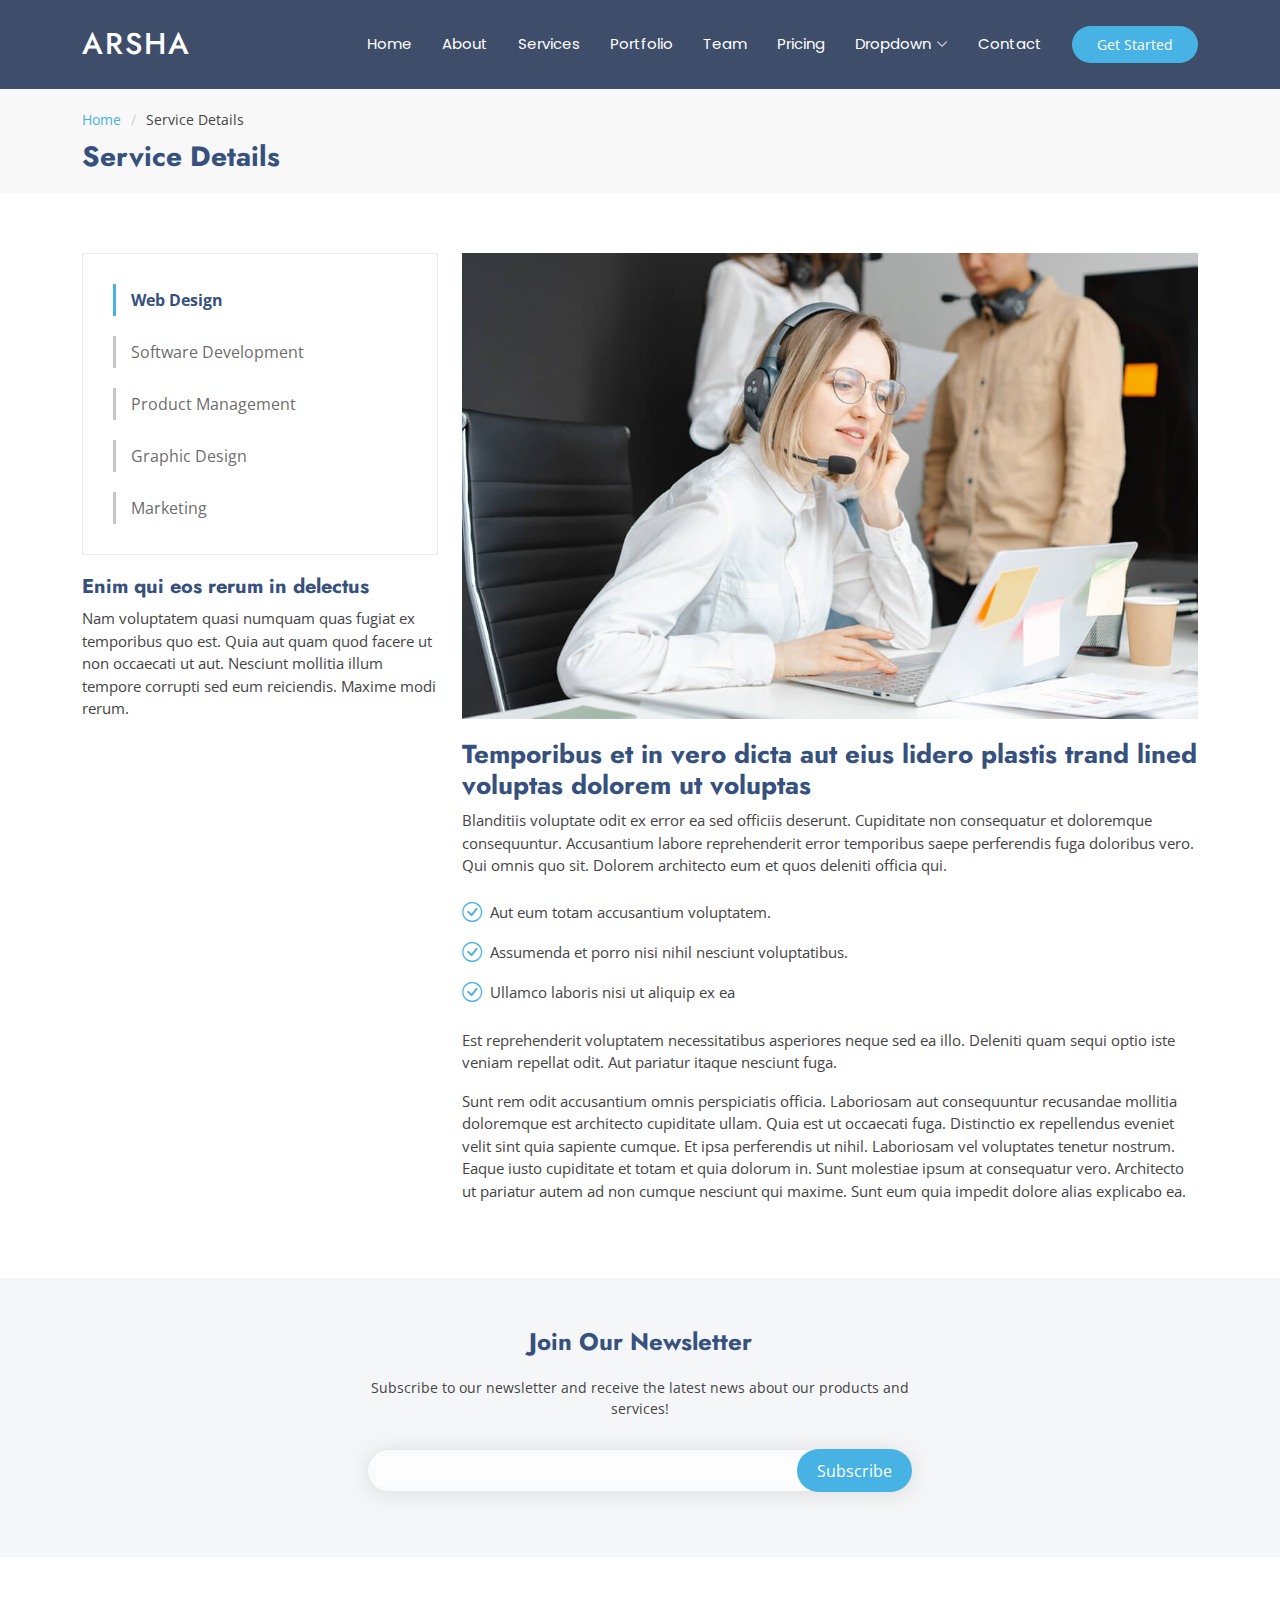
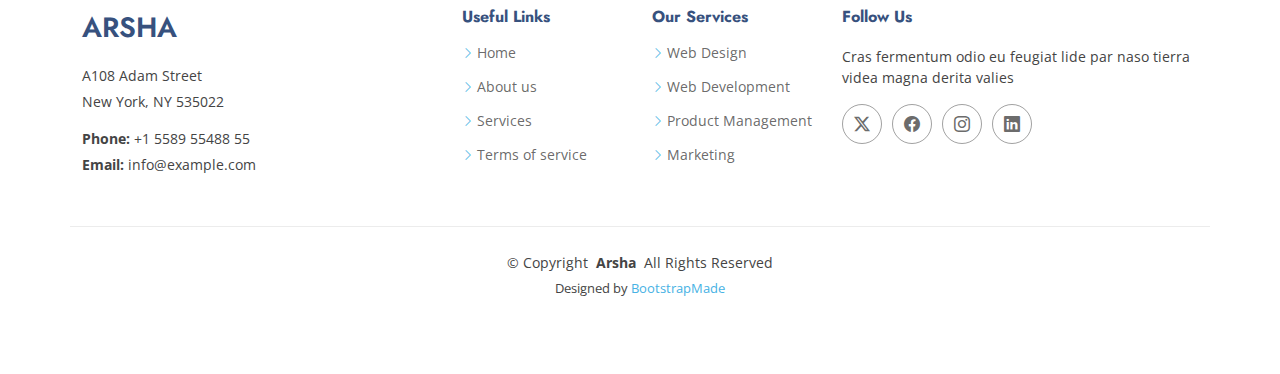
<file: service-details.html>
<!DOCTYPE html>
<html lang="en">

<head>
  <meta charset="utf-8">
  <meta content="width=device-width, initial-scale=1.0" name="viewport">
  <title>Service Details - Arsha Bootstrap Template</title>
  <meta name="description" content="">
  <meta name="keywords" content="">

  <!-- Favicons -->
  <link href="assets/img/favicon.png" rel="icon">
  <link href="assets/img/apple-touch-icon.png" rel="apple-touch-icon">

  <!-- Fonts -->
  <link href="https://fonts.googleapis.com" rel="preconnect">
  <link href="https://fonts.gstatic.com" rel="preconnect" crossorigin>
  <link href="https://fonts.googleapis.com/css2?family=Open+Sans:ital,wght@0,300;0,400;0,500;0,600;0,700;0,800;1,300;1,400;1,500;1,600;1,700;1,800&family=Poppins:ital,wght@0,100;0,200;0,300;0,400;0,500;0,600;0,700;0,800;0,900;1,100;1,200;1,300;1,400;1,500;1,600;1,700;1,800;1,900&family=Jost:ital,wght@0,100;0,200;0,300;0,400;0,500;0,600;0,700;0,800;0,900;1,100;1,200;1,300;1,400;1,500;1,600;1,700;1,800;1,900&display=swap" rel="stylesheet">

  <!-- Vendor CSS Files -->
  <link href="assets/vendor/bootstrap/css/bootstrap.min.css" rel="stylesheet">
  <link href="assets/vendor/bootstrap-icons/bootstrap-icons.css" rel="stylesheet">
  <link href="assets/vendor/aos/aos.css" rel="stylesheet">
  <link href="assets/vendor/glightbox/css/glightbox.min.css" rel="stylesheet">
  <link href="assets/vendor/swiper/swiper-bundle.min.css" rel="stylesheet">

  <!-- Main CSS File -->
  <link href="assets/css/main.css" rel="stylesheet">

  <!-- =======================================================
  * Template Name: Arsha
  * Template URL: https://bootstrapmade.com/arsha-free-bootstrap-html-template-corporate/
  * Updated: Aug 07 2024 with Bootstrap v5.3.3
  * Author: BootstrapMade.com
  * License: https://bootstrapmade.com/license/
  ======================================================== -->
</head>

<body class="service-details-page">

  <header id="header" class="header d-flex align-items-center sticky-top">
    <div class="container-fluid container-xl position-relative d-flex align-items-center">

      <a href="index.html" class="logo d-flex align-items-center me-auto">
        <!-- Uncomment the line below if you also wish to use an image logo -->
        <!-- <img src="assets/img/logo.png" alt=""> -->
        <h1 class="sitename">Arsha</h1>
      </a>

      <nav id="navmenu" class="navmenu">
        <ul>
          <li><a href="#hero">Home</a></li>
          <li><a href="#about">About</a></li>
          <li><a href="#services">Services</a></li>
          <li><a href="#portfolio">Portfolio</a></li>
          <li><a href="#team">Team</a></li>
          <li><a href="#pricing">Pricing</a></li>
          <li class="dropdown"><a href="#"><span>Dropdown</span> <i class="bi bi-chevron-down toggle-dropdown"></i></a>
            <ul>
              <li><a href="#">Dropdown 1</a></li>
              <li class="dropdown"><a href="#"><span>Deep Dropdown</span> <i class="bi bi-chevron-down toggle-dropdown"></i></a>
                <ul>
                  <li><a href="#">Deep Dropdown 1</a></li>
                  <li><a href="#">Deep Dropdown 2</a></li>
                  <li><a href="#">Deep Dropdown 3</a></li>
                  <li><a href="#">Deep Dropdown 4</a></li>
                  <li><a href="#">Deep Dropdown 5</a></li>
                </ul>
              </li>
              <li><a href="#">Dropdown 2</a></li>
              <li><a href="#">Dropdown 3</a></li>
              <li><a href="#">Dropdown 4</a></li>
            </ul>
          </li>
          <li><a href="#contact">Contact</a></li>
        </ul>
        <i class="mobile-nav-toggle d-xl-none bi bi-list"></i>
      </nav>

      <a class="btn-getstarted" href="#about">Get Started</a>

    </div>
  </header>

  <main class="main">

    <!-- Page Title -->
    <div class="page-title" data-aos="fade">
      <div class="container">
        <nav class="breadcrumbs">
          <ol>
            <li><a href="index.html">Home</a></li>
            <li class="current">Service Details</li>
          </ol>
        </nav>
        <h1>Service Details</h1>
      </div>
    </div><!-- End Page Title -->

    <!-- Service Details Section -->
    <section id="service-details" class="service-details section">

      <div class="container">

        <div class="row gy-4">

          <div class="col-lg-4" data-aos="fade-up" data-aos-delay="100">
            <div class="services-list">
              <a href="#" class="active">Web Design</a>
              <a href="#">Software Development</a>
              <a href="#">Product Management</a>
              <a href="#">Graphic Design</a>
              <a href="#">Marketing</a>
            </div>

            <h4>Enim qui eos rerum in delectus</h4>
            <p>Nam voluptatem quasi numquam quas fugiat ex temporibus quo est. Quia aut quam quod facere ut non occaecati ut aut. Nesciunt mollitia illum tempore corrupti sed eum reiciendis. Maxime modi rerum.</p>
          </div>

          <div class="col-lg-8" data-aos="fade-up" data-aos-delay="200">
            <img src="assets/img/services.jpg" alt="" class="img-fluid services-img">
            <h3>Temporibus et in vero dicta aut eius lidero plastis trand lined voluptas dolorem ut voluptas</h3>
            <p>
              Blanditiis voluptate odit ex error ea sed officiis deserunt. Cupiditate non consequatur et doloremque consequuntur. Accusantium labore reprehenderit error temporibus saepe perferendis fuga doloribus vero. Qui omnis quo sit. Dolorem architecto eum et quos deleniti officia qui.
            </p>
            <ul>
              <li><i class="bi bi-check-circle"></i> <span>Aut eum totam accusantium voluptatem.</span></li>
              <li><i class="bi bi-check-circle"></i> <span>Assumenda et porro nisi nihil nesciunt voluptatibus.</span></li>
              <li><i class="bi bi-check-circle"></i> <span>Ullamco laboris nisi ut aliquip ex ea</span></li>
            </ul>
            <p>
              Est reprehenderit voluptatem necessitatibus asperiores neque sed ea illo. Deleniti quam sequi optio iste veniam repellat odit. Aut pariatur itaque nesciunt fuga.
            </p>
            <p>
              Sunt rem odit accusantium omnis perspiciatis officia. Laboriosam aut consequuntur recusandae mollitia doloremque est architecto cupiditate ullam. Quia est ut occaecati fuga. Distinctio ex repellendus eveniet velit sint quia sapiente cumque. Et ipsa perferendis ut nihil. Laboriosam vel voluptates tenetur nostrum. Eaque iusto cupiditate et totam et quia dolorum in. Sunt molestiae ipsum at consequatur vero. Architecto ut pariatur autem ad non cumque nesciunt qui maxime. Sunt eum quia impedit dolore alias explicabo ea.
            </p>
          </div>

        </div>

      </div>

    </section><!-- /Service Details Section -->

  </main>

  <footer id="footer" class="footer">

    <div class="footer-newsletter">
      <div class="container">
        <div class="row justify-content-center text-center">
          <div class="col-lg-6">
            <h4>Join Our Newsletter</h4>
            <p>Subscribe to our newsletter and receive the latest news about our products and services!</p>
            <form action="forms/newsletter.php" method="post" class="php-email-form">
              <div class="newsletter-form"><input type="email" name="email"><input type="submit" value="Subscribe"></div>
              <div class="loading">Loading</div>
              <div class="error-message"></div>
              <div class="sent-message">Your subscription request has been sent. Thank you!</div>
            </form>
          </div>
        </div>
      </div>
    </div>

    <div class="container footer-top">
      <div class="row gy-4">
        <div class="col-lg-4 col-md-6 footer-about">
          <a href="index.html" class="d-flex align-items-center">
            <span class="sitename">Arsha</span>
          </a>
          <div class="footer-contact pt-3">
            <p>A108 Adam Street</p>
            <p>New York, NY 535022</p>
            <p class="mt-3"><strong>Phone:</strong> <span>+1 5589 55488 55</span></p>
            <p><strong>Email:</strong> <span>info@example.com</span></p>
          </div>
        </div>

        <div class="col-lg-2 col-md-3 footer-links">
          <h4>Useful Links</h4>
          <ul>
            <li><i class="bi bi-chevron-right"></i> <a href="#">Home</a></li>
            <li><i class="bi bi-chevron-right"></i> <a href="#">About us</a></li>
            <li><i class="bi bi-chevron-right"></i> <a href="#">Services</a></li>
            <li><i class="bi bi-chevron-right"></i> <a href="#">Terms of service</a></li>
          </ul>
        </div>

        <div class="col-lg-2 col-md-3 footer-links">
          <h4>Our Services</h4>
          <ul>
            <li><i class="bi bi-chevron-right"></i> <a href="#">Web Design</a></li>
            <li><i class="bi bi-chevron-right"></i> <a href="#">Web Development</a></li>
            <li><i class="bi bi-chevron-right"></i> <a href="#">Product Management</a></li>
            <li><i class="bi bi-chevron-right"></i> <a href="#">Marketing</a></li>
          </ul>
        </div>

        <div class="col-lg-4 col-md-12">
          <h4>Follow Us</h4>
          <p>Cras fermentum odio eu feugiat lide par naso tierra videa magna derita valies</p>
          <div class="social-links d-flex">
            <a href=""><i class="bi bi-twitter-x"></i></a>
            <a href=""><i class="bi bi-facebook"></i></a>
            <a href=""><i class="bi bi-instagram"></i></a>
            <a href=""><i class="bi bi-linkedin"></i></a>
          </div>
        </div>

      </div>
    </div>

    <div class="container copyright text-center mt-4">
      <p>© <span>Copyright</span> <strong class="px-1 sitename">Arsha</strong> <span>All Rights Reserved</span></p>
      <div class="credits">
        <!-- All the links in the footer should remain intact. -->
        <!-- You can delete the links only if you've purchased the pro version. -->
        <!-- Licensing information: https://bootstrapmade.com/license/ -->
        <!-- Purchase the pro version with working PHP/AJAX contact form: [buy-url] -->
        Designed by <a href="https://bootstrapmade.com/">BootstrapMade</a>
      </div>
    </div>

  </footer>

  <!-- Scroll Top -->
  <a href="#" id="scroll-top" class="scroll-top d-flex align-items-center justify-content-center"><i class="bi bi-arrow-up-short"></i></a>

  <!-- Preloader -->
  <div id="preloader"></div>

  <!-- Vendor JS Files -->
  <script src="assets/vendor/bootstrap/js/bootstrap.bundle.min.js"></script>
  <script src="assets/vendor/php-email-form/validate.js"></script>
  <script src="assets/vendor/aos/aos.js"></script>
  <script src="assets/vendor/glightbox/js/glightbox.min.js"></script>
  <script src="assets/vendor/swiper/swiper-bundle.min.js"></script>
  <script src="assets/vendor/waypoints/noframework.waypoints.js"></script>
  <script src="assets/vendor/imagesloaded/imagesloaded.pkgd.min.js"></script>
  <script src="assets/vendor/isotope-layout/isotope.pkgd.min.js"></script>

  <!-- Main JS File -->
  <script src="assets/js/main.js"></script>

</body>

</html>
</file>
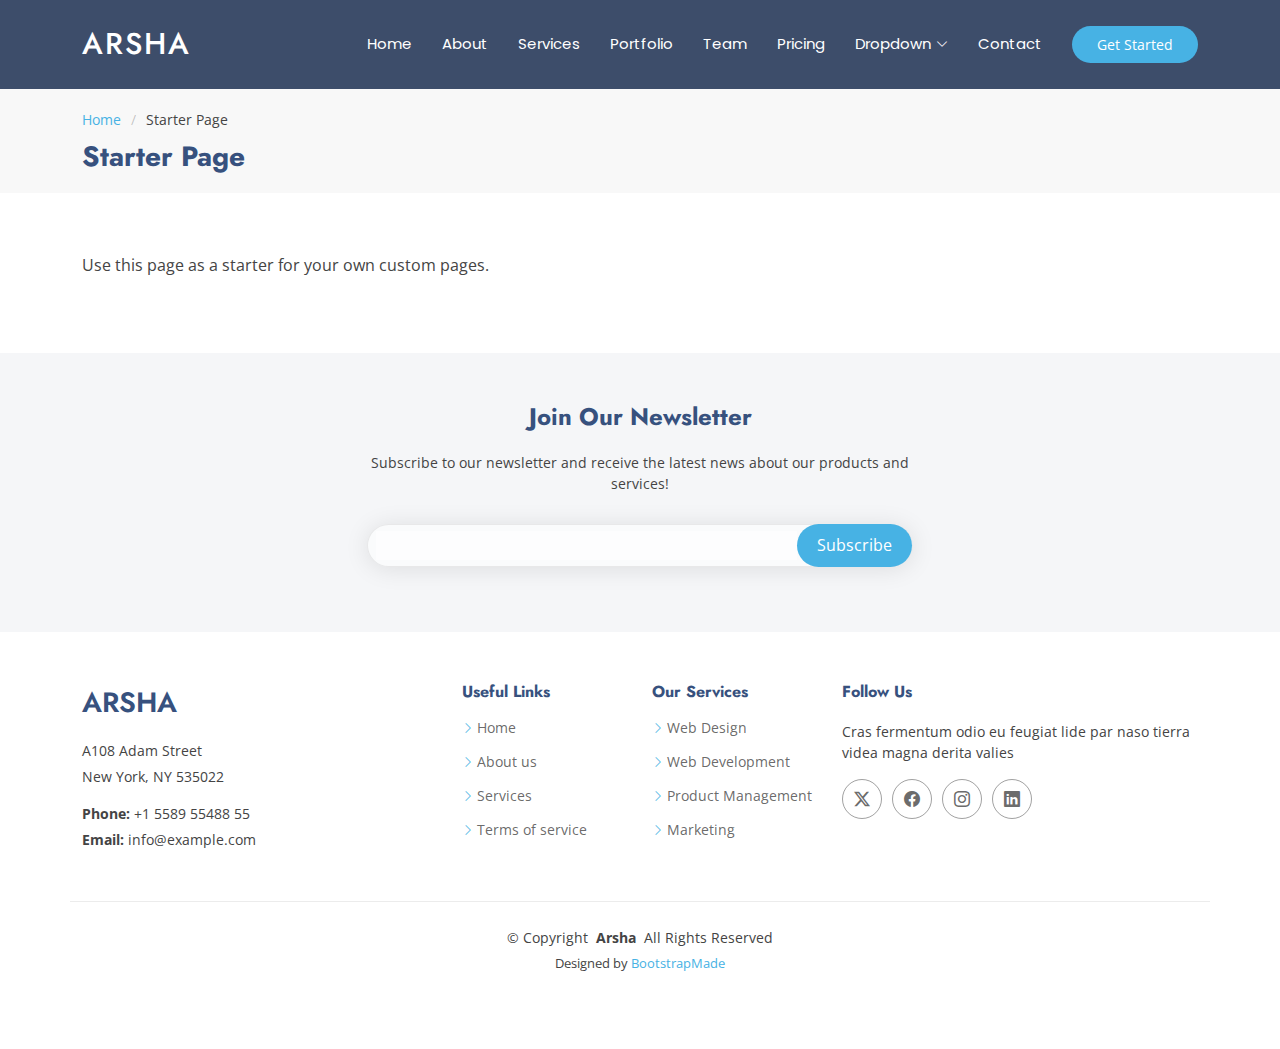
<file: starter-page.html>
<!DOCTYPE html>
<html lang="en">

<head>
  <meta charset="utf-8">
  <meta content="width=device-width, initial-scale=1.0" name="viewport">
  <title>Starter Page - Arsha Bootstrap Template</title>
  <meta name="description" content="">
  <meta name="keywords" content="">

  <!-- Favicons -->
  <link href="assets/img/favicon.png" rel="icon">
  <link href="assets/img/apple-touch-icon.png" rel="apple-touch-icon">

  <!-- Fonts -->
  <link href="https://fonts.googleapis.com" rel="preconnect">
  <link href="https://fonts.gstatic.com" rel="preconnect" crossorigin>
  <link href="https://fonts.googleapis.com/css2?family=Open+Sans:ital,wght@0,300;0,400;0,500;0,600;0,700;0,800;1,300;1,400;1,500;1,600;1,700;1,800&family=Poppins:ital,wght@0,100;0,200;0,300;0,400;0,500;0,600;0,700;0,800;0,900;1,100;1,200;1,300;1,400;1,500;1,600;1,700;1,800;1,900&family=Jost:ital,wght@0,100;0,200;0,300;0,400;0,500;0,600;0,700;0,800;0,900;1,100;1,200;1,300;1,400;1,500;1,600;1,700;1,800;1,900&display=swap" rel="stylesheet">

  <!-- Vendor CSS Files -->
  <link href="assets/vendor/bootstrap/css/bootstrap.min.css" rel="stylesheet">
  <link href="assets/vendor/bootstrap-icons/bootstrap-icons.css" rel="stylesheet">
  <link href="assets/vendor/aos/aos.css" rel="stylesheet">
  <link href="assets/vendor/glightbox/css/glightbox.min.css" rel="stylesheet">
  <link href="assets/vendor/swiper/swiper-bundle.min.css" rel="stylesheet">

  <!-- Main CSS File -->
  <link href="assets/css/main.css" rel="stylesheet">

  <!-- =======================================================
  * Template Name: Arsha
  * Template URL: https://bootstrapmade.com/arsha-free-bootstrap-html-template-corporate/
  * Updated: Aug 07 2024 with Bootstrap v5.3.3
  * Author: BootstrapMade.com
  * License: https://bootstrapmade.com/license/
  ======================================================== -->
</head>

<body class="starter-page-page">

  <header id="header" class="header d-flex align-items-center sticky-top">
    <div class="container-fluid container-xl position-relative d-flex align-items-center">

      <a href="index.html" class="logo d-flex align-items-center me-auto">
        <!-- Uncomment the line below if you also wish to use an image logo -->
        <!-- <img src="assets/img/logo.png" alt=""> -->
        <h1 class="sitename">Arsha</h1>
      </a>

      <nav id="navmenu" class="navmenu">
        <ul>
          <li><a href="#hero">Home</a></li>
          <li><a href="#about">About</a></li>
          <li><a href="#services">Services</a></li>
          <li><a href="#portfolio">Portfolio</a></li>
          <li><a href="#team">Team</a></li>
          <li><a href="#pricing">Pricing</a></li>
          <li class="dropdown"><a href="#"><span>Dropdown</span> <i class="bi bi-chevron-down toggle-dropdown"></i></a>
            <ul>
              <li><a href="#">Dropdown 1</a></li>
              <li class="dropdown"><a href="#"><span>Deep Dropdown</span> <i class="bi bi-chevron-down toggle-dropdown"></i></a>
                <ul>
                  <li><a href="#">Deep Dropdown 1</a></li>
                  <li><a href="#">Deep Dropdown 2</a></li>
                  <li><a href="#">Deep Dropdown 3</a></li>
                  <li><a href="#">Deep Dropdown 4</a></li>
                  <li><a href="#">Deep Dropdown 5</a></li>
                </ul>
              </li>
              <li><a href="#">Dropdown 2</a></li>
              <li><a href="#">Dropdown 3</a></li>
              <li><a href="#">Dropdown 4</a></li>
            </ul>
          </li>
          <li><a href="#contact">Contact</a></li>
        </ul>
        <i class="mobile-nav-toggle d-xl-none bi bi-list"></i>
      </nav>

      <a class="btn-getstarted" href="#about">Get Started</a>

    </div>
  </header>

  <main class="main">

    <!-- Page Title -->
    <div class="page-title" data-aos="fade">
      <div class="container">
        <nav class="breadcrumbs">
          <ol>
            <li><a href="index.html">Home</a></li>
            <li class="current">Starter Page</li>
          </ol>
        </nav>
        <h1>Starter Page</h1>
      </div>
    </div><!-- End Page Title -->

    <!-- Starter Section Section -->
    <section id="starter-section" class="starter-section section">

      <div class="container" data-aos="fade-up">
        <p>Use this page as a starter for your own custom pages.</p>
      </div>

    </section><!-- /Starter Section Section -->

  </main>

  <footer id="footer" class="footer">

    <div class="footer-newsletter">
      <div class="container">
        <div class="row justify-content-center text-center">
          <div class="col-lg-6">
            <h4>Join Our Newsletter</h4>
            <p>Subscribe to our newsletter and receive the latest news about our products and services!</p>
            <form action="forms/newsletter.php" method="post" class="php-email-form">
              <div class="newsletter-form"><input type="email" name="email"><input type="submit" value="Subscribe"></div>
              <div class="loading">Loading</div>
              <div class="error-message"></div>
              <div class="sent-message">Your subscription request has been sent. Thank you!</div>
            </form>
          </div>
        </div>
      </div>
    </div>

    <div class="container footer-top">
      <div class="row gy-4">
        <div class="col-lg-4 col-md-6 footer-about">
          <a href="index.html" class="d-flex align-items-center">
            <span class="sitename">Arsha</span>
          </a>
          <div class="footer-contact pt-3">
            <p>A108 Adam Street</p>
            <p>New York, NY 535022</p>
            <p class="mt-3"><strong>Phone:</strong> <span>+1 5589 55488 55</span></p>
            <p><strong>Email:</strong> <span>info@example.com</span></p>
          </div>
        </div>

        <div class="col-lg-2 col-md-3 footer-links">
          <h4>Useful Links</h4>
          <ul>
            <li><i class="bi bi-chevron-right"></i> <a href="#">Home</a></li>
            <li><i class="bi bi-chevron-right"></i> <a href="#">About us</a></li>
            <li><i class="bi bi-chevron-right"></i> <a href="#">Services</a></li>
            <li><i class="bi bi-chevron-right"></i> <a href="#">Terms of service</a></li>
          </ul>
        </div>

        <div class="col-lg-2 col-md-3 footer-links">
          <h4>Our Services</h4>
          <ul>
            <li><i class="bi bi-chevron-right"></i> <a href="#">Web Design</a></li>
            <li><i class="bi bi-chevron-right"></i> <a href="#">Web Development</a></li>
            <li><i class="bi bi-chevron-right"></i> <a href="#">Product Management</a></li>
            <li><i class="bi bi-chevron-right"></i> <a href="#">Marketing</a></li>
          </ul>
        </div>

        <div class="col-lg-4 col-md-12">
          <h4>Follow Us</h4>
          <p>Cras fermentum odio eu feugiat lide par naso tierra videa magna derita valies</p>
          <div class="social-links d-flex">
            <a href=""><i class="bi bi-twitter-x"></i></a>
            <a href=""><i class="bi bi-facebook"></i></a>
            <a href=""><i class="bi bi-instagram"></i></a>
            <a href=""><i class="bi bi-linkedin"></i></a>
          </div>
        </div>

      </div>
    </div>

    <div class="container copyright text-center mt-4">
      <p>© <span>Copyright</span> <strong class="px-1 sitename">Arsha</strong> <span>All Rights Reserved</span></p>
      <div class="credits">
        <!-- All the links in the footer should remain intact. -->
        <!-- You can delete the links only if you've purchased the pro version. -->
        <!-- Licensing information: https://bootstrapmade.com/license/ -->
        <!-- Purchase the pro version with working PHP/AJAX contact form: [buy-url] -->
        Designed by <a href="https://bootstrapmade.com/">BootstrapMade</a>
      </div>
    </div>

  </footer>

  <!-- Scroll Top -->
  <a href="#" id="scroll-top" class="scroll-top d-flex align-items-center justify-content-center"><i class="bi bi-arrow-up-short"></i></a>

  <!-- Preloader -->
  <div id="preloader"></div>

  <!-- Vendor JS Files -->
  <script src="assets/vendor/bootstrap/js/bootstrap.bundle.min.js"></script>
  <script src="assets/vendor/php-email-form/validate.js"></script>
  <script src="assets/vendor/aos/aos.js"></script>
  <script src="assets/vendor/glightbox/js/glightbox.min.js"></script>
  <script src="assets/vendor/swiper/swiper-bundle.min.js"></script>
  <script src="assets/vendor/waypoints/noframework.waypoints.js"></script>
  <script src="assets/vendor/imagesloaded/imagesloaded.pkgd.min.js"></script>
  <script src="assets/vendor/isotope-layout/isotope.pkgd.min.js"></script>

  <!-- Main JS File -->
  <script src="assets/js/main.js"></script>

</body>

</html>
</file>
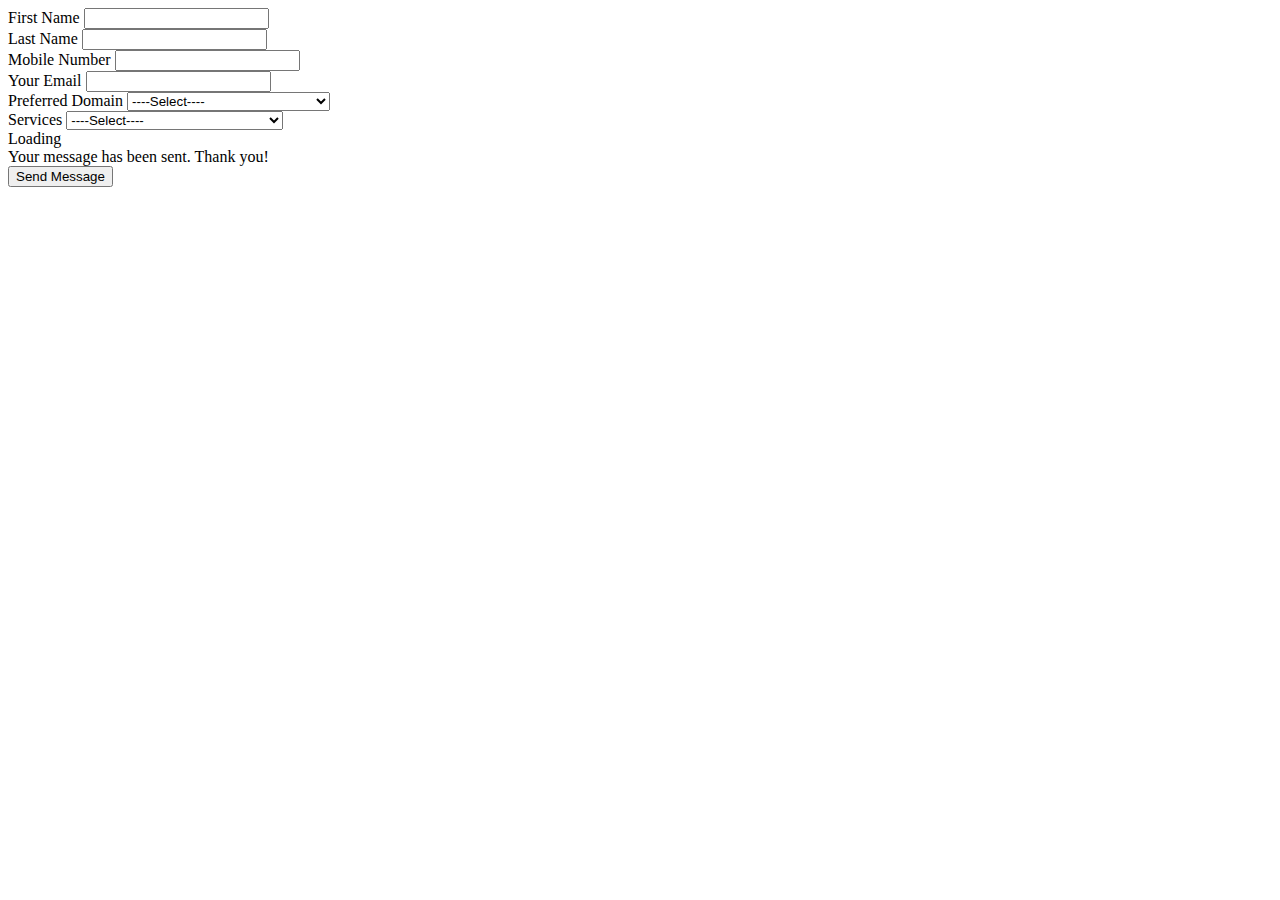
<file: test.html>
<!DOCTYPE html>
<html lang="en">

<head>
    <meta charset="UTF-8">
    <meta name="viewport" content="width=device-width, initial-scale=1.0">
    <title>Document</title>
</head>

<body>
    <div class="col-lg-7">
        <div class="contact-form" data-aos="fade-up" data-aos-delay="300">
            <form action="#" method="post" id="contact-form" class="php-email-form" data-aos="fade-up"
                data-aos-delay="200" onsubmit="return validateForm()">
                <div class="row gy-4">

                    <div class="col-md-6">
                        <label for="firstname-field" class="pb-2">First Name</label>
                        <input type="text" name="firstname" id="firstname-field" class="form-control" required>
                    </div>
                    <div class="col-md-6">
                        <label for="lastname-field" class="pb-2">Last Name</label>
                        <input type="text" name="lastname" id="lastname-field" class="form-control" required>
                    </div>
                    <div class="col-md-6">
                        <label for="mobilenumber-field" class="pb-2">Mobile Number</label>
                        <input type="number" name="mobilenumber" id="mobilenumber-field" class="form-control" required>
                    </div>
                    <div class="col-md-6">
                        <label for="email-field" class="pb-2">Your Email</label>
                        <input type="email" class="form-control" name="email" id="email-field" required>
                    </div>

                    <div class="col-md-6">
                        <label for="domain" class="pb-2">Preferred Domain</label>
                        <select name="domain" id="domain" class="form-control" required>
                            <option value="">----Select----</option>
                            <option value="Web Development">Web Development</option>
                            <option value="Mobile App Development">Mobile App Development</option>
                            <option value="Game Development">Game Development</option>
                            <option value="Angular JS">Angular JS</option>
                            <option value="JAVA Realtime">JAVA Realtime</option>
                            <option value="React JS">React JS</option>
                            <option value="Spring Boot">Spring Boot</option>
                            <option value="DevOps">DevOps</option>
                            <option value="Python Full Stack">Python Full Stack</option>
                            <option value="Java Full Stack">Java Full Stack</option>
                            <option value="Core Python">Core Python</option>
                            <option value="Core Java">Core Java</option>
                            <option value="Advance Python">Advance Python</option>
                            <option value="Advance Java">Advance Java</option>
                            <option value="Manual Testing">Manual Testing</option>
                            <option value="Automation Testing">Automation Testing</option>
                            <option value="Performance Testing">Performance Testing</option>
                            <option value="API Testing">API Testing</option>
                            <option value="Data Science with Python or R">Data Science with Python or R</option>
                            <option value="Machine Learning & AI">Machine Learning & AI</option>
                            <option value="Data Analytics">Data Analytics</option>
                            <option value="Generative AI">Generative AI</option>
                            <option value="Amazon Web Services">Amazon Web Services</option>
                            <option value="Microsoft Azure">Microsoft Azure</option>
                            <option value="SQL">SQL</option>
                            <option value="NoSQL">NoSQL</option>
                            <option value="Agile & Scrum Framework">Agile & Scrum Framework</option>
                        </select>
                    </div>

                    <div class="col-md-6">
                        <label for="service" class="pb-2">Services</label>
                        <select name="service" id="service" class="form-control" required>
                            <option value="">----Select----</option>
                            <option value="Classroom Training">Classroom Training</option>
                            <option value="Online Training">Online Training</option>
                            <option value="IT Corporate Training">IT Corporate Training</option>
                            <option value="IT and Non-IT Real-time Projects">IT and Non-IT Real-time Projects</option>
                            <option value="IT and NON-IT Work support">IT and NON-IT Work support</option>
                        </select>
                    </div>

                    <div class="col-md-12 text-center">
                        <div class="loading">Loading</div>
                        <div class="error-message"></div>
                        <div class="sent-message">Your message has been sent. Thank you!</div>

                        <button type="submit">Send Message</button>
                    </div>

                </div>
            </form>
        </div>
    </div>

</body>
<script>
    function validateForm() {
        let firstName = document.getElementById("firstname-field").value.trim();
        let lastName = document.getElementById("lastname-field").value.trim();
        let mobileNumber = document.getElementById("mobilenumber-field").value.trim();
        let email = document.getElementById("email-field").value.trim();

        let nameRegex = /^[A-Za-z]{3,30}$/;
        let mobileRegex = /^[0-9]{10}$/;
        let emailRegex = /^[A-Za-z0-9]+@[A-Za-z]+\.[A-Za-z]{2,}$/; // Restricts special characters before @

        if (!nameRegex.test(firstName)) {
            alert("First name must be between 3 to 30 alphabetic characters only.");
            return false;
        }
        if (!nameRegex.test(lastName)) {
            alert("Last name must be between 3 to 30 alphabetic characters only.");
            return false;
        }
        if (!mobileRegex.test(mobileNumber)) {
            alert("Mobile number must be exactly 10 digits.");
            return false;
        }
        if (!emailRegex.test(email)) {
            alert("Email should not contain special characters like ., %, -, _ before '@'.");
            return false;
        }
        return true;
    }
</script>

</html>
</file>
<file: assets/css/main.css>
/**
* Template Name: Arsha
* Template URL: https://bootstrapmade.com/arsha-free-bootstrap-html-template-corporate/
* Updated: Aug 07 2024 with Bootstrap v5.3.3
* Author: BootstrapMade.com
* License: https://bootstrapmade.com/license/
*/

/*--------------------------------------------------------------
# Font & Color Variables
# Help: https://bootstrapmade.com/color-system/
--------------------------------------------------------------*/
/* Fonts */
:root {
  --default-font: "Open Sans",  system-ui, -apple-system, "Segoe UI", Roboto, "Helvetica Neue", Arial, "Noto Sans", "Liberation Sans", sans-serif, "Apple Color Emoji", "Segoe UI Emoji", "Segoe UI Symbol", "Noto Color Emoji";
  --heading-font: "Jost",  sans-serif;
  --nav-font: "Poppins",  sans-serif;
}

/* Global Colors - The following color variables are used throughout the website. Updating them here will change the color scheme of the entire website */
:root { 
  --background-color: #ffffff; /* Background color for the entire website, including individual sections */
  --default-color: #444444; /* Default color used for the majority of the text content across the entire website */
  --heading-color: #37517e; /* Color for headings, subheadings and title throughout the website */
  --accent-color: #47b2e4; /* Accent color that represents your brand on the website. It's used for buttons, links, and other elements that need to stand out */
  --surface-color: #ffffff; /* The surface color is used as a background of boxed elements within sections, such as cards, icon boxes, or other elements that require a visual separation from the global background. */
  --contrast-color: #ffffff; /* Contrast color for text, ensuring readability against backgrounds of accent, heading, or default colors. */
}

/* Nav Menu Colors - The following color variables are used specifically for the navigation menu. They are separate from the global colors to allow for more customization options */
:root {
  --nav-color: #ffffff;  /* The default color of the main navmenu links */
  --nav-hover-color: #47b2e4; /* Applied to main navmenu links when they are hovered over or active */
  --nav-mobile-background-color: #ffffff; /* Used as the background color for mobile navigation menu */
  --nav-dropdown-background-color: #ffffff; /* Used as the background color for dropdown items that appear when hovering over primary navigation items */
  --nav-dropdown-color: #444444; /* Used for navigation links of the dropdown items in the navigation menu. */
  --nav-dropdown-hover-color: #47b2e4; /* Similar to --nav-hover-color, this color is applied to dropdown navigation links when they are hovered over. */
}

/* Color Presets - These classes override global colors when applied to any section or element, providing reuse of the sam color scheme. */

.light-background {
  --background-color: #f5f6f8;
  --surface-color: #ffffff;
}

.dark-background {
  --background-color: #37517e;
  --default-color: #ffffff;
  --heading-color: #ffffff;
  --surface-color: #4668a2;
  --contrast-color: #ffffff;
}

/* Smooth scroll */
:root {
  scroll-behavior: smooth;
}

/*--------------------------------------------------------------
# General Styling & Shared Classes
--------------------------------------------------------------*/
body {
  color: var(--default-color);
  background-color: var(--background-color);
  font-family: var(--default-font);
}

a {
  color: var(--accent-color);
  text-decoration: none;
  transition: 0.3s;
}

a:hover {
  color: color-mix(in srgb, var(--accent-color), transparent 25%);
  text-decoration: none;
}

h1,
h2,
h3,
h4,
h5,
h6 {
  color: var(--heading-color);
  font-family: var(--heading-font);
}

/* PHP Email Form Messages
------------------------------*/
.php-email-form .error-message {
  display: none;
  background: #df1529;
  color: #ffffff;
  text-align: left;
  padding: 15px;
  margin-bottom: 24px;
  font-weight: 600;
}

.php-email-form .sent-message {
  display: none;
  color: #ffffff;
  background: #059652;
  text-align: center;
  padding: 15px;
  margin-bottom: 24px;
  font-weight: 600;
}

.php-email-form .loading {
  display: none;
  background: var(--surface-color);
  text-align: center;
  padding: 15px;
  margin-bottom: 24px;
}

.php-email-form .loading:before {
  content: "";
  display: inline-block;
  border-radius: 50%;
  width: 24px;
  height: 24px;
  margin: 0 10px -6px 0;
  border: 3px solid var(--accent-color);
  border-top-color: var(--surface-color);
  animation: php-email-form-loading 1s linear infinite;
}

@keyframes php-email-form-loading {
  0% {
    transform: rotate(0deg);
  }

  100% {
    transform: rotate(360deg);
  }
}

/*--------------------------------------------------------------
# Global Header
--------------------------------------------------------------*/
.header {
  --background-color: #3d4d6a;
  --heading-color: #ffffff;
  color: var(--default-color);
  background-color: var(--background-color);
  padding: 15px 0;
  transition: all 0.5s;
  z-index: 997;
}

.header .logo {
  line-height: 1;
}

.header .logo img {
  max-height: 36px;
  margin-right: 8px;
}

.header .logo h1 {
  font-size: 30px;
  margin: 0;
  font-weight: 500;
  color: var(--heading-color);
  letter-spacing: 2px;
  text-transform: uppercase;
}

.header .btn-getstarted,
.header .btn-getstarted:focus {
  color: var(--contrast-color);
  background: var(--accent-color);
  font-size: 14px;
  padding: 8px 25px;
  margin: 0 0 0 30px;
  border-radius: 50px;
  transition: 0.3s;
}

.header .btn-getstarted:hover,
.header .btn-getstarted:focus:hover {
  color: var(--contrast-color);
  background: color-mix(in srgb, var(--accent-color), transparent 15%);
}

@media (max-width: 1200px) {
  .header .logo {
    order: 1;
  }

  .header .btn-getstarted {
    order: 2;
    margin: 0 15px 0 0;
    padding: 6px 15px;
  }

  .header .navmenu {
    order: 3;
  }
}

/* Index Page Header
------------------------------*/
.index-page .header {
  --background-color: rgba(255, 255, 255, 0);
  --heading-color: #ffffff;
  --nav-color: #ffffff;
}

/* Index Page Header on Scroll
------------------------------*/
.index-page.scrolled .header {
  --background-color: rgba(40, 58, 90, 0.9);
}

/*--------------------------------------------------------------
# Navigation Menu
--------------------------------------------------------------*/
/* Desktop Navigation */
@media (min-width: 1200px) {
  .navmenu {
    padding: 0;
  }

  .navmenu ul {
    margin: 0;
    padding: 0;
    display: flex;
    list-style: none;
    align-items: center;
  }

  .navmenu li {
    position: relative;
  }

  .navmenu a,
  .navmenu a:focus {
    color: var(--nav-color);
    padding: 18px 15px;
    font-size: 15px;
    font-family: var(--nav-font);
    font-weight: 400;
    display: flex;
    align-items: center;
    justify-content: space-between;
    white-space: nowrap;
    transition: 0.3s;
  }

  .navmenu a i,
  .navmenu a:focus i {
    font-size: 12px;
    line-height: 0;
    margin-left: 5px;
    transition: 0.3s;
  }

  .navmenu li:last-child a {
    padding-right: 0;
  }

  .navmenu li:hover>a,
  .navmenu .active,
  .navmenu .active:focus {
    color: var(--nav-hover-color);
  }

  .navmenu .dropdown ul {
    margin: 0;
    padding: 10px 0;
    background: var(--nav-dropdown-background-color);
    display: block;
    position: absolute;
    visibility: hidden;
    left: 14px;
    top: 130%;
    opacity: 0;
    transition: 0.3s;
    border-radius: 4px;
    z-index: 99;
    box-shadow: 0px 0px 30px rgba(0, 0, 0, 0.1);
  }

  .navmenu .dropdown ul li {
    min-width: 200px;
  }

  .navmenu .dropdown ul a {
    padding: 10px 20px;
    font-size: 15px;
    text-transform: none;
    color: var(--nav-dropdown-color);
  }

  .navmenu .dropdown ul a i {
    font-size: 12px;
  }

  .navmenu .dropdown ul a:hover,
  .navmenu .dropdown ul .active:hover,
  .navmenu .dropdown ul li:hover>a {
    color: var(--nav-dropdown-hover-color);
  }

  .navmenu .dropdown:hover>ul {
    opacity: 1;
    top: 100%;
    visibility: visible;
  }

  .navmenu .dropdown .dropdown ul {
    top: 0;
    left: -90%;
    visibility: hidden;
  }

  .navmenu .dropdown .dropdown:hover>ul {
    opacity: 1;
    top: 0;
    left: -100%;
    visibility: visible;
  }

  .navmenu .megamenu {
    position: static;
  }

  .navmenu .megamenu ul {
    margin: 0;
    padding: 10px;
    background: var(--nav-dropdown-background-color);
    box-shadow: 0px 0px 20px rgba(0, 0, 0, 0.1);
    position: absolute;
    top: 130%;
    left: 0;
    right: 0;
    visibility: hidden;
    opacity: 0;
    display: flex;
    transition: 0.3s;
    border-radius: 4px;
    z-index: 99;
  }

  .navmenu .megamenu ul li {
    flex: 1;
  }

  .navmenu .megamenu ul li a,
  .navmenu .megamenu ul li:hover>a {
    padding: 10px 20px;
    font-size: 15px;
    color: var(--nav-dropdown-color);
  }

  .navmenu .megamenu ul li a:hover,
  .navmenu .megamenu ul li .active,
  .navmenu .megamenu ul li .active:hover {
    color: var(--nav-dropdown-hover-color);
  }

  .navmenu .megamenu:hover>ul {
    opacity: 1;
    top: 100%;
    visibility: visible;
  }

  .navmenu .dd-box-shadow {
    box-shadow: 0px 0px 30px rgba(0, 0, 0, 0.1);
  }
}

/* Mobile Navigation */
@media (max-width: 1199px) {
  .mobile-nav-toggle {
    color: var(--nav-color);
    font-size: 28px;
    line-height: 0;
    margin-right: 10px;
    cursor: pointer;
    transition: color 0.3s;
  }

  .navmenu {
    padding: 0;
    z-index: 9997;
  }

  .navmenu ul {
    display: none;
    list-style: none;
    position: absolute;
    inset: 60px 20px 20px 20px;
    padding: 10px 0;
    margin: 0;
    border-radius: 6px;
    background-color: var(--nav-mobile-background-color);
    overflow-y: auto;
    transition: 0.3s;
    z-index: 9998;
    box-shadow: 0px 0px 30px rgba(0, 0, 0, 0.1);
  }

  .navmenu a,
  .navmenu a:focus {
    color: var(--nav-dropdown-color);
    padding: 10px 20px;
    font-family: var(--nav-font);
    font-size: 17px;
    font-weight: 500;
    display: flex;
    align-items: center;
    justify-content: space-between;
    white-space: nowrap;
    transition: 0.3s;
  }

  .navmenu a i,
  .navmenu a:focus i {
    font-size: 12px;
    line-height: 0;
    margin-left: 5px;
    width: 30px;
    height: 30px;
    display: flex;
    align-items: center;
    justify-content: center;
    border-radius: 50%;
    transition: 0.3s;
    background-color: color-mix(in srgb, var(--accent-color), transparent 90%);
  }

  .navmenu a i:hover,
  .navmenu a:focus i:hover {
    background-color: var(--accent-color);
    color: var(--contrast-color);
  }

  .navmenu a:hover,
  .navmenu .active,
  .navmenu .active:focus {
    color: var(--nav-dropdown-hover-color);
  }

  .navmenu .active i,
  .navmenu .active:focus i {
    background-color: var(--accent-color);
    color: var(--contrast-color);
    transform: rotate(180deg);
  }

  .navmenu .dropdown ul {
    position: static;
    display: none;
    z-index: 99;
    padding: 10px 0;
    margin: 10px 20px;
    background-color: var(--nav-dropdown-background-color);
    border: 1px solid color-mix(in srgb, var(--default-color), transparent 90%);
    box-shadow: none;
    transition: all 0.5s ease-in-out;
  }

  .navmenu .dropdown ul ul {
    background-color: rgba(33, 37, 41, 0.1);
  }

  .navmenu .dropdown>.dropdown-active {
    display: block;
    background-color: rgba(33, 37, 41, 0.03);
  }

  .mobile-nav-active {
    overflow: hidden;
  }

  .mobile-nav-active .mobile-nav-toggle {
    color: #fff;
    position: absolute;
    font-size: 32px;
    top: 15px;
    right: 15px;
    margin-right: 0;
    z-index: 9999;
  }

  .mobile-nav-active .navmenu {
    position: fixed;
    overflow: hidden;
    inset: 0;
    background: rgba(33, 37, 41, 0.8);
    transition: 0.3s;
  }

  .mobile-nav-active .navmenu>ul {
    display: block;
  }
}

/*--------------------------------------------------------------
# Global Footer
--------------------------------------------------------------*/
.footer {
  color: var(--default-color);
  background-color: var(--background-color);
  font-size: 14px;
  padding-bottom: 50px;
  position: relative;
}

.footer .footer-newsletter {
  background-color: color-mix(in srgb, var(--heading-color), transparent 95%);
  padding: 50px 0;
}

.footer .footer-newsletter h4 {
  font-size: 24px;
}

.footer .footer-newsletter .newsletter-form {
  margin-top: 30px;
  margin-bottom: 15px;
  padding: 6px 8px;
  position: relative;
  background-color: color-mix(in srgb, var(--background-color), transparent 50%);
  border: 1px solid color-mix(in srgb, var(--default-color), transparent 90%);
  box-shadow: 0px 2px 25px rgba(0, 0, 0, 0.1);
  display: flex;
  transition: 0.3s;
  border-radius: 50px;
}

.footer .footer-newsletter .newsletter-form:focus-within {
  border-color: var(--accent-color);
}

.footer .footer-newsletter .newsletter-form input[type=email] {
  border: 0;
  padding: 4px;
  width: 100%;
  background-color: color-mix(in srgb, var(--background-color), transparent 50%);
  color: var(--default-color);
}

.footer .footer-newsletter .newsletter-form input[type=email]:focus-visible {
  outline: none;
}

.footer .footer-newsletter .newsletter-form input[type=submit] {
  border: 0;
  font-size: 16px;
  padding: 0 20px;
  margin: -7px -8px -7px 0;
  background: var(--accent-color);
  color: var(--contrast-color);
  transition: 0.3s;
  border-radius: 50px;
}

.footer .footer-newsletter .newsletter-form input[type=submit]:hover {
  background: color-mix(in srgb, var(--accent-color), transparent 20%);
}

.footer .footer-top {
  padding-top: 50px;
}

.footer .social-links a {
  display: flex;
  align-items: center;
  justify-content: center;
  width: 40px;
  height: 40px;
  border-radius: 50%;
  border: 1px solid color-mix(in srgb, var(--default-color), transparent 50%);
  font-size: 16px;
  color: color-mix(in srgb, var(--default-color), transparent 20%);
  margin-right: 10px;
  transition: 0.3s;
}

.footer .social-links a:hover {
  color: var(--accent-color);
  border-color: var(--accent-color);
}

.footer h4 {
  font-size: 16px;
  font-weight: bold;
  position: relative;
  padding-bottom: 12px;
}

.footer .footer-links {
  margin-bottom: 30px;
}

.footer .footer-links ul {
  list-style: none;
  padding: 0;
  margin: 0;
}

.footer .footer-links ul i {
  margin-right: 3px;
  font-size: 12px;
  line-height: 0;
  color: var(--accent-color);
}

.footer .footer-links ul li {
  padding: 10px 0;
  display: flex;
  align-items: center;
}

.footer .footer-links ul li:first-child {
  padding-top: 0;
}

.footer .footer-links ul a {
  display: inline-block;
  color: color-mix(in srgb, var(--default-color), transparent 20%);
  line-height: 1;
}

.footer .footer-links ul a:hover {
  color: var(--accent-color);
}

.footer .footer-about a {
  color: var(--heading-color);
  font-size: 28px;
  font-weight: 600;
  text-transform: uppercase;
  font-family: var(--heading-font);
}

.footer .footer-contact p {
  margin-bottom: 5px;
}

.footer .copyright {
  padding-top: 25px;
  padding-bottom: 25px;
  border-top: 1px solid color-mix(in srgb, var(--default-color), transparent 90%);
}

.footer .copyright p {
  margin-bottom: 0;
}

.footer .credits {
  margin-top: 6px;
  font-size: 13px;
}

/*--------------------------------------------------------------
# Preloader
--------------------------------------------------------------*/
#preloader {
  position: fixed;
  inset: 0;
  z-index: 999999;
  overflow: hidden;
  background: var(--background-color);
  transition: all 0.6s ease-out;
}

#preloader:before {
  content: "";
  position: fixed;
  top: calc(50% - 30px);
  left: calc(50% - 30px);
  border: 6px solid #ffffff;
  border-color: var(--accent-color) transparent var(--accent-color) transparent;
  border-radius: 50%;
  width: 60px;
  height: 60px;
  animation: animate-preloader 1.5s linear infinite;
}

@keyframes animate-preloader {
  0% {
    transform: rotate(0deg);
  }

  100% {
    transform: rotate(360deg);
  }
}

/*--------------------------------------------------------------
# Scroll Top Button
--------------------------------------------------------------*/
.scroll-top {
  position: fixed;
  visibility: hidden;
  opacity: 0;
  right: 15px;
  bottom: -15px;
  z-index: 99999;
  background-color: var(--accent-color);
  width: 44px;
  height: 44px;
  border-radius: 50px;
  transition: all 0.4s;
}

.scroll-top i {
  font-size: 24px;
  color: var(--contrast-color);
  line-height: 0;
}

.scroll-top:hover {
  background-color: color-mix(in srgb, var(--accent-color), transparent 20%);
  color: var(--contrast-color);
}

.scroll-top.active {
  visibility: visible;
  opacity: 1;
  bottom: 15px;
}

/*--------------------------------------------------------------
# Disable aos animation delay on mobile devices
--------------------------------------------------------------*/
@media screen and (max-width: 768px) {
  [data-aos-delay] {
    transition-delay: 0 !important;
  }
}

/*--------------------------------------------------------------
# Global Page Titles & Breadcrumbs
--------------------------------------------------------------*/
.page-title {
  --background-color: color-mix(in srgb, var(--default-color), transparent 96%);
  color: var(--default-color);
  background-color: var(--background-color);
  padding: 20px 0;
  position: relative;
}

.page-title h1 {
  font-size: 28px;
  font-weight: 700;
  margin: 0;
}

.page-title .breadcrumbs ol {
  display: flex;
  flex-wrap: wrap;
  list-style: none;
  padding: 0 0 10px 0;
  margin: 0;
  font-size: 14px;
}

.page-title .breadcrumbs ol li+li {
  padding-left: 10px;
}

.page-title .breadcrumbs ol li+li::before {
  content: "/";
  display: inline-block;
  padding-right: 10px;
  color: color-mix(in srgb, var(--default-color), transparent 70%);
}

/*--------------------------------------------------------------
# Global Sections
--------------------------------------------------------------*/
section,
.section {
  color: var(--default-color);
  background-color: var(--background-color);
  padding: 60px 0;
  scroll-margin-top: 88px;
  overflow: clip;
}

@media (max-width: 1199px) {

  section,
  .section {
    scroll-margin-top: 66px;
  }
}

/*--------------------------------------------------------------
# Global Section Titles
--------------------------------------------------------------*/
.section-title {
  text-align: center;
  padding-bottom: 60px;
  position: relative;
}

.section-title h2 {
  font-size: 32px;
  font-weight: 700;
  margin-bottom: 20px;
  padding-bottom: 20px;
  text-transform: uppercase;
  position: relative;
}

.section-title h2:before {
  content: "";
  position: absolute;
  display: block;
  width: 160px;
  height: 1px;
  background: color-mix(in srgb, var(--default-color), transparent 60%);
  left: 0;
  right: 0;
  bottom: 1px;
  margin: auto;
}

.section-title h2::after {
  content: "";
  position: absolute;
  display: block;
  width: 60px;
  height: 3px;
  background: var(--accent-color);
  left: 0;
  right: 0;
  bottom: 0;
  margin: auto;
}

.section-title p {
  margin-bottom: 0;
}

/*--------------------------------------------------------------
# Hero Section
--------------------------------------------------------------*/
.hero {
  width: 100%;
  min-height: 80vh;
  position: relative;
  padding: 120px 0 60px 0;
  display: flex;
  align-items: center;
}

.hero h1 {
  margin: 0;
  font-size: 48px;
  font-weight: 700;
  line-height: 56px;
}

.hero p {
  color: color-mix(in srgb, var(--default-color), transparent 30%);
  margin: 5px 0 30px 0;
  font-size: 22px;
  line-height: 1.3;
  font-weight: 600;
}

.hero .btn-get-started {
  color: var(--contrast-color);
  background: var(--accent-color);
  font-family: var(--heading-font);
  font-weight: 500;
  font-size: 15px;
  letter-spacing: 1px;
  display: inline-block;
  padding: 10px 28px 12px 28px;
  border-radius: 50px;
  transition: 0.5s;
}

.hero .btn-get-started:hover {
  color: var(--contrast-color);
  background: color-mix(in srgb, var(--accent-color), transparent 15%);
}

.hero .btn-watch-video {
  font-size: 16px;
  transition: 0.5s;
  margin-left: 25px;
  color: var(--default-color);
  font-weight: 600;
}

.hero .btn-watch-video i {
  color: var(--contrast-color);
  font-size: 32px;
  transition: 0.3s;
  line-height: 0;
  margin-right: 8px;
}

.hero .btn-watch-video:hover {
  color: var(--accent-color);
}

.hero .btn-watch-video:hover i {
  color: color-mix(in srgb, var(--accent-color), transparent 15%);
}

.hero .animated {
  animation: up-down 2s ease-in-out infinite alternate-reverse both;
}

@media (max-width: 640px) {
  .hero h1 {
    font-size: 28px;
    line-height: 36px;
  }

  .hero p {
    font-size: 18px;
    line-height: 24px;
    margin-bottom: 30px;
  }

  .hero .btn-get-started,
  .hero .btn-watch-video {
    font-size: 13px;
  }
}

@keyframes up-down {
  0% {
    transform: translateY(10px);
  }

  100% {
    transform: translateY(-10px);
  }
}

/*--------------------------------------------------------------
# Clients Section
--------------------------------------------------------------*/
.clients {
  padding: 12px 0;
}

.clients .swiper {
  padding: 10px 0;
}

.clients .swiper-wrapper {
  height: auto;
}

.clients .swiper-slide img {
  transition: 0.3s;
  padding: 0 10px;
}

.clients .swiper-slide img:hover {
  transform: scale(1.1);
}

/*--------------------------------------------------------------
# About Section
--------------------------------------------------------------*/
.about ul {
  list-style: none;
  padding: 0;
}

.about ul li {
  padding-bottom: 5px;
  display: flex;
  align-items: center;
}

.about ul i {
  font-size: 20px;
  padding-right: 4px;
  color: var(--accent-color);
}

.about .read-more {
  color: var(--accent-color);
  font-family: var(--heading-font);
  font-weight: 500;
  font-size: 16px;
  letter-spacing: 1px;
  padding: 8px 28px;
  border-radius: 5px;
  transition: 0.3s;
  display: inline-flex;
  align-items: center;
  justify-content: center;
  border: 2px solid var(--accent-color);
}

.about .read-more i {
  font-size: 18px;
  margin-left: 5px;
  line-height: 0;
  transition: 0.3s;
}

.about .read-more:hover {
  background: var(--accent-color);
  color: var(--contrast-color);
}

.about .read-more:hover i {
  transform: translate(5px, 0);
}

/*--------------------------------------------------------------
# Why Us Section
--------------------------------------------------------------*/
.why-us {
  padding: 30px 0;
}

.why-us .content h3 {
  font-weight: 400;
  font-size: 34px;
}

.why-us .content p {
  color: color-mix(in srgb, var(--default-color), transparent 30%);
}

.why-us .faq-container .faq-item {
  background-color: var(--surface-color);
  position: relative;
  padding: 20px;
  margin-bottom: 20px;
  box-shadow: 0px 5px 25px 0px rgba(0, 0, 0, 0.1);
  overflow: hidden;
}

.why-us .faq-container .faq-item:last-child {
  margin-bottom: 0;
}

.why-us .faq-container .faq-item h3 {
  font-weight: 500;
  font-size: 17px;
  line-height: 24px;
  margin: 0 30px 0 0;
  transition: 0.3s;
  cursor: pointer;
}

.why-us .faq-container .faq-item h3 span {
  color: var(--accent-color);
  padding-right: 5px;
  font-weight: 600;
}

.why-us .faq-container .faq-item h3:hover {
  color: var(--accent-color);
}

.why-us .faq-container .faq-item .faq-content {
  display: grid;
  grid-template-rows: 0fr;
  transition: 0.3s ease-in-out;
  visibility: hidden;
  opacity: 0;
}

.why-us .faq-container .faq-item .faq-content p {
  margin-bottom: 0;
  overflow: hidden;
}

.why-us .faq-container .faq-item .faq-icon {
  position: absolute;
  top: 22px;
  left: 20px;
  font-size: 22px;
  line-height: 0;
  transition: 0.3s;
  color: var(--accent-color);
}

.why-us .faq-container .faq-item .faq-toggle {
  position: absolute;
  top: 20px;
  right: 20px;
  font-size: 16px;
  line-height: 0;
  transition: 0.3s;
  cursor: pointer;
}

.why-us .faq-container .faq-item .faq-toggle:hover {
  color: var(--accent-color);
}

.why-us .faq-container .faq-active h3 {
  color: var(--accent-color);
}

.why-us .faq-container .faq-active .faq-content {
  grid-template-rows: 1fr;
  visibility: visible;
  opacity: 1;
  padding-top: 10px;
}

.why-us .faq-container .faq-active .faq-toggle {
  transform: rotate(90deg);
  color: var(--accent-color);
}

.why-us .why-us-img {
  display: flex;
  align-items: center;
  justify-content: center;
}

.why-us .why-us-img img {
  max-height: 70%;
}

/*--------------------------------------------------------------
# Skills Section
--------------------------------------------------------------*/
.skills .content h3 {
  font-size: 2rem;
  font-weight: 700;
}

.skills .content p {
  color: color-mix(in srgb, var(--default-color), transparent 30%);
}

.skills .content p:last-child {
  margin-bottom: 0;
}

.skills .content ul {
  list-style: none;
  padding: 0;
}

.skills .content ul li {
  padding-bottom: 10px;
}

.skills .progress {
  height: 60px;
  display: block;
  background: none;
  border-radius: 0;
}

.skills .progress .skill {
  color: var(--default-color);
  padding: 0;
  margin: 0 0 6px 0;
  text-transform: uppercase;
  display: block;
  font-weight: 600;
  font-family: var(--heading-font);
}

.skills .progress .skill .val {
  float: right;
  font-style: normal;
}

.skills .progress-bar-wrap {
  background: color-mix(in srgb, var(--heading-color), transparent 90%);
  height: 10px;
}

.skills .progress-bar {
  width: 1px;
  height: 10px;
  transition: 0.9s;
  background-color: var(--heading-color);
}

/*--------------------------------------------------------------
# Services Section
--------------------------------------------------------------*/
.services .service-item {
  background-color: var(--surface-color);
  box-shadow: 0px 5px 90px 0px rgba(0, 0, 0, 0.1);
  padding: 50px 30px;
  transition: all ease-in-out 0.4s;
  height: 100%;
}

.services .service-item .icon {
  margin-bottom: 10px;
}

.services .service-item .icon i {
  color: var(--accent-color);
  font-size: 36px;
  transition: 0.3s;
}

.services .service-item h4 {
  font-weight: 700;
  margin-bottom: 15px;
  font-size: 20px;
}

.services .service-item h4 a {
  color: var(--heading-color);
  transition: ease-in-out 0.3s;
}

.services .service-item p {
  line-height: 24px;
  font-size: 14px;
  margin-bottom: 0;
}

.services .service-item:hover {
  transform: translateY(-10px);
}

.services .service-item:hover h4 a {
  color: var(--accent-color);
}

/*--------------------------------------------------------------
# Call To Action Section
--------------------------------------------------------------*/
.call-to-action {
  padding: 120px 0;
  position: relative;
  clip-path: inset(0);
}

.call-to-action img {
  position: fixed;
  top: 0;
  left: 0;
  display: block;
  width: 100%;
  height: 100%;
  object-fit: cover;
  z-index: 1;
}

.call-to-action:before {
  content: "";
  background: color-mix(in srgb, var(--background-color), transparent 35%);
  position: absolute;
  inset: 0;
  z-index: 2;
}

.call-to-action .container {
  position: relative;
  z-index: 3;
}

.call-to-action h3 {
  color: var(--default-color);
  font-size: 28px;
  font-weight: 700;
}

.call-to-action p {
  color: var(--default-color);
}

.call-to-action .cta-btn {
  font-family: var(--heading-font);
  font-weight: 500;
  font-size: 16px;
  letter-spacing: 1px;
  display: inline-block;
  padding: 12px 40px;
  border-radius: 50px;
  transition: 0.5s;
  margin: 10px;
  border: 2px solid var(--contrast-color);
  color: var(--contrast-color);
}

.call-to-action .cta-btn:hover {
  background: var(--accent-color);
  border: 2px solid var(--accent-color);
}

/*--------------------------------------------------------------
# Portfolio Section
--------------------------------------------------------------*/
.portfolio .portfolio-filters {
  padding: 0;
  margin: 0 auto 20px auto;
  list-style: none;
  text-align: center;
}

.portfolio .portfolio-filters li {
  cursor: pointer;
  display: inline-block;
  padding: 8px 20px 10px 20px;
  margin: 0;
  font-size: 15px;
  font-weight: 500;
  line-height: 1;
  margin-bottom: 5px;
  border-radius: 50px;
  transition: all 0.3s ease-in-out;
  font-family: var(--heading-font);
}

.portfolio .portfolio-filters li:hover,
.portfolio .portfolio-filters li.filter-active {
  color: var(--contrast-color);
  background-color: var(--accent-color);
}

.portfolio .portfolio-filters li:first-child {
  margin-left: 0;
}

.portfolio .portfolio-filters li:last-child {
  margin-right: 0;
}

@media (max-width: 575px) {
  .portfolio .portfolio-filters li {
    font-size: 14px;
    margin: 0 0 10px 0;
  }
}

.portfolio .portfolio-item {
  position: relative;
  overflow: hidden;
}

.portfolio .portfolio-item .portfolio-info {
  opacity: 0;
  position: absolute;
  left: 12px;
  right: 12px;
  bottom: -100%;
  z-index: 3;
  transition: all ease-in-out 0.5s;
  background: color-mix(in srgb, var(--background-color), transparent 10%);
  padding: 15px;
}

.portfolio .portfolio-item .portfolio-info h4 {
  font-size: 18px;
  font-weight: 600;
  padding-right: 50px;
}

.portfolio .portfolio-item .portfolio-info p {
  color: color-mix(in srgb, var(--default-color), transparent 30%);
  font-size: 14px;
  margin-bottom: 0;
  padding-right: 50px;
}

.portfolio .portfolio-item .portfolio-info .preview-link,
.portfolio .portfolio-item .portfolio-info .details-link {
  position: absolute;
  right: 50px;
  font-size: 24px;
  top: calc(50% - 14px);
  color: color-mix(in srgb, var(--default-color), transparent 30%);
  transition: 0.3s;
  line-height: 0;
}

.portfolio .portfolio-item .portfolio-info .preview-link:hover,
.portfolio .portfolio-item .portfolio-info .details-link:hover {
  color: var(--accent-color);
}

.portfolio .portfolio-item .portfolio-info .details-link {
  right: 14px;
  font-size: 28px;
}

.portfolio .portfolio-item:hover .portfolio-info {
  opacity: 1;
  bottom: 0;
}

/*--------------------------------------------------------------
# Team Section
--------------------------------------------------------------*/
.team .team-member {
  background-color: var(--surface-color);
  box-shadow: 0px 2px 15px rgba(0, 0, 0, 0.1);
  position: relative;
  border-radius: 5px;
  transition: 0.5s;
  padding: 30px;
  height: 100%;
}

@media (max-width: 468px) {
  .team .team-member {
    flex-direction: column;
    justify-content: center !important;
    align-items: center !important;
  }
}

.team .team-member .pic {
  overflow: hidden;
  width: 150px;
  border-radius: 50%;
  flex-shrink: 0;
}

.team .team-member .pic img {
  transition: ease-in-out 0.3s;
}

.team .team-member:hover {
  transform: translateY(-10px);
}

.team .team-member .member-info {
  padding-left: 30px;
}

@media (max-width: 468px) {
  .team .team-member .member-info {
    padding: 30px 0 0 0;
    text-align: center;
  }
}

.team .team-member h4 {
  font-weight: 700;
  margin-bottom: 5px;
  font-size: 20px;
}

.team .team-member span {
  display: block;
  font-size: 15px;
  padding-bottom: 10px;
  position: relative;
  font-weight: 500;
}

.team .team-member span::after {
  content: "";
  position: absolute;
  display: block;
  width: 50px;
  height: 1px;
  background: color-mix(in srgb, var(--default-color), transparent 85%);
  bottom: 0;
  left: 0;
}

@media (max-width: 468px) {
  .team .team-member span::after {
    left: calc(50% - 25px);
  }
}

.team .team-member p {
  margin: 10px 0 0 0;
  font-size: 14px;
}

.team .team-member .social {
  margin-top: 12px;
  display: flex;
  align-items: center;
  justify-content: start;
  width: 100%;
}

@media (max-width: 468px) {
  .team .team-member .social {
    justify-content: center;
  }
}

.team .team-member .social a {
  background: color-mix(in srgb, var(--default-color), transparent 94%);
  transition: ease-in-out 0.3s;
  display: flex;
  align-items: center;
  justify-content: center;
  border-radius: 50px;
  width: 36px;
  height: 36px;
}

.team .team-member .social a i {
  color: color-mix(in srgb, var(--default-color), transparent 20%);
  font-size: 16px;
  margin: 0 2px;
}

.team .team-member .social a:hover {
  background: var(--accent-color);
}

.team .team-member .social a:hover i {
  color: var(--contrast-color);
}

.team .team-member .social a+a {
  margin-left: 8px;
}

/*--------------------------------------------------------------
# Pricing Section
--------------------------------------------------------------*/
.pricing .pricing-item {
  background-color: var(--surface-color);
  box-shadow: 0 3px 20px -2px rgba(0, 0, 0, 0.1);
  border-top: 4px solid var(--background-color);
  padding: 60px 40px;
  height: 100%;
  border-radius: 5px;
}

.pricing h3 {
  font-weight: 600;
  margin-bottom: 15px;
  font-size: 20px;
}

.pricing h4 {
  color: var(--accent-color);
  font-size: 48px;
  font-weight: 400;
  font-family: var(--heading-font);
  margin-bottom: 0;
}

.pricing h4 sup {
  font-size: 28px;
}

.pricing h4 span {
  color: color-mix(in srgb, var(--default-color), transparent 50%);
  font-size: 18px;
}

.pricing ul {
  padding: 20px 0;
  list-style: none;
  color: color-mix(in srgb, var(--default-color), transparent 30%);
  text-align: left;
  line-height: 20px;
}

.pricing ul li {
  padding: 10px 0;
  display: flex;
  align-items: center;
}

.pricing ul i {
  color: #059652;
  font-size: 24px;
  padding-right: 3px;
}

.pricing ul .na {
  color: color-mix(in srgb, var(--default-color), transparent 60%);
}

.pricing ul .na i {
  color: color-mix(in srgb, var(--default-color), transparent 60%);
}

.pricing ul .na span {
  text-decoration: line-through;
}

.pricing .buy-btn {
  color: var(--accent-color);
  display: inline-block;
  padding: 8px 35px 10px 35px;
  border-radius: 50px;
  transition: none;
  font-size: 16px;
  font-weight: 500;
  font-family: var(--heading-font);
  transition: 0.3s;
  border: 1px solid var(--accent-color);
}

.pricing .buy-btn:hover {
  background: var(--accent-color);
  color: var(--contrast-color);
}

.pricing .featured {
  border-top-color: var(--accent-color);
}

.pricing .featured .buy-btn {
  background: var(--accent-color);
  color: var(--contrast-color);
}

@media (max-width: 992px) {
  .pricing .box {
    max-width: 60%;
    margin: 0 auto 30px auto;
  }
}

@media (max-width: 767px) {
  .pricing .box {
    max-width: 80%;
    margin: 0 auto 30px auto;
  }
}

@media (max-width: 420px) {
  .pricing .box {
    max-width: 100%;
    margin: 0 auto 30px auto;
  }
}

/*--------------------------------------------------------------
# Testimonials Section
--------------------------------------------------------------*/
.testimonials .section-header {
  margin-bottom: 40px;
}

.testimonials .testimonials-carousel,
.testimonials .testimonials-slider {
  overflow: hidden;
}

.testimonials .testimonial-item {
  text-align: center;
}

.testimonials .testimonial-item .testimonial-img {
  width: 120px;
  border-radius: 50%;
  border: 4px solid var(--background-color);
  margin: 0 auto;
}

.testimonials .testimonial-item h3 {
  font-size: 20px;
  font-weight: bold;
  margin: 10px 0 5px 0;
}

.testimonials .testimonial-item h4 {
  font-size: 14px;
  color: color-mix(in srgb, var(--default-color), transparent 40%);
  margin: 0 0 15px 0;
}

.testimonials .testimonial-item .stars {
  margin-bottom: 15px;
}

.testimonials .testimonial-item .stars i {
  color: #ffc107;
  margin: 0 1px;
}

.testimonials .testimonial-item .quote-icon-left,
.testimonials .testimonial-item .quote-icon-right {
  color: color-mix(in srgb, var(--accent-color), transparent 50%);
  font-size: 26px;
  line-height: 0;
}

.testimonials .testimonial-item .quote-icon-left {
  display: inline-block;
  left: -5px;
  position: relative;
}

.testimonials .testimonial-item .quote-icon-right {
  display: inline-block;
  right: -5px;
  position: relative;
  top: 10px;
  transform: scale(-1, -1);
}

.testimonials .testimonial-item p {
  font-style: italic;
  margin: 0 auto 15px auto;
}

.testimonials .swiper-wrapper {
  height: auto;
}

.testimonials .swiper-pagination {
  margin-top: 20px;
  position: relative;
}

.testimonials .swiper-pagination .swiper-pagination-bullet {
  width: 12px;
  height: 12px;
  opacity: 1;
  background-color: color-mix(in srgb, var(--default-color), transparent 85%);
}

.testimonials .swiper-pagination .swiper-pagination-bullet-active {
  background-color: var(--accent-color);
}

@media (min-width: 992px) {
  .testimonials .testimonial-item p {
    width: 80%;
  }
}

/*--------------------------------------------------------------
# Faq 2 Section
--------------------------------------------------------------*/
.faq-2 .faq-container {
  margin-top: 15px;
}

.faq-2 .faq-container .faq-item {
  background-color: var(--surface-color);
  position: relative;
  padding: 20px;
  margin-bottom: 20px;
  overflow: hidden;
}

.faq-2 .faq-container .faq-item:last-child {
  margin-bottom: 0;
}

.faq-2 .faq-container .faq-item h3 {
  font-weight: 600;
  font-size: 18px;
  line-height: 24px;
  margin: 0 30px 0 32px;
  transition: 0.3s;
  cursor: pointer;
}

.faq-2 .faq-container .faq-item h3 span {
  color: var(--accent-color);
  padding-right: 5px;
}

.faq-2 .faq-container .faq-item h3:hover {
  color: var(--accent-color);
}

.faq-2 .faq-container .faq-item .faq-content {
  display: grid;
  grid-template-rows: 0fr;
  transition: 0.3s ease-in-out;
  visibility: hidden;
  opacity: 0;
}

.faq-2 .faq-container .faq-item .faq-content p {
  margin-bottom: 0;
  overflow: hidden;
}

.faq-2 .faq-container .faq-item .faq-icon {
  position: absolute;
  top: 22px;
  left: 20px;
  font-size: 20px;
  line-height: 0;
  transition: 0.3s;
  color: var(--accent-color);
}

.faq-2 .faq-container .faq-item .faq-toggle {
  position: absolute;
  top: 20px;
  right: 20px;
  font-size: 16px;
  line-height: 0;
  transition: 0.3s;
  cursor: pointer;
}

.faq-2 .faq-container .faq-item .faq-toggle:hover {
  color: var(--accent-color);
}

.faq-2 .faq-container .faq-active h3 {
  color: var(--accent-color);
}

.faq-2 .faq-container .faq-active .faq-content {
  grid-template-rows: 1fr;
  visibility: visible;
  opacity: 1;
  padding-top: 10px;
}

.faq-2 .faq-container .faq-active .faq-toggle {
  transform: rotate(90deg);
  color: var(--accent-color);
}

/*--------------------------------------------------------------
# Contact Section
--------------------------------------------------------------*/
.contact .info-wrap {
  background-color: var(--surface-color);
  box-shadow: 0px 0px 20px rgba(0, 0, 0, 0.1);
  border-top: 3px solid var(--accent-color);
  border-bottom: 3px solid var(--accent-color);
  padding: 30px;
  height: 100%;
}

@media (max-width: 575px) {
  .contact .info-wrap {
    padding: 20px;
  }
}

.contact .info-item {
  margin-bottom: 40px;
}

.contact .info-item i {
  font-size: 20px;
  color: var(--accent-color);
  background: color-mix(in srgb, var(--accent-color), transparent 92%);
  width: 44px;
  height: 44px;
  display: flex;
  justify-content: center;
  align-items: center;
  border-radius: 50px;
  transition: all 0.3s ease-in-out;
  margin-right: 15px;
}

.contact .info-item h3 {
  padding: 0;
  font-size: 18px;
  font-weight: 700;
  margin-bottom: 5px;
}

.contact .info-item p {
  padding: 0;
  margin-bottom: 0;
  font-size: 14px;
}

.contact .info-item:hover i {
  background: var(--accent-color);
  color: var(--contrast-color);
}

.contact .php-email-form {
  background-color: var(--surface-color);
  height: 100%;
  padding: 30px;
  border-top: 3px solid var(--accent-color);
  border-bottom: 3px solid var(--accent-color);
  box-shadow: 0px 0px 20px rgba(0, 0, 0, 0.1);
}

@media (max-width: 575px) {
  .contact .php-email-form {
    padding: 20px;
  }
}

.contact .php-email-form input[type=text],
.contact .php-email-form input[type=email],
.contact .php-email-form textarea {
  font-size: 14px;
  padding: 10px 15px;
  box-shadow: none;
  border-radius: 0;
  color: var(--default-color);
  background-color: color-mix(in srgb, var(--background-color), transparent 50%);
  border-color: color-mix(in srgb, var(--default-color), transparent 80%);
}

.contact .php-email-form input[type=text]:focus,
.contact .php-email-form input[type=email]:focus,
.contact .php-email-form textarea:focus {
  border-color: var(--accent-color);
}

.contact .php-email-form input[type=text]::placeholder,
.contact .php-email-form input[type=email]::placeholder,
.contact .php-email-form textarea::placeholder {
  color: color-mix(in srgb, var(--default-color), transparent 70%);
}

.contact .php-email-form button[type=submit] {
  color: var(--contrast-color);
  background: var(--accent-color);
  border: 0;
  padding: 10px 30px;
  transition: 0.4s;
  border-radius: 50px;
}

.contact .php-email-form button[type=submit]:hover {
  background: color-mix(in srgb, var(--accent-color), transparent 25%);
}

/*--------------------------------------------------------------
# Portfolio Details Section
--------------------------------------------------------------*/
.portfolio-details .portfolio-details-slider img {
  width: 100%;
}

.portfolio-details .portfolio-details-slider .swiper-pagination {
  margin-top: 20px;
  position: relative;
}

.portfolio-details .portfolio-details-slider .swiper-pagination .swiper-pagination-bullet {
  width: 12px;
  height: 12px;
  background-color: color-mix(in srgb, var(--default-color), transparent 85%);
  opacity: 1;
}

.portfolio-details .portfolio-details-slider .swiper-pagination .swiper-pagination-bullet-active {
  background-color: var(--accent-color);
}

.portfolio-details .portfolio-info {
  background-color: var(--surface-color);
  padding: 30px;
  box-shadow: 0px 0 30px rgba(0, 0, 0, 0.1);
}

.portfolio-details .portfolio-info h3 {
  font-size: 22px;
  font-weight: 700;
  margin-bottom: 20px;
  padding-bottom: 20px;
  border-bottom: 1px solid color-mix(in srgb, var(--default-color), transparent 85%);
}

.portfolio-details .portfolio-info ul {
  list-style: none;
  padding: 0;
  font-size: 15px;
}

.portfolio-details .portfolio-info ul li+li {
  margin-top: 10px;
}

.portfolio-details .portfolio-description {
  padding-top: 30px;
}

.portfolio-details .portfolio-description h2 {
  font-size: 26px;
  font-weight: 700;
  margin-bottom: 20px;
}

.portfolio-details .portfolio-description p {
  padding: 0;
  color: color-mix(in srgb, var(--default-color), transparent 30%);
}

/*--------------------------------------------------------------
# Service Details Section
--------------------------------------------------------------*/
.service-details .services-list {
  background-color: var(--surface-color);
  padding: 10px 30px;
  border: 1px solid color-mix(in srgb, var(--default-color), transparent 90%);
  margin-bottom: 20px;
}

.service-details .services-list a {
  display: block;
  line-height: 1;
  padding: 8px 0 8px 15px;
  border-left: 3px solid color-mix(in srgb, var(--default-color), transparent 70%);
  margin: 20px 0;
  color: color-mix(in srgb, var(--default-color), transparent 20%);
  transition: 0.3s;
}

.service-details .services-list a.active {
  color: var(--heading-color);
  font-weight: 700;
  border-color: var(--accent-color);
}

.service-details .services-list a:hover {
  border-color: var(--accent-color);
}

.service-details .services-img {
  margin-bottom: 20px;
}

.service-details h3 {
  font-size: 26px;
  font-weight: 700;
}

.service-details h4 {
  font-size: 20px;
  font-weight: 700;
}

.service-details p {
  font-size: 15px;
}

.service-details ul {
  list-style: none;
  padding: 0;
  font-size: 15px;
}

.service-details ul li {
  padding: 5px 0;
  display: flex;
  align-items: center;
}

.service-details ul i {
  font-size: 20px;
  margin-right: 8px;
  color: var(--accent-color);
}

/*--------------------------------------------------------------
# Starter Section Section
--------------------------------------------------------------*/
.starter-section {
  /* Add your styles here */
}
</file>
